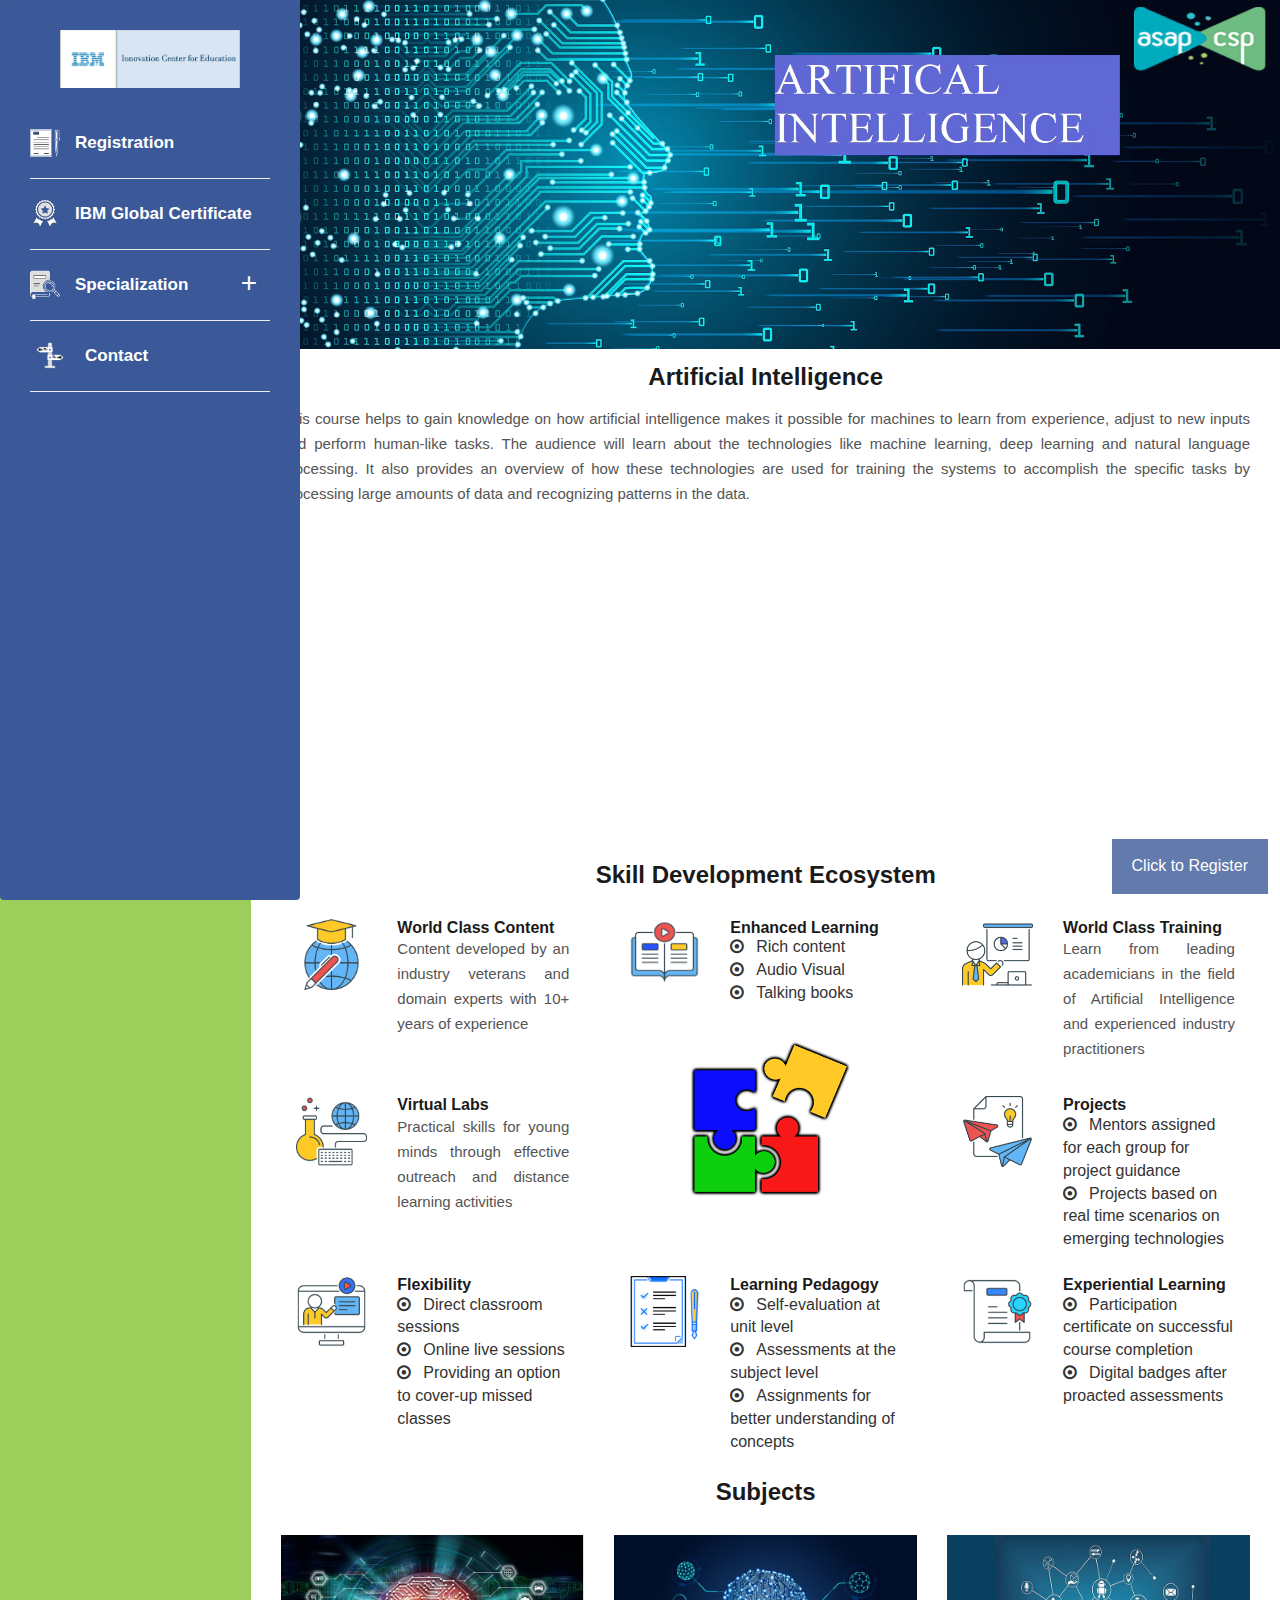
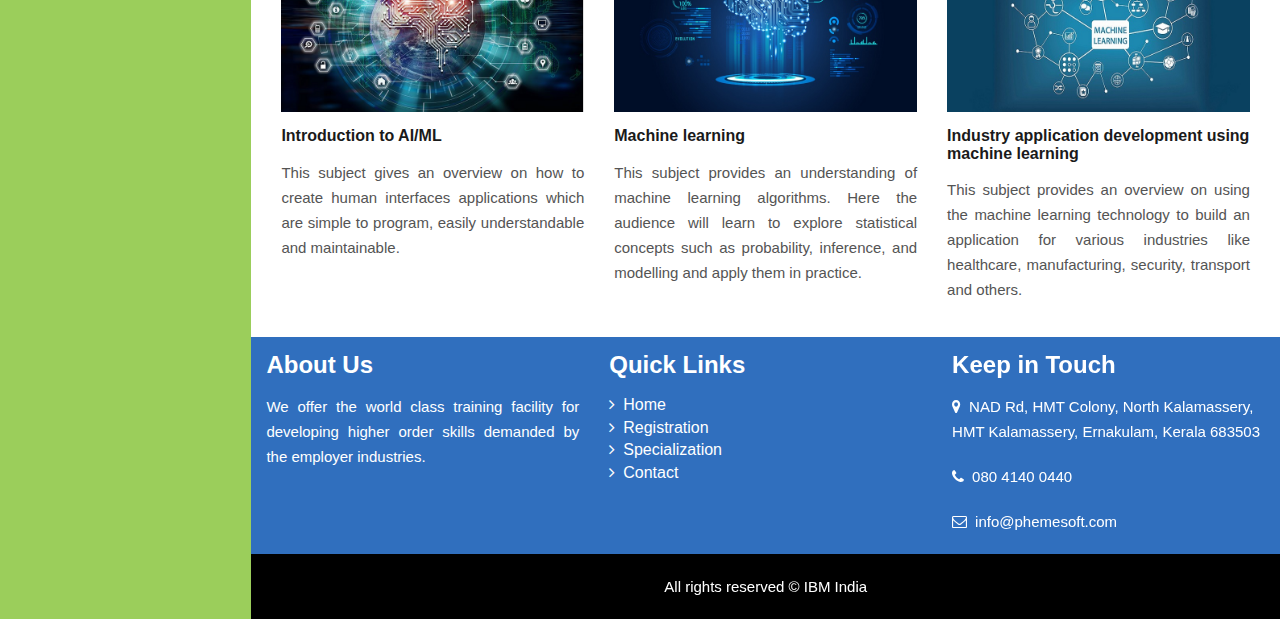
<file: ai.html>
<!doctype html>
<html lang="en">

<head>
    <meta charset="UTF-8">
    <title>CSP</title>

    <meta name="description" content="Foody HTML Template by Jewel Theme">

    <meta name="author" content="Jewel Theme">

    <!-- Mobile Specific Meta -->
    <meta name="viewport" content="width=device-width, initial-scale=1">
    <!--[if IE]><meta http-equiv='X-UA-Compatible' content='IE=edge,chrome=1'><![endif]-->

    <!-- Bootstrap  -->
    <link href="assets/css/bootstrap.min.css" rel="stylesheet">

    <!-- Icon Fonts  -->
    <link href="assets/css/font-awesome.min.css" rel="stylesheet">
    <link href="assets/css/linecons-font-style.css" rel="stylesheet">

    <!-- Plugins  -->
    <link href="assets/css/jquery.fs.boxer.css" rel="stylesheet" />
    <link rel="stylesheet" href="assets/css/owl.carousel.css">
    <link href="assets/css/animate.css" rel="stylesheet" />

    <!-- Custom Styles -->
    <link href="assets/css/main.css" rel="stylesheet">
    <link href="assets/css/style.css" rel="stylesheet">
    <link href="assets/css/responsive.css" rel="stylesheet">
    <link rel="icon" href="images/csp_logo_favicon.png">

    <!-- Include modernizr-2.8.0.min.js -->
    <script src="assets/js/modernizr-2.8.0.min.js"></script>



</head>

<body class="home">

    <!-- Menu -->
    <div class="newstyle navbar-fixed-top main-menu-continer">
        <!-- Responsive Navigation -->
        <button type="button" class="btn menubar-toggle">
            <i class="fa fa-bars"></i>
        </button>


        <div id="main-menu" class="navbar navbar-default">
            <div class="navbar-header">
                <!-- Logo -->
                <a class="navbar-brand" href="index.html">
                    <!-- <img src="images/csp_logo1.png" alt="Logo"> -->
                    <img src="images/IBM_ICE.jpg" alt="Logo">
                </a>
            </div>

            <nav class="navbar-collapse clearfix" role="navigation">
                <!-- Main navigation -->
                <ul id="headernavigation" class="nav navbar-nav">
                    <li class="active"><img src="assets/images/reg.ico" style="height:30px!important;" /><a
                            href="#top-section">Registration</a></li>
                    <hr>
                    <!-- <li><a href="#welcome">About</a></li> -->
                    <li><img src="assets/images/certificate.ico" style="height:30px!important;" /><a
                            href="certification.html">IBM Global Certificate</a></li>
                    <hr>
                    <li class="menu-item-has-children">
                        <img src="assets/images/courses.ico" style="height:30px!important;" /><a
                            href="">Specialization</a>
                        <ul class="sub-menu">
                            <li><a href="ai.html"><i class="fa fa-search" style="padding-right: 12px;"></i>Aartificial
                                    Intelligence</a></li>
                            <li><a href="blockchain.html"><i class="fa fa-search" style="padding-right: 12px;">
                                    </i>Blockchain</a></li>
                            <li><a href="ba.html"><i class="fa fa-search" style="padding-right: 12px;"> </i>Business
                                    Analytics</a></li>
                            <li><a href="cs.html"><i class="fa fa-search" style="padding-right: 12px;"> </i>Cyber
                                    Security</a></li>
                            <li><a href="ds.html"><i class="fa fa-search" style="padding-right: 12px;"> </i>Data
                                    Science</a></li>
                            <li><a href="iot.html"><i class="fa fa-search" style="padding-right: 12px;"> </i>Internet of
                                    Things</a></li>
                        </ul>
                    </li>
                    <hr>
                    <li><img src="assets/images/contact.ico" style="height:40px!important; padding-left: 0px;" /><a
                            href="contact.html">Contact</a></li>
                    <hr>
                </ul>
            </nav>
        </div>

    </div>
    <!-- Menu End -->


    <div class="container">
        <div class="row">

            <!-- Main Container -->
            <div id="main-container" class="main-container pull-right">

                <!-- Top Section -->
                <section id="top-section" class="parallax-style">
                    <center><img src="images/AIML/AI-Banner1.png"></center>
                </section>
                <!-- Top Section End -->

                <!--  Section -->
                <section id="">
                    <div class="welcome-section section-padding">
                        <div class="section-title-container">
                            <h2 class="section-title">Artificial Intelligence </h2>
                        </div>
                        <div class="row">
                            <div class="col-md-12">
                                <p class="text-justify">
                                    This course helps to gain knowledge on how artificial intelligence makes it possible
                                    for machines to learn from experience, adjust to new inputs and perform human-like
                                    tasks. The audience will learn about the technologies like machine learning, deep
                                    learning and natural language processing. It also provides an overview of how these
                                    technologies are used for training the systems to accomplish the specific tasks by
                                    processing large amounts of data and recognizing patterns in the data.
                                </p>
                            </div>
                        </div>

                    </div>
                </section>

                <section id="video">
                    <div class="section-padding">
                        <div class="row">
                            <div class="col-md-12">
                                <!-- <video class="adjustBlock" autoplay="autoplay" muted controls>
								<source src="video/Block_chain.mp4" type="video/mp4">
							</video> -->
                                <div class="col-md-3"></div>
                                <div class="col-md-6">
                                    <div class="wrap">
                                        <iframe width="50%" height="315"
                                            src="https://www.youtube.com/embed/tgbNymZ7vqY"></iframe>
                                        <!-- <iframe width="100%" height="315" src="video/Block_chain.mp4"></iframe> -->
                                        <!-- <h1>Blockchain</h1> -->
                                        <!-- <iframe src="https://player.vimeo.com/video/55806355" width="100%" height="360" frameborder="0"
								webkitallowfullscreen mozallowfullscreen allowfullscreen></iframe> -->
                                    </div>
                                </div>
                                <div class="col-md-3"></div>
                            </div>
                        </div>
                    </div>
                </section>

                <section id="forecast">
                    <div class="row"></div>
                </section>

                <section id="market">
                    <div class="section-padding" style="padding-top: inherit;">
                        <div class="section-title-container">
                            <h2 class="section-title">Skill Development Ecosystem</h2>
                        </div>

                        <div class="row">
                            <div class="col-md-4">
                                <article class="menus-container">
                                    <div class="col-sm-4">
                                        <img src="images/blockchain/worldclass.png" alt="Image">
                                    </div>
                                    <div class="col-sm-8">
                                        <h4 class="h4-margin item-title"> World Class Content</h4>
                                        <div class="item-entry">
                                            <p class="text-justify">Content developed by an industry veterans and domain
                                                experts with 10+ years of experience
                                            </p>
                                        </div>
                                    </div>
                                </article>
                            </div>

                            <div class="col-md-4">
                                <article class="menus-container">
                                    <div class="col-sm-4">
                                        <img src="images/blockchain/enhanced.png" alt="Image">
                                    </div>
                                    <div class="col-sm-8">
                                        <h4 class="h4-margin item-title"> Enhanced Learning</h4>
                                        <div class="item-entry">
                                            <ul style="padding: 0;">
                                                <li><i class="icon-right fa fa-dot-circle-o"></i>Rich content</li>
                                                <li><i class="icon-right fa fa-dot-circle-o"></i>Audio Visual </li>
                                                <li><i class="icon-right fa fa-dot-circle-o"></i>Talking books</li>
                                            </ul>
                                        </div>
                                    </div>
                                </article>
                            </div>

                            <div class="col-md-4">
                                <article class="menus-container">
                                    <div class="col-sm-4">
                                        <img src="images/blockchain/training.png" alt="Image">
                                    </div>
                                    <div class="col-sm-8">
                                        <h4 class="h4-margin item-title"> World Class Training</h4>
                                        <div class="item-entry">
                                            <p class="text-justify">Learn from leading academicians in the field of
                                                Artificial Intelligence and experienced industry practitioners
                                            </p>
                                        </div>
                                    </div>
                                </article>
                            </div>

                        </div>

                        <div class="row">
                            <div class="col-md-4">
                                <article class="menus-container">
                                    <div class="col-sm-4">
                                        <img src="images/blockchain/labs.png" alt="Image">
                                    </div>
                                    <div class="col-sm-8">
                                        <h4 class="h4-margin item-title">Virtual Labs</h4>
                                        <div class="item-entry">
                                            <p class="text-justify">Practical skills for young minds through effective
                                                outreach and distance learning activities
                                            </p>
                                        </div>
                                    </div>
                                </article>
                            </div>

                            <div class="col-md-4" style="margin-top: -40px;">
                                <article class="">
                                    <div class="col-sm-2"></div>
                                    <div class="col-sm-8">
                                        <img src="images/puzzel-svg.png" alt="Image">
                                    </div>
                                    <div class="col-md-2"></div>
                                </article>
                            </div>

                            <div class="col-md-4">
                                <article class="menus-container">
                                    <div class="col-sm-4">
                                        <img src="images/blockchain/projects.png" alt="Image">
                                    </div>
                                    <div class="col-sm-8">
                                        <h4 class="h4-margin item-title">Projects</h4>
                                        <div class="item-entry">
                                            <ul style="padding: 0;">
                                                <li><i class="icon-right fa fa-dot-circle-o"></i>Mentors assigned for
                                                    each group for project guidance</li>
                                                <li><i class="icon-right fa fa-dot-circle-o"></i>Projects based on real
                                                    time scenarios on emerging technologies</li>
                                            </ul>
                                        </div>
                                    </div>
                                </article>
                            </div>

                        </div>

                        <div class="row">
                            <div class="col-md-4">
                                <article class="menus-container">
                                    <div class="col-sm-4">
                                        <img src="images/blockchain/flexibility.png" alt="Image">
                                    </div>
                                    <div class="col-sm-8">
                                        <h4 class="h4-margin item-title">Flexibility </h4>
                                        <div class="item-entry">
                                            <ul style="padding: 0;">
                                                <li><i class="icon-right fa fa-dot-circle-o"></i>Direct classroom
                                                    sessions</li>
                                                <li><i class="icon-right fa fa-dot-circle-o"></i>Online live sessions
                                                </li>
                                                <li><i class="icon-right fa fa-dot-circle-o"></i>Providing an option to
                                                    cover-up missed classes </li>
                                            </ul>
                                        </div>
                                    </div>
                                </article>
                            </div>

                            <div class="col-md-4">
                                <article class="menus-container">
                                    <div class="col-sm-4">
                                        <img src="images/blockchain/pedagogy.png" alt="Image">
                                    </div>
                                    <div class="col-sm-8">
                                        <h4 class="h4-margin item-title">Learning Pedagogy </h4>
                                        <div class="item-entry">
                                            <ul style="padding: 0;">
                                                <li><i class="icon-right fa fa-dot-circle-o"></i>Self-evaluation at unit
                                                    level</li>
                                                <li><i class="icon-right fa fa-dot-circle-o"></i>Assessments at the
                                                    subject level</li>
                                                <li><i class="icon-right fa fa-dot-circle-o"></i>Assignments for better
                                                    understanding of concepts</li>
                                            </ul>
                                        </div>
                                    </div>
                                </article>
                            </div>

                            <div class="col-md-4">
                                <article class="menus-container">
                                    <div class="col-sm-4">
                                        <img src="images/blockchain/experience.png" alt="Image">
                                    </div>
                                    <div class="col-sm-8">
                                        <h4 class="h4-margin item-title">Experiential Learning </h4>
                                        <div class="item-entry">
                                            <ul style="padding: 0;">
                                                <li><i class="icon-right fa fa-dot-circle-o"></i>Participation
                                                    certificate on successful course completion</li>
                                                <li><i class="icon-right fa fa-dot-circle-o"></i>Digital badges after
                                                    proacted assessments </li>
                                            </ul>
                                        </div>
                                    </div>
                                </article>
                            </div>

                        </div>

                    </div>
                </section>

                <section id="subject">
                    <div class="section-padding" style="padding-top: inherit;">
                        <div class="section-title-container">
                            <h2 class="section-title">Subjects</h2>
                        </div>

                        <div class="row">
                            <div class="col-md-4">
                                <article class="menus-container">
                                    <div class="">
                                        <img src="images/AIML/AIS1.png" alt="Image">
                                    </div>
                                    <h4 class="item-title"> Introduction to AI/ML </h4>
                                    <div class="item-entry">
                                        <p class="text-justify">
                                            This subject gives an overview on how to create human interfaces
                                            applications which are simple to program, easily understandable and
                                            maintainable.
                                        </p>
                                    </div>
                                </article>
                            </div>

                            <div class="col-md-4">
                                <article class="menus-container">
                                    <div class="">
                                        <img src="images/AIML/AIS2.jpg" alt="Image">
                                    </div>
                                    <h4 class="item-title">Machine learning </h4>
                                    <div class="item-entry">
                                        <p class="text-justify">
                                            This subject provides an understanding of machine learning algorithms. Here
                                            the audience will learn to explore statistical concepts such as probability,
                                            inference, and modelling and apply them in practice.
                                        </p>
                                    </div>
                                </article>
                            </div>

                            <div class="col-md-4">
                                <article class="menus-container">
                                    <div class="">
                                        <img src="images/AIML/AIS3.jpeg" alt="Image">
                                        <!-- <a href="images/menus/desert-big.jpg" class="boxer img-link"></a> -->
                                    </div>
                                    <h4 class="item-title"> Industry application development using machine learning</h4>
                                    <div class="item-entry">
                                        <p class="text-justify">
                                            This subject provides an overview on using the machine learning technology
                                            to build an application for various industries like healthcare,
                                            manufacturing, security, transport and others.
                                        </p>
                                    </div>
                                </article>
                            </div>

                        </div>

                    </div>
                </section>

                <button class="open-button" href="">Click to Register</button>

                <div id="scroll-to-top" class="scrollnew right-fix-btn">
                    <div class="go-to-top">
                        <i class="fa fa-angle-double-up"></i>
                    </div><!-- /.go-to-top -->
                </div><!-- /#scroll-to-top -->


                <!--FOOTER-->
                <footer>
                    <div class="container" style="background: #306fbe;">
                        <div class="row">
                            <div class="col-md-4 col-sm-4 footer_panel ">
                                <h3 class="heading">About Us</h3>
                                <p class="address text-justify">We offer the world class training facility for
                                    developing higher
                                    order skills demanded by the
                                    employer industries.</p>
                            </div>

                            <div class="col-md-4 col-sm-4 footer_panel">
                                <h3 class="heading">Quick Links</h3>
                                <ul class="" style="padding-left: 0px;">
                                    <li><a href="index.html" class="address"><i class="fa fa-angle-right"
                                                style="padding-right: 8px;"></i>Home</a></li>
                                    <li><a href="index.html#about" class="address"><i class="fa fa-angle-right"
                                                style="padding-right: 8px;"></i>Registration</a></li>
                                    <li><a href="index.html#courses" class="address"><i class="fa fa-angle-right"
                                                style="padding-right: 8px;"></i>Specialization</a></li>
                                    <li><a href="index.html#contact" class="address"><i class="fa fa-angle-right"
                                                style="padding-right: 8px;"></i>Contact</a></li>
                                </ul>
                            </div>

                            <div class="col-md-4 col-sm-4 footer_panel">
                                <h3 class="heading">Keep in Touch <span class="divider-left"></span></h3>
                                <p class="address"><i class="fa fa-map-marker" style="padding-right: 8px;"></i>NAD Rd,
                                    HMT Colony, North Kalamassery, HMT Kalamassery,
                                    Ernakulam, Kerala 683503</p>
                                <p class=" address"><i class="fa fa-phone" style="padding-right: 8px;"></i>080 4140 0440
                                </p>
                                <p class="address"><i class="fa fa-envelope-o"
                                        style="padding-right: 8px;"></i>info@phemesoft.com</p>
                            </div>
                        </div>
                    </div>
                </footer>
                <div class="copyright">
                    <div class="container" style="background: #000000;">
                        <div class="row">
                            <div class="col-md-12 text-center">
                                <p class="address">All rights reserved &copy; IBM India</p>
                            </div>
                        </div>
                    </div>
                </div>
                <!-- Footer Section End -->


            </div>
        </div>
    </div>

    <!-- Include jquery.min.js plugin -->
    <script src="assets/js/jquery-2.1.0.min.js"></script>

    <!-- Include JavaScript Plugins -->
    <script src="assets/js/plugins.js"></script>

    <!-- Include jquery.parallax.js Plugins -->
    <script src="assets/js/jquery.parallax.js"></script>

    <!-- Include wow.js Plugins -->
    <script src="assets/js/wow.min.js"></script>

    <!-- Include JavaScript Functions -->
    <script src="assets/js/functions.js"></script>

    <!-- Google Maps Script  -->
    <script src="https://maps.google.com/maps/api/js?sensor=true"></script>

    <!-- Gmap3.js For Static Maps -->
    <script src="assets/js/gmap3.js"></script>

    <script type="text/javascript">


        jQuery(document).ready(function ($) {
            "use strict";

            /*---------------------- Current Menu Item -------------------------*/
            $('#main-menu #headernavigation').onePageNav({
                currentClass: 'active',
                changeHash: false,
                scrollSpeed: 750,
                scrollThreshold: 0.5,
                scrollOffset: 0,
                filter: ':not(.sub-menu a, .not-in-home)',
                easing: 'swing',
                begin: function () {
                    $('body').append('<div id="device-dummy" style="height: 1px;"></div>');
                },
                end: function () {
                    $('#device-dummy').remove();
                }
            });

        });
        // document ready function End

        // $("#contact-form").on("submit", function (e) {
        //     e.preventDefault();
        //     $this = $(this);
        //     $.ajax({
        //         type: "POST",
        //         url: $this.attr('action'),
        //         data: $this.serialize(),
        //         success: function () {
        //             alert('Message Sent Successfully');
        //         }
        //     });
        // });

        /*Floating Code for Iframe Start*/
        if (jQuery('iframe[src*="https://www.youtube.com/embed/"],iframe[src*="https://player.vimeo.com/"],iframe[src*="https://player.vimeo.com/"]').length > 0) {
            /*Wrap (all code inside div) all vedio code inside div*/
            jQuery('iframe[src*="https://www.youtube.com/embed/"],iframe[src*="https://player.vimeo.com/"]').wrap("<div class='iframe-parent-class'></div>");
            /*main code of each (particular) vedio*/
            jQuery('iframe[src*="https://www.youtube.com/embed/"],iframe[src*="https://player.vimeo.com/"]').each(function (index) {

                /*Floating js Start*/
                var windows = jQuery(window);
                var iframeWrap = jQuery(this).parent();
                var iframe = jQuery(this);
                var iframeHeight = iframe.outerHeight();
                var iframeElement = iframe.get(0);
                windows.on('scroll', function () {
                    var windowScrollTop = windows.scrollTop();
                    var iframeBottom = iframeHeight + iframeWrap.offset().top;
                    //alert(iframeBottom);

                    if ((windowScrollTop > iframeBottom)) {
                        iframeWrap.height(iframeHeight);
                        iframe.addClass('stuck');
                        jQuery(".scrolldown").css({ "display": "none" });
                    } else {
                        iframeWrap.height('auto');
                        iframe.removeClass('stuck');
                    }
                });
                /*Floating js End*/
            });
        }
    </script>
</body>

</html>
</file>
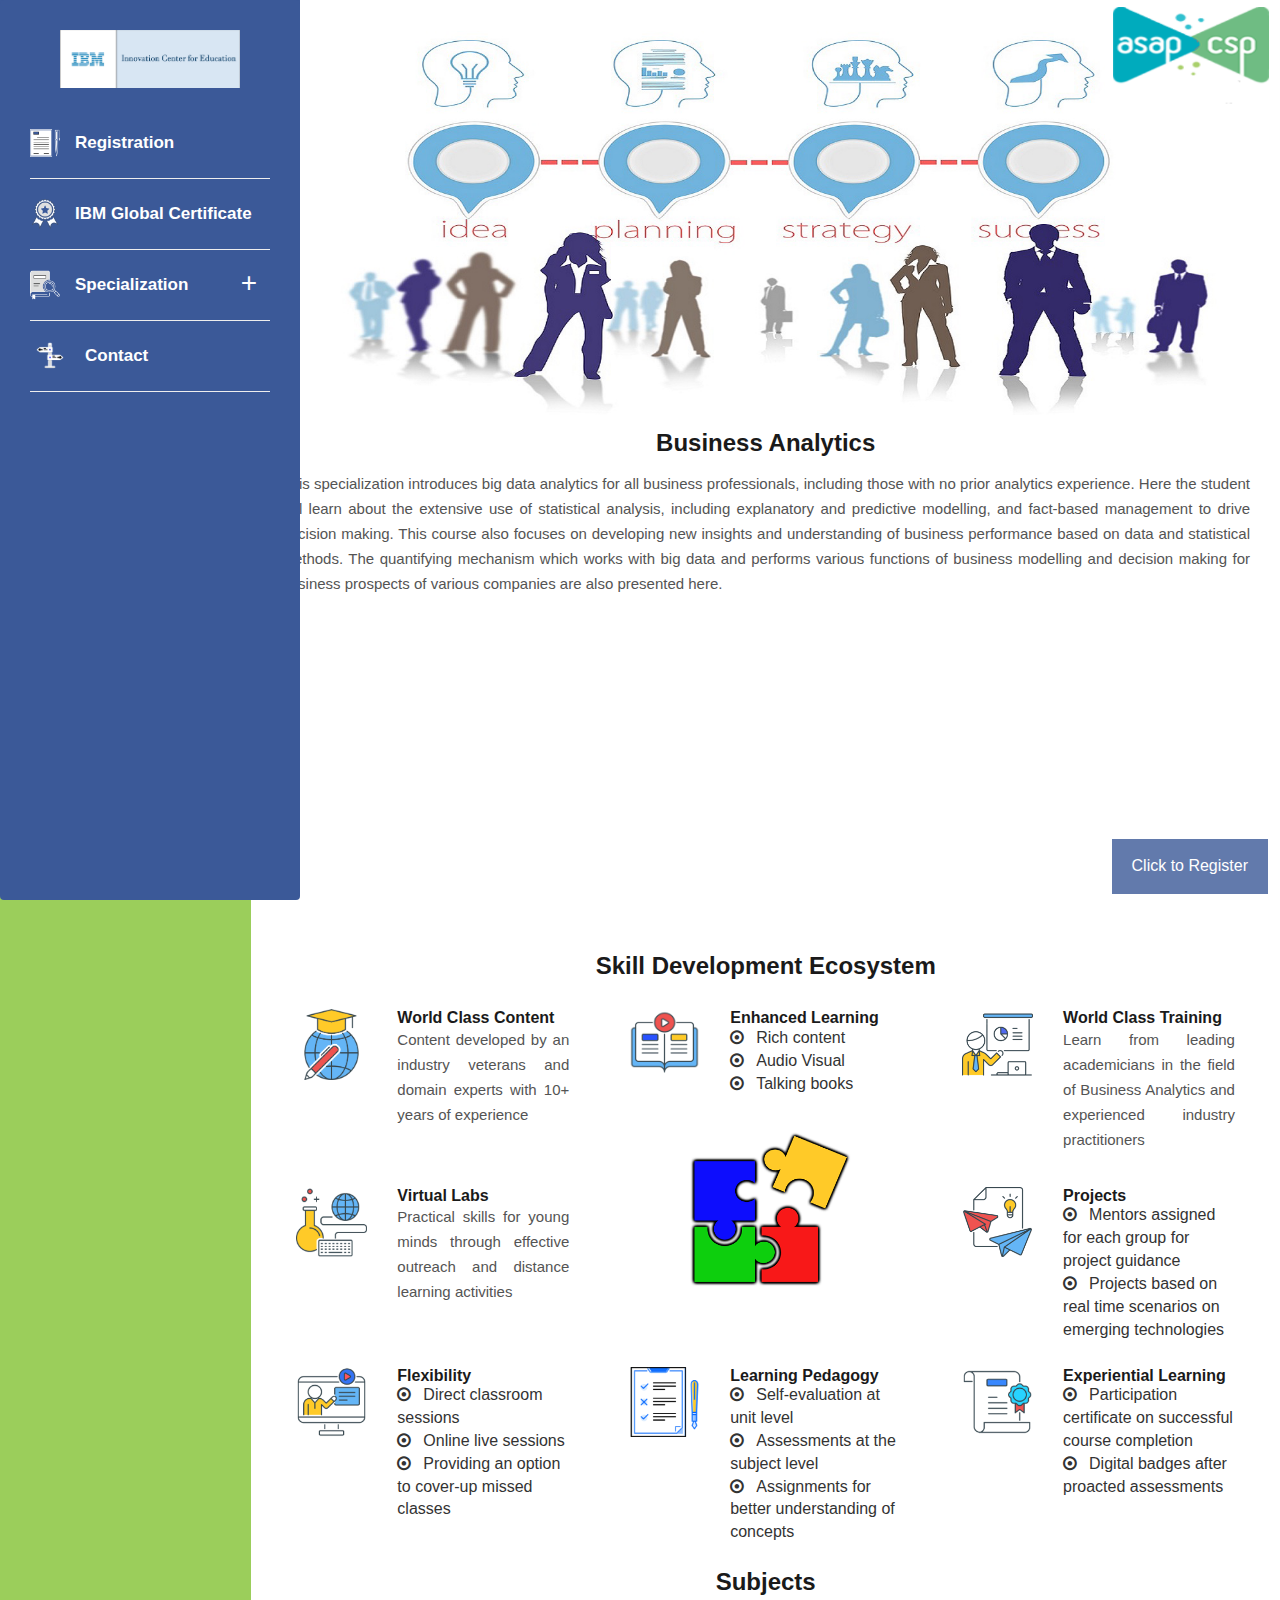
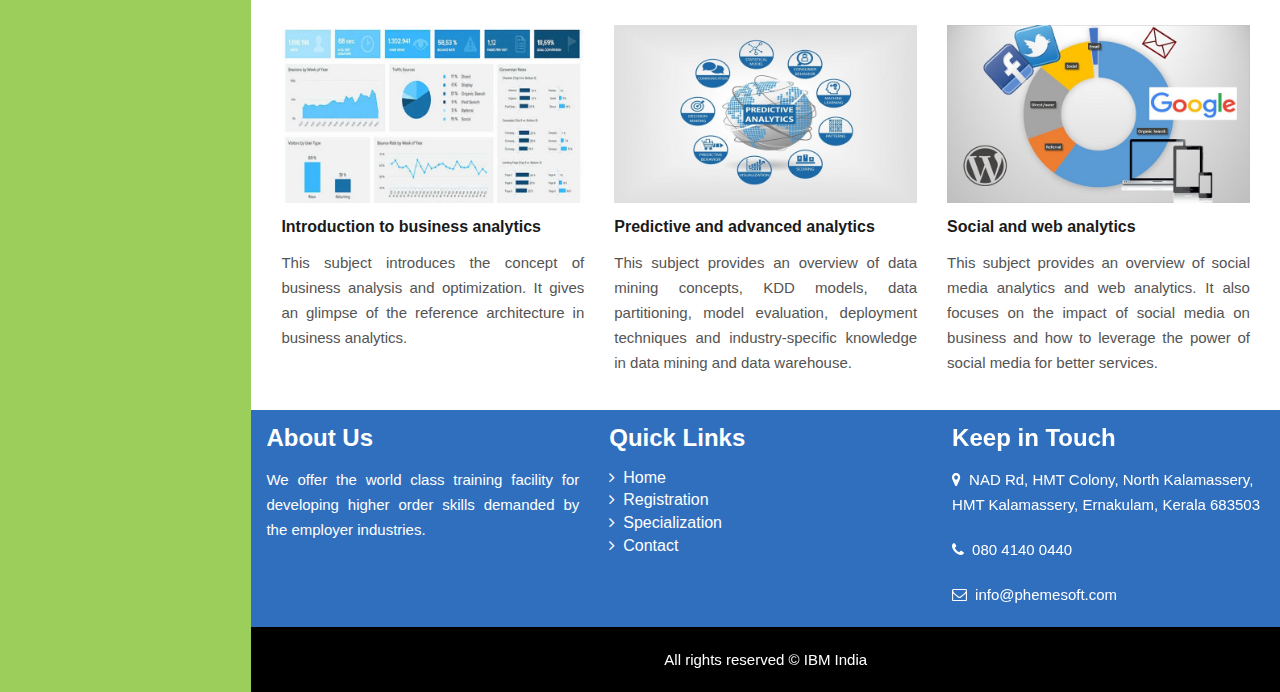
<file: ba.html>
<!doctype html>
<html lang="en">

<head>
    <meta charset="UTF-8">
    <title>CSP</title>

    <meta name="description" content="Foody HTML Template by Jewel Theme">

    <meta name="author" content="Jewel Theme">

    <!-- Mobile Specific Meta -->
    <meta name="viewport" content="width=device-width, initial-scale=1">
    <!--[if IE]><meta http-equiv='X-UA-Compatible' content='IE=edge,chrome=1'><![endif]-->

    <!-- Bootstrap  -->
    <link href="assets/css/bootstrap.min.css" rel="stylesheet">

    <!-- Icon Fonts  -->
    <link href="assets/css/font-awesome.min.css" rel="stylesheet">
    <link href="assets/css/linecons-font-style.css" rel="stylesheet">

    <!-- Plugins  -->
    <link href="assets/css/jquery.fs.boxer.css" rel="stylesheet" />
    <link rel="stylesheet" href="assets/css/owl.carousel.css">
    <link href="assets/css/animate.css" rel="stylesheet" />

    <!-- Custom Styles -->
    <link href="assets/css/main.css" rel="stylesheet">
    <link href="assets/css/style.css" rel="stylesheet">
    <link href="assets/css/responsive.css" rel="stylesheet">
    <link rel="icon" href="images/csp_logo_favicon.png">

    <!-- Include modernizr-2.8.0.min.js -->
    <script src="assets/js/modernizr-2.8.0.min.js"></script>



</head>

<body class="home">

    <!-- Menu -->
    <div class="newstyle navbar-fixed-top main-menu-continer">
        <!-- Responsive Navigation -->
        <button type="button" class="btn menubar-toggle">
            <i class="fa fa-bars"></i>
        </button>


        <div id="main-menu" class="navbar navbar-default">
            <div class="navbar-header">
                <!-- Logo -->
                <a class="navbar-brand" href="index.html">
                    <!-- <img src="images/csp_logo1.png" alt="Logo"> -->
                    <img src="images/IBM_ICE.jpg" alt="Logo">
                </a>
            </div>

            <nav class="navbar-collapse clearfix" role="navigation">
                <!-- Main navigation -->
                <ul id="headernavigation" class="nav navbar-nav">
                    <li class="active"><img src="assets/images/reg.ico" style="height:30px!important;" /><a
                            href="#top-section">Registration</a></li>
                    <hr>
                    <!-- <li><a href="#welcome">About</a></li> -->
                    <li><img src="assets/images/certificate.ico" style="height:30px!important;" /><a
                            href="certification.html">IBM Global Certificate</a></li>
                    <hr>
                    <li class="menu-item-has-children">
                        <img src="assets/images/courses.ico" style="height:30px!important;" /><a
                            href="">Specialization</a>
                        <ul class="sub-menu">
                            <li><a href="ai.html"><i class="fa fa-search" style="padding-right: 12px;"></i>Aartificial
                                    Intelligence</a></li>
                            <li><a href="blockchain.html"><i class="fa fa-search" style="padding-right: 12px;">
                                    </i>Blockchain</a></li>
                            <li><a href="ba.html"><i class="fa fa-search" style="padding-right: 12px;"> </i>Business
                                    Analytics</a></li>
                            <li><a href="cs.html"><i class="fa fa-search" style="padding-right: 12px;"> </i>Cyber
                                    Security</a></li>
                            <li><a href="ds.html"><i class="fa fa-search" style="padding-right: 12px;"> </i>Data
                                    Science</a></li>
                            <li><a href="iot.html"><i class="fa fa-search" style="padding-right: 12px;"> </i>Internet of
                                    Things</a></li>
                        </ul>
                    </li>
                    <hr>
                    <li><img src="assets/images/contact.ico" style="height:40px!important; padding-left: 0px;" /><a
                            href="contact.html">Contact</a></li>
                    <hr>
                </ul>
            </nav>
        </div>

    </div>
    <!-- Menu End -->


    <div class="container">
        <div class="row">

            <!-- Main Container -->
            <div id="main-container" class="main-container pull-right">

                <!-- Top Section -->
                <section id="top-section">
                    <img src="images/BA/banner1.png">
                </section>
                <!-- Top Section End -->

                <!--  Section -->
                <section id="">
                    <div class="welcome-section section-padding">
                        <div class="section-title-container">
                            <h2 class="section-title">Business Analytics </h2>
                        </div>
                        <div class="row">
                            <div class="col-md-12">
                                <p class="text-justify">
                                    This specialization introduces big data analytics for all business professionals,
                                    including those with no prior analytics experience. Here the student will learn
                                    about the extensive use of statistical analysis, including explanatory and
                                    predictive modelling, and fact-based management to drive decision making. This
                                    course also focuses on developing new insights and understanding of business
                                    performance based on data and statistical methods. The quantifying mechanism which
                                    works with big data and performs various functions of business modelling and
                                    decision making for business prospects of various companies are also presented here.
                                </p>
                            </div>
                        </div>

                    </div>
                </section>

                <section id="video">
                    <div class="section-padding">
                        <div class="row">
                            <div class="col-md-12">
                                <!-- <video class="adjustBlock" autoplay="autoplay" muted controls>
								<source src="video/Block_chain.mp4" type="video/mp4">
							</video> -->
                                <div class="col-md-3"></div>
                                <div class="col-md-6">
                                    <div class="wrap">
                                        <iframe width="50%" height="315"
                                            src="https://www.youtube.com/embed/tgbNymZ7vqY"></iframe>
                                        <!-- <iframe width="100%" height="315" src="video/Block_chain.mp4"></iframe> -->
                                        <!-- <h1>Blockchain</h1> -->
                                        <!-- <iframe src="https://player.vimeo.com/video/55806355" width="100%" height="360" frameborder="0"
								webkitallowfullscreen mozallowfullscreen allowfullscreen></iframe> -->
                                    </div>
                                </div>
                                <div class="col-md-3"></div>
                            </div>
                        </div>
                    </div>
                </section>

                <section id="market">
                    <div class="section-padding" style="padding-top: inherit;">
                        <div class="section-title-container">
                            <h2 class="section-title">Skill Development Ecosystem</h2>
                        </div>

                        <div class="row">
                            <div class="col-md-4">
                                <article class="menus-container">
                                    <div class="col-sm-4">
                                        <img src="images/blockchain/worldclass.png" alt="Image">
                                    </div>
                                    <div class="col-sm-8">
                                        <h4 class="h4-margin item-title"> World Class Content</h4>
                                        <div class="item-entry">
                                            <p class="text-justify">Content developed by an industry veterans and domain
                                                experts with 10+ years of experience
                                            </p>
                                        </div>
                                    </div>
                                </article>
                            </div>

                            <div class="col-md-4">
                                <article class="menus-container">
                                    <div class="col-sm-4">
                                        <img src="images/blockchain/enhanced.png" alt="Image">
                                    </div>
                                    <div class="col-sm-8">
                                        <h4 class="h4-margin item-title"> Enhanced Learning</h4>
                                        <div class="item-entry">
                                            <ul style="padding: 0;">
                                                <li><i class="icon-right fa fa-dot-circle-o"></i>Rich content</li>
                                                <li><i class="icon-right fa fa-dot-circle-o"></i>Audio Visual </li>
                                                <li><i class="icon-right fa fa-dot-circle-o"></i>Talking books</li>
                                            </ul>
                                        </div>
                                    </div>
                                </article>
                            </div>

                            <div class="col-md-4">
                                <article class="menus-container">
                                    <div class="col-sm-4">
                                        <img src="images/blockchain/training.png" alt="Image">
                                    </div>
                                    <div class="col-sm-8">
                                        <h4 class="h4-margin item-title"> World Class Training</h4>
                                        <div class="item-entry">
                                            <p class="text-justify">Learn from leading academicians in the field of
                                                Business Analytics and experienced industry practitioners
                                            </p>
                                        </div>
                                    </div>
                                </article>
                            </div>

                        </div>

                        <div class="row">
                            <div class="col-md-4">
                                <article class="menus-container">
                                    <div class="col-sm-4">
                                        <img src="images/blockchain/labs.png" alt="Image">
                                    </div>
                                    <div class="col-sm-8">
                                        <h4 class="h4-margin item-title">Virtual Labs</h4>
                                        <div class="item-entry">
                                            <p class="text-justify">Practical skills for young minds through effective
                                                outreach and distance learning activities
                                            </p>
                                        </div>
                                    </div>
                                </article>
                            </div>

                            <div class="col-md-4" style="margin-top: -40px;">
                                <article class="">
                                    <div class="col-sm-2"></div>
                                    <div class="col-sm-8">
                                        <img src="images/puzzel-svg.png" alt="Image">
                                    </div>
                                    <div class="col-md-2"></div>
                                </article>
                            </div>

                            <div class="col-md-4">
                                <article class="menus-container">
                                    <div class="col-sm-4">
                                        <img src="images/blockchain/projects.png" alt="Image">
                                    </div>
                                    <div class="col-sm-8">
                                        <h4 class="h4-margin item-title">Projects</h4>
                                        <div class="item-entry">
                                            <ul style="padding: 0;">
                                                <li><i class="icon-right fa fa-dot-circle-o"></i>Mentors assigned for
                                                    each group for project guidance</li>
                                                <li><i class="icon-right fa fa-dot-circle-o"></i>Projects based on real
                                                    time scenarios on emerging technologies</li>
                                            </ul>
                                        </div>
                                    </div>
                                </article>
                            </div>

                        </div>

                        <div class="row">
                            <div class="col-md-4">
                                <article class="menus-container">
                                    <div class="col-sm-4">
                                        <img src="images/blockchain/flexibility.png" alt="Image">
                                    </div>
                                    <div class="col-sm-8">
                                        <h4 class="h4-margin item-title">Flexibility </h4>
                                        <div class="item-entry">
                                            <ul style="padding: 0;">
                                                <li><i class="icon-right fa fa-dot-circle-o"></i>Direct classroom
                                                    sessions</li>
                                                <li><i class="icon-right fa fa-dot-circle-o"></i>Online live sessions
                                                </li>
                                                <li><i class="icon-right fa fa-dot-circle-o"></i>Providing an option to
                                                    cover-up missed classes </li>
                                            </ul>
                                        </div>
                                    </div>
                                </article>
                            </div>

                            <div class="col-md-4">
                                <article class="menus-container">
                                    <div class="col-sm-4">
                                        <img src="images/blockchain/pedagogy.png" alt="Image">
                                    </div>
                                    <div class="col-sm-8">
                                        <h4 class="h4-margin item-title">Learning Pedagogy </h4>
                                        <div class="item-entry">
                                            <ul style="padding: 0;">
                                                <li><i class="icon-right fa fa-dot-circle-o"></i>Self-evaluation at unit
                                                    level</li>
                                                <li><i class="icon-right fa fa-dot-circle-o"></i>Assessments at the
                                                    subject level</li>
                                                <li><i class="icon-right fa fa-dot-circle-o"></i>Assignments for better
                                                    understanding of concepts</li>
                                            </ul>
                                        </div>
                                    </div>
                                </article>
                            </div>

                            <div class="col-md-4">
                                <article class="menus-container">
                                    <div class="col-sm-4">
                                        <img src="images/blockchain/experience.png" alt="Image">
                                    </div>
                                    <div class="col-sm-8">
                                        <h4 class="h4-margin item-title">Experiential Learning </h4>
                                        <div class="item-entry">
                                            <ul style="padding: 0;">
                                                <li><i class="icon-right fa fa-dot-circle-o"></i>Participation
                                                    certificate on successful course completion</li>
                                                <li><i class="icon-right fa fa-dot-circle-o"></i>Digital badges after
                                                    proacted assessments </li>
                                            </ul>
                                        </div>
                                    </div>
                                </article>
                            </div>

                        </div>

                    </div>
                </section>

                <section id="subject">
                    <div class="section-padding" style="padding-top: inherit;">
                        <div class="section-title-container">
                            <h2 class="section-title">Subjects</h2>
                        </div>

                        <div class="row">
                            <div class="col-md-4">
                                <article class="menus-container">
                                    <div class="">
                                        <img src="images/BA/BAS1.jpg" alt="Image">
                                    </div>
                                    <h4 class="item-title"> Introduction to business analytics </h4>
                                    <div class="item-entry">
                                        <p class="text-justify">
                                            This subject introduces the concept of business analysis and optimization.
                                            It gives an glimpse of the reference architecture in business analytics.
                                        </p>
                                    </div>
                                </article>
                            </div>

                            <div class="col-md-4">
                                <article class="menus-container">
                                    <div class="">
                                        <img src="images/BA/BAS2.jpg" alt="Image">
                                    </div>
                                    <h4 class="item-title">Predictive and advanced analytics </h4>
                                    <div class="item-entry">
                                        <p class="text-justify">
                                            This subject provides an overview of data mining concepts, KDD models, data
                                            partitioning, model evaluation, deployment techniques and industry-specific
                                            knowledge in data mining and data warehouse.
                                        </p>
                                    </div>
                                </article>
                            </div>

                            <div class="col-md-4">
                                <article class="menus-container">
                                    <div class="">
                                        <img src="images/BA/BAS3.jpg" alt="Image">
                                        <!-- <a href="images/menus/desert-big.jpg" class="boxer img-link"></a> -->
                                    </div>
                                    <h4 class="item-title">Social and web analytics</h4>
                                    <div class="item-entry">
                                        <p class="text-justify">
                                            This subject provides an overview of social media analytics and web
                                            analytics. It also focuses on the impact of social media on business and how
                                            to leverage the power of social media for better services.
                                        </p>
                                    </div>
                                </article>
                            </div>

                        </div>

                    </div>
                </section>

                <button class="open-button" href="">Click to Register</button>

                <div id="scroll-to-top" class="scrollnew right-fix-btn">
                    <div class="go-to-top">
                        <i class="fa fa-angle-double-up"></i>
                    </div><!-- /.go-to-top -->
                </div><!-- /#scroll-to-top -->


                <!--FOOTER-->
                <footer>
                    <div class="container" style="background: #306fbe;">
                        <div class="row">
                            <div class="col-md-4 col-sm-4 footer_panel ">
                                <h3 class="heading">About Us</h3>
                                <p class="address text-justify">We offer the world class training facility for
                                    developing higher
                                    order skills demanded by the
                                    employer industries.</p>
                            </div>

                            <div class="col-md-4 col-sm-4 footer_panel">
                                <h3 class="heading">Quick Links</h3>
                                <ul class="" style="padding-left: 0px;">
                                    <li><a href="index.html" class="address"><i class="fa fa-angle-right"
                                                style="padding-right: 8px;"></i>Home</a></li>
                                    <li><a href="index.html#about" class="address"><i class="fa fa-angle-right"
                                                style="padding-right: 8px;"></i>Registration</a></li>
                                    <li><a href="index.html#courses" class="address"><i class="fa fa-angle-right"
                                                style="padding-right: 8px;"></i>Specialization</a></li>
                                    <li><a href="index.html#contact" class="address"><i class="fa fa-angle-right"
                                                style="padding-right: 8px;"></i>Contact</a></li>
                                </ul>
                            </div>

                            <div class="col-md-4 col-sm-4 footer_panel">
                                <h3 class="heading">Keep in Touch <span class="divider-left"></span></h3>
                                <p class="address"><i class="fa fa-map-marker" style="padding-right: 8px;"></i>NAD Rd,
                                    HMT Colony, North Kalamassery, HMT Kalamassery,
                                    Ernakulam, Kerala 683503</p>
                                <p class=" address"><i class="fa fa-phone" style="padding-right: 8px;"></i>080 4140 0440
                                </p>
                                <p class="address"><i class="fa fa-envelope-o"
                                        style="padding-right: 8px;"></i>info@phemesoft.com</p>
                            </div>
                        </div>
                    </div>
                </footer>
                <div class="copyright">
                    <div class="container" style="background: #000000;">
                        <div class="row">
                            <div class="col-md-12 text-center">
                                <p class="address">All rights reserved &copy; IBM India</p>
                            </div>
                        </div>
                    </div>
                </div>
                <!-- Footer Section End -->


            </div>
        </div>
    </div>

    <!-- Include jquery.min.js plugin -->
    <script src="assets/js/jquery-2.1.0.min.js"></script>

    <!-- Include JavaScript Plugins -->
    <script src="assets/js/plugins.js"></script>

    <!-- Include jquery.parallax.js Plugins -->
    <script src="assets/js/jquery.parallax.js"></script>

    <!-- Include wow.js Plugins -->
    <script src="assets/js/wow.min.js"></script>

    <!-- Include JavaScript Functions -->
    <script src="assets/js/functions.js"></script>

    <!-- Google Maps Script  -->
    <script src="https://maps.google.com/maps/api/js?sensor=true"></script>

    <!-- Gmap3.js For Static Maps -->
    <script src="assets/js/gmap3.js"></script>

    <script type="text/javascript">


        jQuery(document).ready(function ($) {
            "use strict";

            /*---------------------- Current Menu Item -------------------------*/
            $('#main-menu #headernavigation').onePageNav({
                currentClass: 'active',
                changeHash: false,
                scrollSpeed: 750,
                scrollThreshold: 0.5,
                scrollOffset: 0,
                filter: ':not(.sub-menu a, .not-in-home)',
                easing: 'swing',
                begin: function () {
                    $('body').append('<div id="device-dummy" style="height: 1px;"></div>');
                },
                end: function () {
                    $('#device-dummy').remove();
                }
            });

        });
        // document ready function End

        // $("#contact-form").on("submit", function (e) {
        //     e.preventDefault();
        //     $this = $(this);
        //     $.ajax({
        //         type: "POST",
        //         url: $this.attr('action'),
        //         data: $this.serialize(),
        //         success: function () {
        //             alert('Message Sent Successfully');
        //         }
        //     });
        // });

        /*Floating Code for Iframe Start*/
        if (jQuery('iframe[src*="https://www.youtube.com/embed/"],iframe[src*="https://player.vimeo.com/"],iframe[src*="https://player.vimeo.com/"]').length > 0) {
            /*Wrap (all code inside div) all vedio code inside div*/
            jQuery('iframe[src*="https://www.youtube.com/embed/"],iframe[src*="https://player.vimeo.com/"]').wrap("<div class='iframe-parent-class'></div>");
            /*main code of each (particular) vedio*/
            jQuery('iframe[src*="https://www.youtube.com/embed/"],iframe[src*="https://player.vimeo.com/"]').each(function (index) {

                /*Floating js Start*/
                var windows = jQuery(window);
                var iframeWrap = jQuery(this).parent();
                var iframe = jQuery(this);
                var iframeHeight = iframe.outerHeight();
                var iframeElement = iframe.get(0);
                windows.on('scroll', function () {
                    var windowScrollTop = windows.scrollTop();
                    var iframeBottom = iframeHeight + iframeWrap.offset().top;
                    //alert(iframeBottom);

                    if ((windowScrollTop > iframeBottom)) {
                        iframeWrap.height(iframeHeight);
                        iframe.addClass('stuck');
                        jQuery(".scrolldown").css({ "display": "none" });
                    } else {
                        iframeWrap.height('auto');
                        iframe.removeClass('stuck');
                    }
                });
                /*Floating js End*/
            });
        }
    </script>
</body>

</html>
</file>
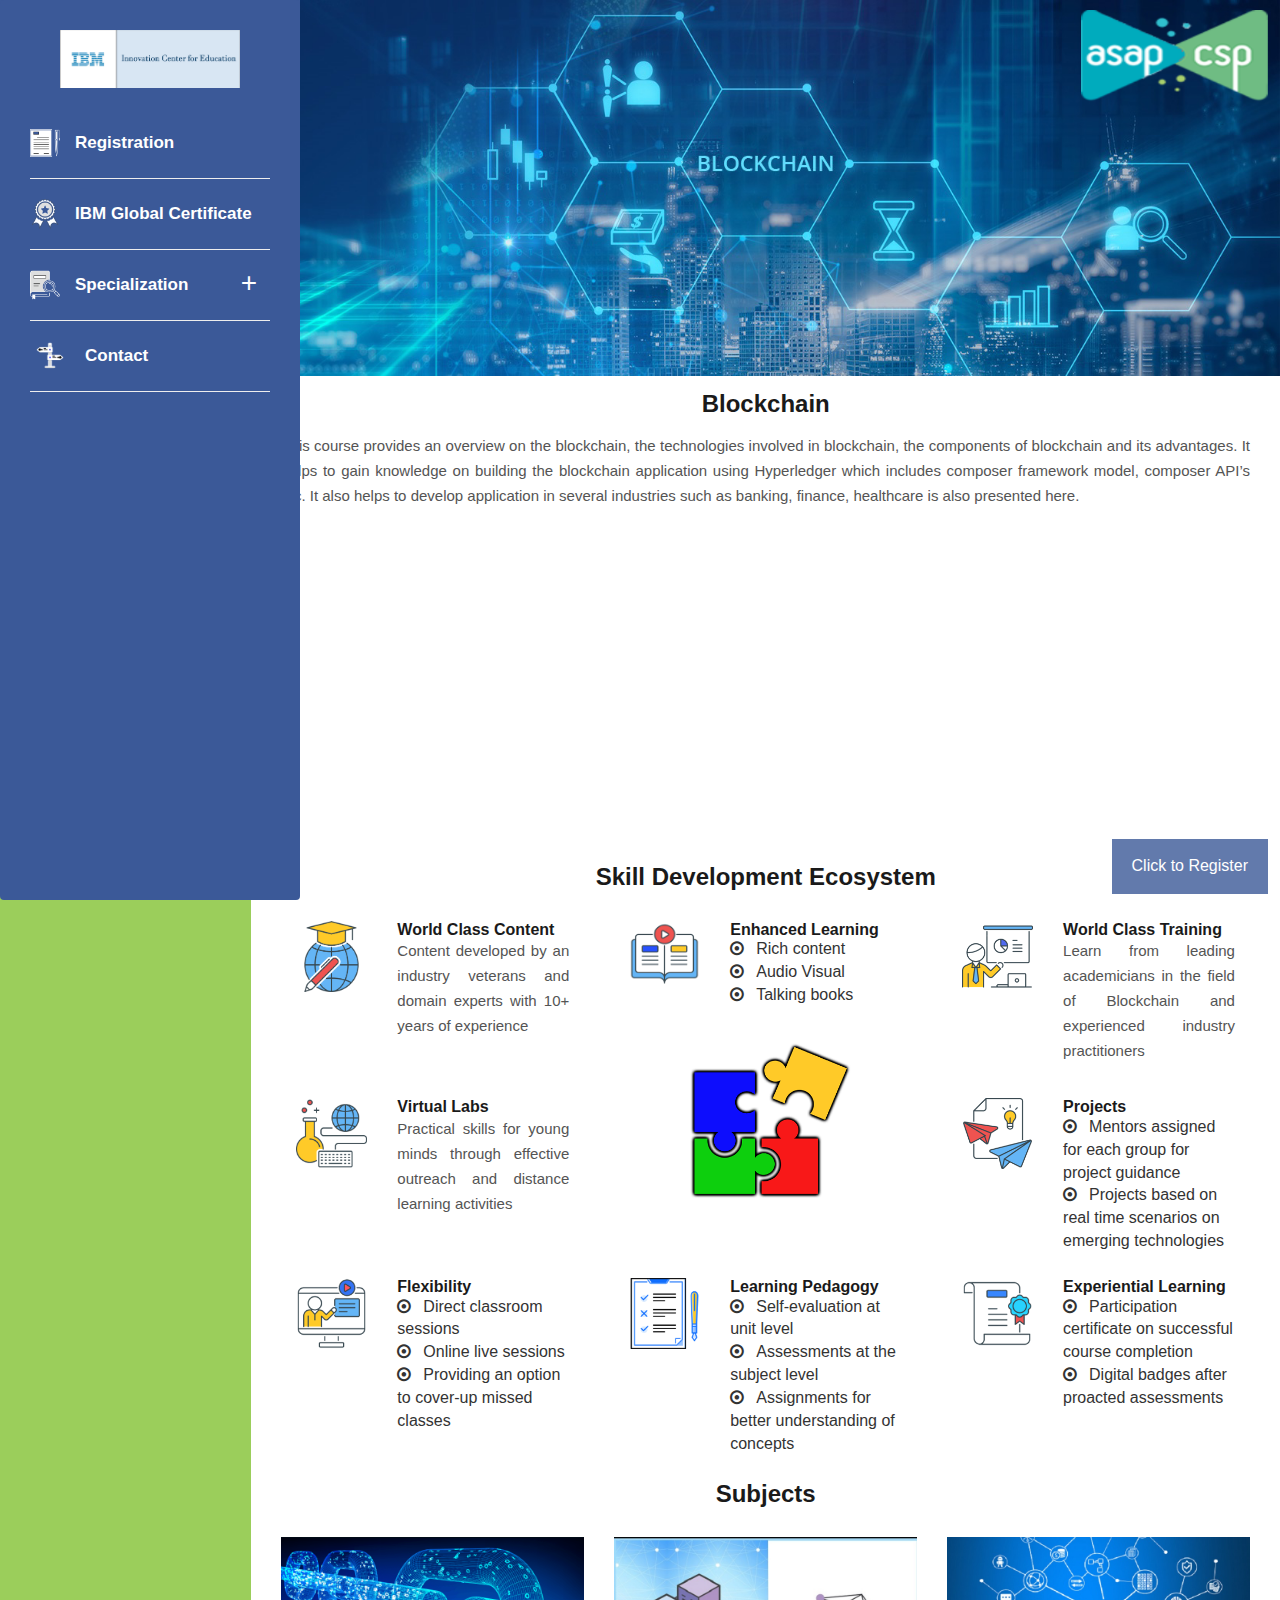
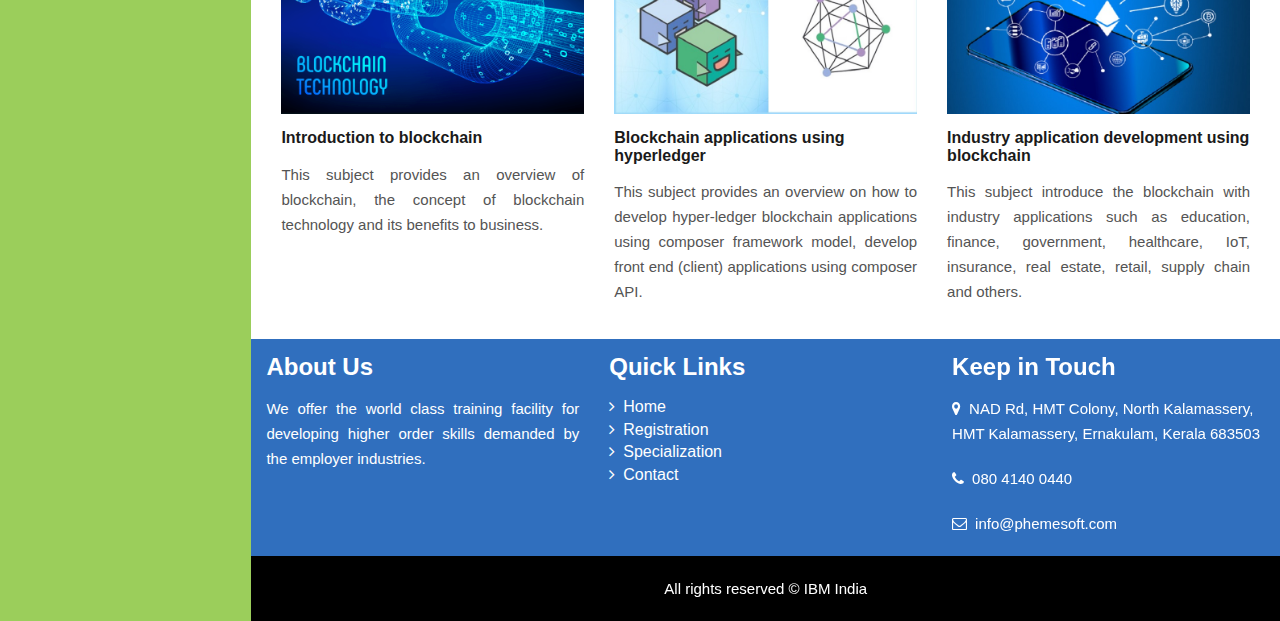
<file: blockchain.html>
<!doctype html>
<html lang="en">

<head>
	<meta charset="UTF-8">
	<title>CSP</title>

	<meta name="description" content="Foody HTML Template by Jewel Theme">

	<meta name="author" content="Jewel Theme">

	<!-- Mobile Specific Meta -->
	<meta name="viewport" content="width=device-width, initial-scale=1">
	<!--[if IE]><meta http-equiv='X-UA-Compatible' content='IE=edge,chrome=1'><![endif]-->

	<!-- Bootstrap  -->
	<link href="assets/css/bootstrap.min.css" rel="stylesheet">

	<!-- Icon Fonts  -->
	<link href="assets/css/font-awesome.min.css" rel="stylesheet">
	<link href="assets/css/linecons-font-style.css" rel="stylesheet">

	<!-- Plugins  -->
	<link href="assets/css/jquery.fs.boxer.css" rel="stylesheet" />
	<link rel="stylesheet" href="assets/css/owl.carousel.css">
	<link href="assets/css/animate.css" rel="stylesheet" />

	<!-- Custom Styles -->
	<link href="assets/css/main.css" rel="stylesheet">
	<link href="assets/css/style.css" rel="stylesheet">
	<link href="assets/css/responsive.css" rel="stylesheet">
	<link rel="icon" href="images/csp_logo_favicon.png">

	<!-- Include modernizr-2.8.0.min.js -->
	<script src="assets/js/modernizr-2.8.0.min.js"></script>



</head>

<body class="home">

	<!-- Menu -->
	<div class="newstyle navbar-fixed-top main-menu-continer">
		<!-- Responsive Navigation -->
		<button type="button" class="btn menubar-toggle">
			<i class="fa fa-bars"></i>
		</button>


		<div id="main-menu" class="navbar navbar-default">
			<div class="navbar-header">
				<!-- Logo -->
				<a class="navbar-brand" href="index.html">
					<!-- <img src="images/csp_logo1.png" alt="Logo"> -->
					<img src="images/IBM_ICE.jpg" alt="Logo">
				</a>
			</div>

			<nav class="navbar-collapse clearfix" role="navigation">
				<!-- Main navigation -->
				<ul id="headernavigation" class="nav navbar-nav">
					<li class="active"><img src="assets/images/reg.ico" style="height:30px!important;" /><a
							href="#top-section">Registration</a></li>
					<hr>
					<!-- <li><a href="#welcome">About</a></li> -->
					<li><img src="assets/images/certificate.ico" style="height:30px!important;" /><a
							href="certification.html">IBM Global Certificate</a></li>
					<hr>
					<li class="menu-item-has-children">
						<img src="assets/images/courses.ico" style="height:30px!important;" /><a
							href="">Specialization</a>
						<ul class="sub-menu">
							<li><a href="ai.html"><i class="fa fa-search" style="padding-right: 12px;"></i>Aartificial
									Intelligence</a></li>
							<li><a href="blockchain.html"><i class="fa fa-search" style="padding-right: 12px;">
									</i>Blockchain</a></li>
							<li><a href="ba.html"><i class="fa fa-search" style="padding-right: 12px;"> </i>Business
									Analytics</a></li>
							<li><a href="cs.html"><i class="fa fa-search" style="padding-right: 12px;"> </i>Cyber
									Security</a></li>
							<li><a href="ds.html"><i class="fa fa-search" style="padding-right: 12px;"> </i>Data
									Science</a></li>
							<li><a href="iot.html"><i class="fa fa-search" style="padding-right: 12px;"> </i>Internet of
									Things</a></li>
						</ul>
					</li>
					<hr>
					<li><img src="assets/images/contact.ico" style="height:40px!important; padding-left: 0px;" /><a
							href="contact.html">Contact</a></li>
					<hr>
				</ul>
			</nav>
		</div>

	</div>
	<!-- Menu End -->


	<div class="container">
		<div class="row">

			<!-- Main Container -->
			<div id="main-container" class="main-container pull-right">

				<!-- Top Section -->
				<section>
					<img src="images/blockchain/BC_banner1.png">
				</section>
				<!-- Top Section End -->

				<!--  Section -->
				<section id="">
					<div class="welcome-section section-padding">
						<div class="section-title-container">
							<h2 class="section-title">Blockchain</h2>
						</div>
						<div class="row">
							<div class="col-md-12">
								<p class="text-justify">
									This course provides an overview on the blockchain, the technologies involved in
									blockchain, the components of blockchain and its advantages. It helps to gain
									knowledge on building the blockchain application using Hyperledger which includes
									composer framework model, composer API’s etc. It also helps to develop application
									in several industries such as banking, finance, healthcare is also presented here.
								</p>
							</div>
						</div>

					</div>
				</section>

				<section id="video">
					<div class="section-padding">
						<div class="row">
							<div class="col-md-12">
								<!-- <video class="adjustBlock" autoplay="autoplay" muted controls>
								<source src="video/Block_chain.mp4" type="video/mp4">
							</video> -->
								<div class="col-md-3"></div>
								<div class="col-md-6">
									<div class="wrap">
										<iframe width="50%" height="315"
											src="https://www.youtube.com/embed/tgbNymZ7vqY"></iframe>
										<!-- <iframe width="100%" height="315" src="video/Block_chain.mp4"></iframe> -->
										<!-- <h1>Blockchain</h1> -->
										<!-- <iframe src="https://player.vimeo.com/video/55806355" width="100%" height="360" frameborder="0"
								webkitallowfullscreen mozallowfullscreen allowfullscreen></iframe> -->
									</div>
								</div>
								<div class="col-md-3"></div>
							</div>
						</div>
					</div>
				</section>

				<section id="market">
					<div class="section-padding" style="padding-top: inherit;">
						<div class="section-title-container">
							<h2 class="section-title">Skill Development Ecosystem</h2>
						</div>

						<div class="row">
							<div class="col-md-4">
								<article class="menus-container">
									<div class="col-sm-4">
										<img src="images/blockchain/worldclass.png" alt="Image">
									</div>
									<div class="col-sm-8">
										<h4 class="h4-margin item-title"> World Class Content</h4>
										<div class="item-entry">
											<p class="text-justify">Content developed by an industry veterans and domain
												experts with 10+ years of experience
											</p>
										</div>
									</div>
								</article>
							</div>

							<div class="col-md-4">
								<article class="menus-container">
									<div class="col-sm-4">
										<img src="images/blockchain/enhanced.png" alt="Image">
									</div>
									<div class="col-sm-8">
										<h4 class="h4-margin item-title"> Enhanced Learning</h4>
										<div class="item-entry">
											<ul style="padding: 0;">
												<li><i class="icon-right fa fa-dot-circle-o"></i>Rich content</li>
												<li><i class="icon-right fa fa-dot-circle-o"></i>Audio Visual </li>
												<li><i class="icon-right fa fa-dot-circle-o"></i>Talking books</li>
											</ul>
										</div>
									</div>
								</article>
							</div>

							<div class="col-md-4">
								<article class="menus-container">
									<div class="col-sm-4">
										<img src="images/blockchain/training.png" alt="Image">
									</div>
									<div class="col-sm-8">
										<h4 class="h4-margin item-title"> World Class Training</h4>
										<div class="item-entry">
											<p class="text-justify">Learn from leading academicians in the field of
												Blockchain and experienced industry practitioners
											</p>
										</div>
									</div>
								</article>
							</div>

						</div>

						<div class="row">
							<div class="col-md-4">
								<article class="menus-container">
									<div class="col-sm-4">
										<img src="images/blockchain/labs.png" alt="Image">
									</div>
									<div class="col-sm-8">
										<h4 class="h4-margin item-title">Virtual Labs</h4>
										<div class="item-entry">
											<p class="text-justify">Practical skills for young minds through effective
												outreach and distance learning activities
											</p>
										</div>
									</div>
								</article>
							</div>

							<div class="col-md-4" style="margin-top: -40px;">
								<article class="">
									<div class="col-sm-2"></div>
									<div class="col-sm-8">
										<img src="images/puzzel-svg.png" alt="Image">
									</div>
									<div class="col-md-2"></div>
								</article>
							</div>

							<div class="col-md-4">
								<article class="menus-container">
									<div class="col-sm-4">
										<img src="images/blockchain/projects.png" alt="Image">
									</div>
									<div class="col-sm-8">
										<h4 class="h4-margin item-title">Projects</h4>
										<div class="item-entry">
											<ul style="padding: 0;">
												<li><i class="icon-right fa fa-dot-circle-o"></i>Mentors assigned for
													each group for project guidance</li>
												<li><i class="icon-right fa fa-dot-circle-o"></i>Projects based on real
													time scenarios on emerging technologies</li>
											</ul>
										</div>
									</div>
								</article>
							</div>

						</div>

						<div class="row">
							<div class="col-md-4">
								<article class="menus-container">
									<div class="col-sm-4">
										<img src="images/blockchain/flexibility.png" alt="Image">
									</div>
									<div class="col-sm-8">
										<h4 class="h4-margin item-title">Flexibility </h4>
										<div class="item-entry">
											<ul style="padding: 0;">
												<li><i class="icon-right fa fa-dot-circle-o"></i>Direct classroom
													sessions</li>
												<li><i class="icon-right fa fa-dot-circle-o"></i>Online live sessions
												</li>
												<li><i class="icon-right fa fa-dot-circle-o"></i>Providing an option to
													cover-up missed classes </li>
											</ul>
										</div>
									</div>
								</article>
							</div>

							<div class="col-md-4">
								<article class="menus-container">
									<div class="col-sm-4">
										<img src="images/blockchain/pedagogy.png" alt="Image">
									</div>
									<div class="col-sm-8">
										<h4 class="h4-margin item-title">Learning Pedagogy </h4>
										<div class="item-entry">
											<ul style="padding: 0;">
												<li><i class="icon-right fa fa-dot-circle-o"></i>Self-evaluation at unit
													level</li>
												<li><i class="icon-right fa fa-dot-circle-o"></i>Assessments at the
													subject level</li>
												<li><i class="icon-right fa fa-dot-circle-o"></i>Assignments for better
													understanding of concepts</li>
											</ul>
										</div>
									</div>
								</article>
							</div>

							<div class="col-md-4">
								<article class="menus-container">
									<div class="col-sm-4">
										<img src="images/blockchain/experience.png" alt="Image">
									</div>
									<div class="col-sm-8">
										<h4 class="h4-margin item-title">Experiential Learning </h4>
										<div class="item-entry">
											<ul style="padding: 0;">
												<li><i class="icon-right fa fa-dot-circle-o"></i>Participation
													certificate on successful course completion</li>
												<li><i class="icon-right fa fa-dot-circle-o"></i>Digital badges after
													proacted assessments </li>
											</ul>
										</div>
									</div>
								</article>
							</div>

						</div>

					</div>
				</section>

				<section id="subject">
					<div class="section-padding" style="padding-top: inherit;">
						<div class="section-title-container">
							<h2 class="section-title">Subjects</h2>
						</div>

						<div class="row">
							<div class="col-md-4">
								<article class="menus-container">
									<div class="">
										<img src="images/blockchain/BCS1.png" alt="Image">
									</div>
									<h4 class="item-title"> Introduction to blockchain </h4>
									<div class="item-entry">
										<p class="text-justify">
											This subject provides an overview of
											blockchain, the concept of blockchain technology and its benefits to
											business.
										</p>
									</div>
								</article>
							</div>

							<div class="col-md-4">
								<article class="menus-container">
									<div class="">
										<img src="images/blockchain/BCS2.jpg" alt="Image">
									</div>
									<h4 class="item-title"> Blockchain applications using hyperledger </h4>
									<div class="item-entry">
										<p class="text-justify">
											This subject provides an overview on
											how to develop hyper-ledger blockchain applications using composer framework
											model,
											develop front end (client) applications using composer API.
										</p>
									</div>
								</article>
							</div>

							<div class="col-md-4">
								<article class="menus-container">
									<div class="">
										<img src="images/blockchain/BCS3.jpg" alt="Image">
										<!-- <a href="images/menus/desert-big.jpg" class="boxer img-link"></a> -->
									</div>
									<h4 class="item-title"> Industry application development using blockchain </h4>
									<div class="item-entry">
										<p class="text-justify">
											This subject introduce the
											blockchain with industry applications such as education, finance,
											government,
											healthcare, IoT, insurance, real estate, retail, supply chain and others.
										</p>
									</div>
								</article>
							</div>

						</div>

					</div>
				</section>

				<button class="open-button" href="">Click to Register</button>

				<div id="scroll-to-top" class="scrollnew right-fix-btn">
					<div class="go-to-top">
						<i class="fa fa-angle-double-up"></i>
					</div><!-- /.go-to-top -->
				</div><!-- /#scroll-to-top -->


				<!--FOOTER-->
				<footer>
					<div class="container" style="background: #306fbe;">
						<div class="row">
							<div class="col-md-4 col-sm-4 footer_panel ">
								<h3 class="heading">About Us</h3>
								<p class="address text-justify">We offer the world class training facility for
									developing higher
									order skills demanded by the
									employer industries.</p>
							</div>

							<div class="col-md-4 col-sm-4 footer_panel">
								<h3 class="heading">Quick Links</h3>
								<ul class="" style="padding-left: 0px;">
									<li><a href="index.html" class="address"><i class="fa fa-angle-right"
												style="padding-right: 8px;"></i>Home</a></li>
									<li><a href="index.html#about" class="address"><i class="fa fa-angle-right"
												style="padding-right: 8px;"></i>Registration</a></li>
									<li><a href="index.html#courses" class="address"><i class="fa fa-angle-right"
												style="padding-right: 8px;"></i>Specialization</a></li>
									<li><a href="index.html#contact" class="address"><i class="fa fa-angle-right"
												style="padding-right: 8px;"></i>Contact</a></li>
								</ul>
							</div>

							<div class="col-md-4 col-sm-4 footer_panel">
								<h3 class="heading">Keep in Touch <span class="divider-left"></span></h3>
								<p class="address"><i class="fa fa-map-marker" style="padding-right: 8px;"></i>NAD Rd,
									HMT Colony, North Kalamassery, HMT Kalamassery,
									Ernakulam, Kerala 683503</p>
								<p class=" address"><i class="fa fa-phone" style="padding-right: 8px;"></i>080 4140 0440
								</p>
								<p class="address"><i class="fa fa-envelope-o"
										style="padding-right: 8px;"></i>info@phemesoft.com</p>
							</div>
						</div>
					</div>
				</footer>
				<div class="copyright">
					<div class="container" style="background: #000000;">
						<div class="row">
							<div class="col-md-12 text-center">
								<p class="address">All rights reserved &copy; IBM India</p>
							</div>
						</div>
					</div>
				</div>
				<!-- Footer Section End -->


			</div>
		</div>
	</div>

	<!-- Include jquery.min.js plugin -->
	<script src="assets/js/jquery-2.1.0.min.js"></script>

	<!-- Include JavaScript Plugins -->
	<script src="assets/js/plugins.js"></script>

	<!-- Include jquery.parallax.js Plugins -->
	<script src="assets/js/jquery.parallax.js"></script>

	<!-- Include wow.js Plugins -->
	<script src="assets/js/wow.min.js"></script>

	<!-- Include JavaScript Functions -->
	<script src="assets/js/functions.js"></script>

	<!-- Google Maps Script  -->
	<script src="https://maps.google.com/maps/api/js?sensor=true"></script>

	<!-- Gmap3.js For Static Maps -->
	<script src="assets/js/gmap3.js"></script>

	<script type="text/javascript">


		jQuery(document).ready(function ($) {
			"use strict";

			/*---------------------- Current Menu Item -------------------------*/
			$('#main-menu #headernavigation').onePageNav({
				currentClass: 'active',
				changeHash: false,
				scrollSpeed: 750,
				scrollThreshold: 0.5,
				scrollOffset: 0,
				filter: ':not(.sub-menu a, .not-in-home)',
				easing: 'swing',
				begin: function () {
					$('body').append('<div id="device-dummy" style="height: 1px;"></div>');
				},
				end: function () {
					$('#device-dummy').remove();
				}
			});

		});
		// document ready function End

		// $("#contact-form").on("submit", function (e) {
		// 	e.preventDefault();
		// 	$this = $(this);
		// 	$.ajax({
		// 		type: "POST",
		// 		url: $this.attr('action'),
		// 		data: $this.serialize(),
		// 		success: function () {
		// 			alert('Message Sent Successfully');
		// 		}
		// 	});
		// });

		/*Floating Code for Iframe Start*/
		if (jQuery('iframe[src*="https://www.youtube.com/embed/"],iframe[src*="https://player.vimeo.com/"],iframe[src*="https://player.vimeo.com/"]').length > 0) {
			/*Wrap (all code inside div) all vedio code inside div*/
			jQuery('iframe[src*="https://www.youtube.com/embed/"],iframe[src*="https://player.vimeo.com/"]').wrap("<div class='iframe-parent-class'></div>");
			/*main code of each (particular) vedio*/
			jQuery('iframe[src*="https://www.youtube.com/embed/"],iframe[src*="https://player.vimeo.com/"]').each(function (index) {

				/*Floating js Start*/
				var windows = jQuery(window);
				var iframeWrap = jQuery(this).parent();
				var iframe = jQuery(this);
				var iframeHeight = iframe.outerHeight();
				var iframeElement = iframe.get(0);
				windows.on('scroll', function () {
					var windowScrollTop = windows.scrollTop();
					var iframeBottom = iframeHeight + iframeWrap.offset().top;
					//alert(iframeBottom);

					if ((windowScrollTop > iframeBottom)) {
						iframeWrap.height(iframeHeight);
						iframe.addClass('stuck');
						jQuery(".scrolldown").css({ "display": "none" });
					} else {
						iframeWrap.height('auto');
						iframe.removeClass('stuck');
					}
				});
				/*Floating js End*/
			});
		}
	</script>
</body>

</html>
</file>
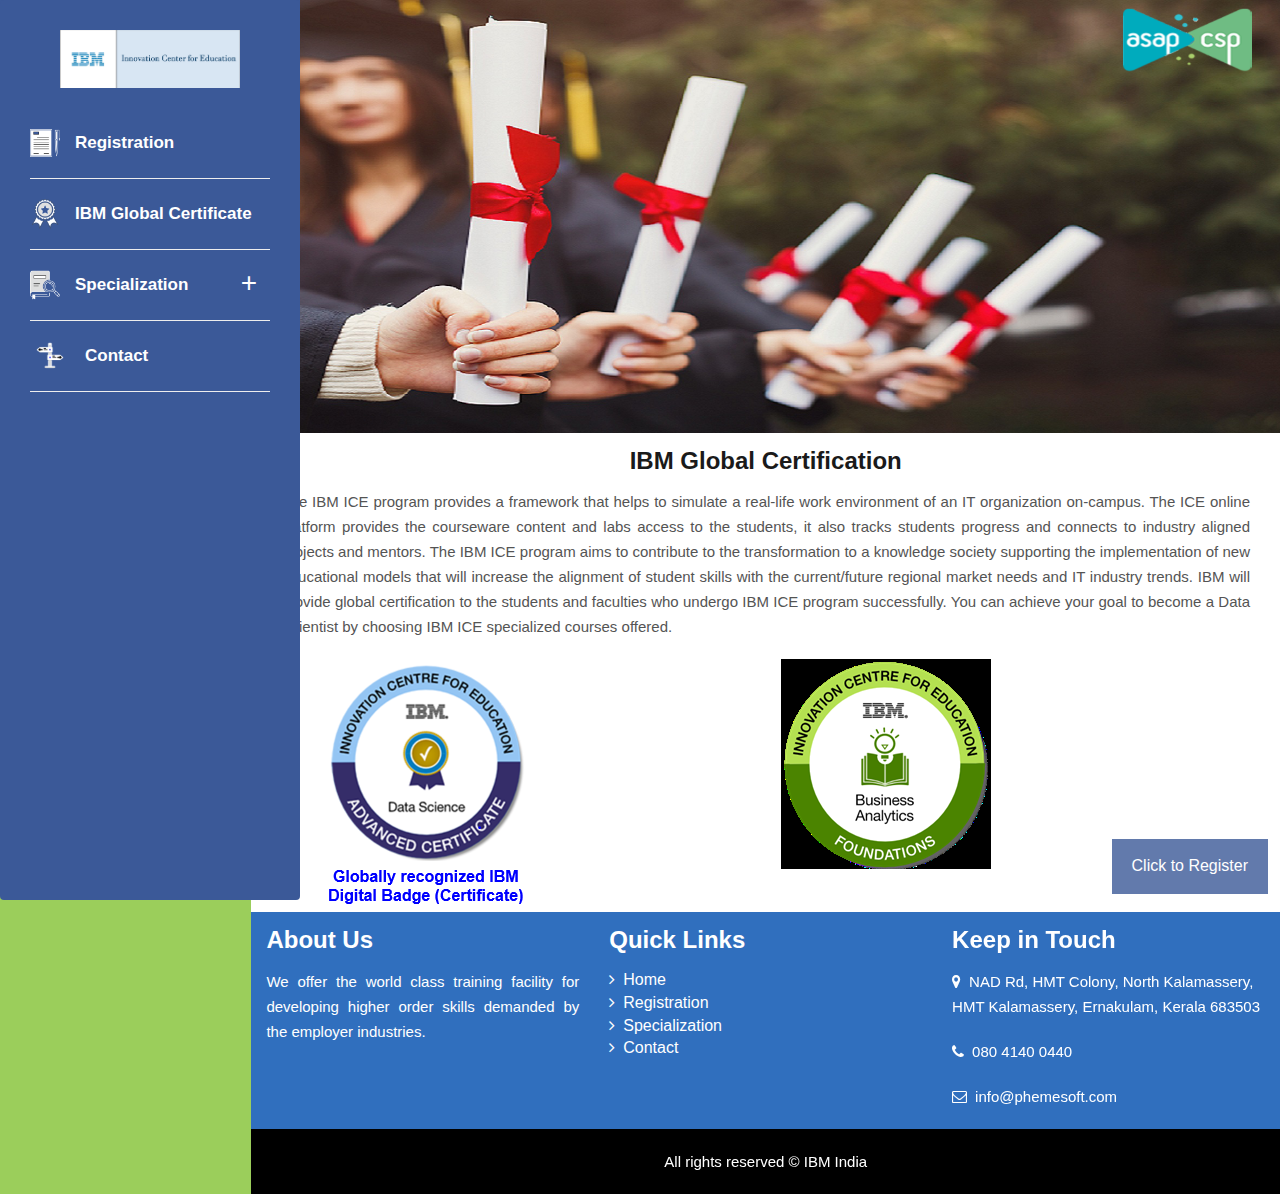
<file: certification.html>
<!doctype html>
<html lang="en">

<head>
    <meta charset="UTF-8">
    <title>CSP</title>

    <meta name="description" content="Foody HTML Template by Jewel Theme">

    <meta name="author" content="Jewel Theme">

    <!-- Mobile Specific Meta -->
    <meta name="viewport" content="width=device-width, initial-scale=1">
    <!--[if IE]><meta http-equiv='X-UA-Compatible' content='IE=edge,chrome=1'><![endif]-->

    <!-- Bootstrap  -->
    <link href="assets/css/bootstrap.min.css" rel="stylesheet">

    <!-- Icon Fonts  -->
    <link href="assets/css/font-awesome.min.css" rel="stylesheet">
    <link href="assets/css/linecons-font-style.css" rel="stylesheet">

    <!-- Plugins  -->
    <link href="assets/css/jquery.fs.boxer.css" rel="stylesheet" />
    <link rel="stylesheet" href="assets/css/owl.carousel.css">
    <link href="assets/css/animate.css" rel="stylesheet" />

    <!-- Custom Styles -->
    <link href="assets/css/main.css" rel="stylesheet">
    <link href="assets/css/style.css" rel="stylesheet">
    <link href="assets/css/responsive.css" rel="stylesheet">
    <link rel="icon" href="images/csp_logo_favicon.png">

    <!-- Include modernizr-2.8.0.min.js -->
    <script src="assets/js/modernizr-2.8.0.min.js"></script>



</head>

<body class="home">

  <!-- Menu -->
	<div class="newstyle navbar-fixed-top main-menu-continer" style="width: 241px !important;">
		<!-- Responsive Navigation -->
		<button type="button" class="btn menubar-toggle">
			<i class="fa fa-bars"></i>
		</button>


		<div id="main-menu" class="navbar navbar-default">
			<div class="navbar-header">
				<!-- Logo -->
				<a class="navbar-brand" href="index.html">
					<!-- <img src="images/csp_logo1.png" alt="Logo"> -->
					<img src="images/IBM_ICE.jpg" alt="Logo">
				</a>
			</div>

			<nav class="navbar-collapse clearfix" role="navigation">
				<!-- Main navigation -->
				<ul id="headernavigation" class="nav navbar-nav">
					<li class="active"><img src="assets/images/reg.ico" style="height:30px!important;" /><a
							href="#top-section">Registration</a></li>
					<hr>
					<!-- <li><a href="#welcome">About</a></li> -->
					<li><img src="assets/images/certificate.ico" style="height:30px!important;" /><a
							href="certification.html">IBM Global Certificate</a></li>
					<hr>
					<li class="menu-item-has-children">
						<img src="assets/images/courses.ico" style="height:30px!important;" /><a
							href="">Specialization</a>
						<ul class="sub-menu">
							<li><a href="ai.html"><i class="fa fa-search" style="padding-right: 12px;"></i>Aartificial
									Intelligence</a></li>
							<li><a href="blockchain.html"><i class="fa fa-search" style="padding-right: 12px;">
									</i>Blockchain</a></li>
							<li><a href="ba.html"><i class="fa fa-search" style="padding-right: 12px;"> </i>Business
									Analytics</a></li>
							<li><a href="cs.html"><i class="fa fa-search" style="padding-right: 12px;"> </i>Cyber
									Security</a></li>
							<li><a href="ds.html"><i class="fa fa-search" style="padding-right: 12px;"> </i>Data
									Science</a></li>
							<li><a href="iot.html"><i class="fa fa-search" style="padding-right: 12px;"> </i>Internet of
									Things</a></li>
						</ul>
					</li>
					<hr>
					<li><img src="assets/images/contact.ico" style="height:40px!important; padding-left: 0px;" /><a
							href="contact.html">Contact</a></li>
					<hr>
				</ul>
			</nav>
		</div>

	</div>
	<!-- Menu End -->


    <div class="container ">
        <div class="row">

            <!-- Main Container -->
            <div id="main-container" class="setup main-container pull-right">

                <!-- Top Section -->
                <section id="top-section" class="parallax-style">
         <center><img src="images/certificate1.png"></center>
 <!-- <div class="top-section overlay-normal">
                        <div id="top-carousel" class="carousel slide top-carousel-container" data-ride="carousel">
                     -->        <!-- <ol class="carousel-indicators">
								<li data-target="#top-carousel" data-slide-to="0" class="active"></li>
								<li data-target="#top-carousel" data-slide-to="1"></li>
								<li data-target="#top-carousel" data-slide-to="2"></li>
							</ol>
							<div class="carousel-inner">
								<div class="item active">
									<h3 class="top-heading-1"> Embrace With </h3>
									<h3 class="top-heading-2"> Foody Love </h3>
									<h3 class="top-heading-3"> The perfect place for food lover. </h3>
									<div class="btn-container">
										<a href="#" class="btn btn-sm btn-light-green">Learn More</a>
									</div>
								</div>

								<div class="item">
									<h3 class="top-heading-1"> Cheer up With</h3>
									<h3 class="top-heading-2"> Real Time Test </h3>
									<h3 class="top-heading-3"> The perfect Test for food lover. </h3>
									<div class="btn-container">
										<a href="#" class="btn btn-sm btn-light-green">Learn More</a>
									</div>
								</div>

								<div class="item">
									<h3 class="top-heading-1">Enjoy With </h3>
									<h3 class="top-heading-2"> Friend &amp; Family </h3>
									<h3 class="top-heading-3"> The perfect place for Enjoyment.</h3>
									<div class="btn-container">
										<a href="#" class="btn btn-sm btn-light-green">Learn More</a>
									</div>
								</div>

							</div>

							<a class="slide-nav left" href="#top-carousel" data-slide="prev">
								<span class="nav-icon"><i class="fa fa-chevron-left"></i></span>
							</a>
							<a class="slide-nav right" href="#top-carousel" data-slide="next">
								<span class="nav-icon"><i class="fa fa-chevron-right"></i></span>
							</a> -->
                       <!--  </div> -->
                        <!-- <div id="next-section" class="next-section">
							<span class="go-to-next">
								<i class="fa fa-angle-double-down"></i>
							</span>
						</div> -->
                    <!-- </div> -->
                </section>
                <!-- Top Section End -->

                <!--  Section -->
                <section id="">
                    <div class="welcome-section section-padding">
                        <div class="section-title-container">
                            <h2 class="section-title">IBM Global Certification</h2>
                        </div>
                        <div class="row">
                            <div class="col-md-12">
                                <p class="text-justify">
                                    The IBM ICE program provides a framework that helps to simulate a real-life work
                                    environment of an IT organization on-campus. The ICE online platform provides the
                                    courseware content and labs access to the students, it also tracks students progress
                                    and connects to industry aligned projects and mentors. The IBM ICE program aims to
                                    contribute to the transformation to a knowledge society supporting the
                                    implementation of new educational models that will increase the alignment of student
                                    skills with the current/future regional market needs and IT industry trends. IBM
                                    will provide global certification to the students and faculties who undergo IBM ICE
                                    program successfully. You can achieve your goal to become a Data Scientist by
                                    choosing IBM ICE specialized courses offered.
                                </p>
                            </div>
                        </div>
                        <div class="row">
                            <div class="col-md-12">
                                <div class="col-md-6">
                                    <img class="img-responsive" src="images/certificates/certificate1.png">
                                </div>
                                <div class="col-md-6">
                                    <img class="img-responsive" src="images/certificates/certificate2.png">
                                </div>
                            </div>
                        </div>
                    </div>
                </section>

                <button class="open-button" href="">Click to Register</button>

                <div id="scroll-to-top" class="scrollnew right-fix-btn">
                    <div class="go-to-top">
                        <i class="fa fa-angle-double-up"></i>
                    </div>
                </div>


                <!--FOOTER-->
                <footer>
                    <div class="container" style="background: #306fbe;">
                        <div class="row">
                            <div class="col-md-4 col-sm-4 footer_panel ">
                                <h3 class="heading">About Us</h3>
                                <p class="address text-justify">We offer the world class training facility for
                                    developing higher
                                    order skills demanded by the
                                    employer industries.</p>
                            </div>

                            <div class="col-md-4 col-sm-4 footer_panel">
                                <h3 class="heading">Quick Links</h3>
                                <ul class="" style="padding-left: 0px;">
                                    <li><a href="index.html" class="address"><i class="fa fa-angle-right"
                                                style="padding-right: 8px;"></i>Home</a></li>
                                    <li><a href="index.html#about" class="address"><i class="fa fa-angle-right"
                                                style="padding-right: 8px;"></i>Registration</a></li>
                                    <li><a href="index.html#courses" class="address"><i class="fa fa-angle-right"
                                                style="padding-right: 8px;"></i>Specialization</a></li>
                                    <li><a href="index.html#contact" class="address"><i class="fa fa-angle-right"
                                                style="padding-right: 8px;"></i>Contact</a></li>
                                </ul>
                            </div>

                            <div class="col-md-4 col-sm-4 footer_panel">
                                <h3 class="heading">Keep in Touch <span class="divider-left"></span></h3>
                                <p class="address"><i class="fa fa-map-marker" style="padding-right: 8px;"></i>NAD Rd,
                                    HMT Colony, North Kalamassery, HMT Kalamassery,
                                    Ernakulam, Kerala 683503</p>
                                <p class=" address"><i class="fa fa-phone" style="padding-right: 8px;"></i>080 4140 0440
                                </p>
                                <p class="address"><i class="fa fa-envelope-o"
                                        style="padding-right: 8px;"></i>info@phemesoft.com</p>
                            </div>
                        </div>
                    </div>
                </footer>
                <div class="copyright">
                    <div class="container" style="background: #000000;">
                        <div class="row">
                            <div class="col-md-12 text-center">
                                <p class="address">All rights reserved &copy; IBM India</p>
                            </div>
                        </div>
                    </div>
                </div>
                <!-- Footer Section End -->


            </div>
        </div>
    </div>

    <!-- Include jquery.min.js plugin -->
    <script src="assets/js/jquery-2.1.0.min.js"></script>

    <!-- Include JavaScript Plugins -->
    <script src="assets/js/plugins.js"></script>

    <!-- Include jquery.parallax.js Plugins -->
    <script src="assets/js/jquery.parallax.js"></script>

    <!-- Include wow.js Plugins -->
    <script src="assets/js/wow.min.js"></script>

    <!-- Include JavaScript Functions -->
    <script src="assets/js/functions.js"></script>

    <!-- Google Maps Script  -->
    <script src="https://maps.google.com/maps/api/js?sensor=true"></script>

    <!-- Gmap3.js For Static Maps -->
    <script src="assets/js/gmap3.js"></script>

    <script type="text/javascript">


        jQuery(document).ready(function ($) {
            "use strict";

            /*---------------------- Current Menu Item -------------------------*/
            $('#main-menu #headernavigation').onePageNav({
                currentClass: 'active',
                changeHash: false,
                scrollSpeed: 750,
                scrollThreshold: 0.5,
                scrollOffset: 0,
                filter: ':not(.sub-menu a, .not-in-home)',
                easing: 'swing',
                begin: function () {
                    $('body').append('<div id="device-dummy" style="height: 1px;"></div>');
                },
                end: function () {
                    $('#device-dummy').remove();
                }
            });

        });
        // document ready function End

        // $("#contact-form").on("submit", function (e) {
        //     e.preventDefault();
        //     $this = $(this);
        //     $.ajax({
        //         type: "POST",
        //         url: $this.attr('action'),
        //         data: $this.serialize(),
        //         success: function () {
        //             alert('Message Sent Successfully');
        //         }
        //     });
        // });

        /*Floating Code for Iframe Start*/
        if (jQuery('iframe[src*="https://www.youtube.com/embed/"],iframe[src*="https://player.vimeo.com/"],iframe[src*="https://player.vimeo.com/"]').length > 0) {
            /*Wrap (all code inside div) all vedio code inside div*/
            jQuery('iframe[src*="https://www.youtube.com/embed/"],iframe[src*="https://player.vimeo.com/"]').wrap("<div class='iframe-parent-class'></div>");
            /*main code of each (particular) vedio*/
            jQuery('iframe[src*="https://www.youtube.com/embed/"],iframe[src*="https://player.vimeo.com/"]').each(function (index) {

                /*Floating js Start*/
                var windows = jQuery(window);
                var iframeWrap = jQuery(this).parent();
                var iframe = jQuery(this);
                var iframeHeight = iframe.outerHeight();
                var iframeElement = iframe.get(0);
                windows.on('scroll', function () {
                    var windowScrollTop = windows.scrollTop();
                    var iframeBottom = iframeHeight + iframeWrap.offset().top;
                    //alert(iframeBottom);

                    if ((windowScrollTop > iframeBottom)) {
                        iframeWrap.height(iframeHeight);
                        iframe.addClass('stuck');
                        jQuery(".scrolldown").css({ "display": "none" });
                    } else {
                        iframeWrap.height('auto');
                        iframe.removeClass('stuck');
                    }
                });
                /*Floating js End*/
            });
        }
    </script>
</body>

</html>
</file>
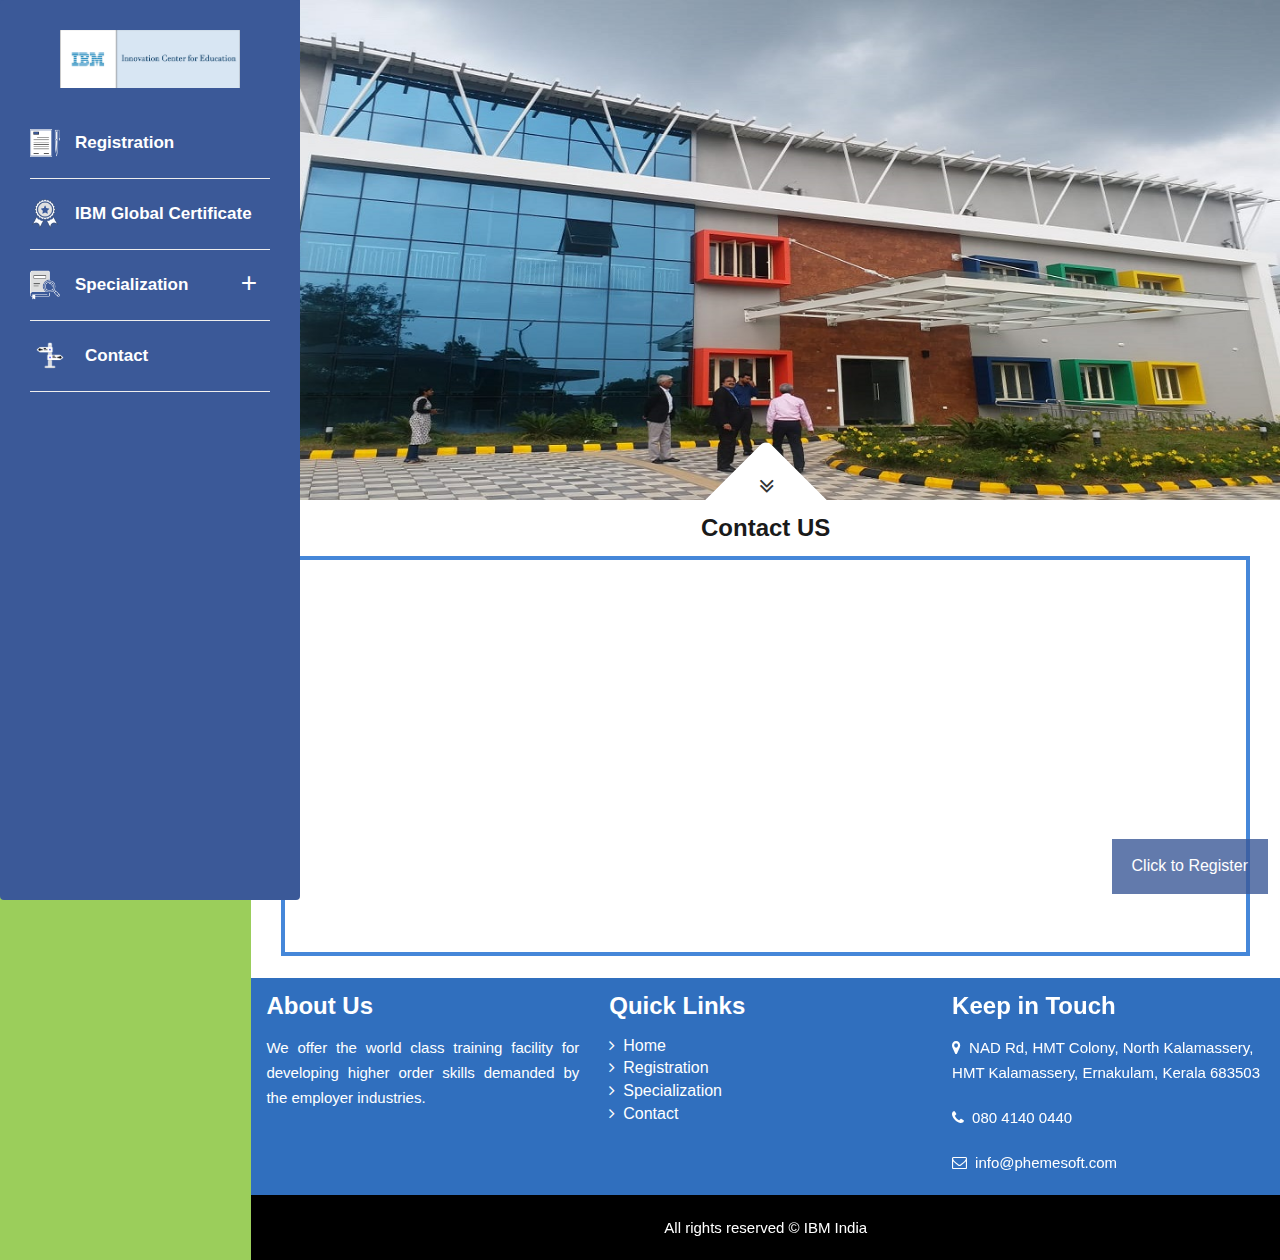
<file: contact.html>
<!doctype html>
<html lang="en">

<head>
    <meta charset="UTF-8">
    <title>CSP</title>

    <meta name="description" content="Foody HTML Template by Jewel Theme">

    <meta name="author" content="Jewel Theme">

    <!-- Mobile Specific Meta -->
    <meta name="viewport" content="width=device-width, initial-scale=1">
    <!--[if IE]><meta http-equiv='X-UA-Compatible' content='IE=edge,chrome=1'><![endif]-->

    <!-- Bootstrap  -->
    <link href="assets/css/bootstrap.min.css" rel="stylesheet">

    <!-- Icon Fonts  -->
    <link href="assets/css/font-awesome.min.css" rel="stylesheet">
    <link href="assets/css/linecons-font-style.css" rel="stylesheet">

    <!-- Plugins  -->
    <link href="assets/css/jquery.fs.boxer.css" rel="stylesheet" />
    <link rel="stylesheet" href="assets/css/owl.carousel.css">
    <link href="assets/css/animate.css" rel="stylesheet" />

    <!-- Custom Styles -->
    <link href="assets/css/main.css" rel="stylesheet">
    <link href="assets/css/style.css" rel="stylesheet">
    <link href="assets/css/responsive.css" rel="stylesheet">
    <link rel="icon" href="images/csp_logo_favicon.png">

    <!-- Include modernizr-2.8.0.min.js -->
    <script src="assets/js/modernizr-2.8.0.min.js"></script>



</head>

<body class="home">

 <!-- Menu -->
 <div class="newstyle navbar-fixed-top main-menu-continer">
    <!-- Responsive Navigation -->
    <button type="button" class="btn menubar-toggle">
        <i class="fa fa-bars"></i>
    </button>


    <div id="main-menu" class="navbar navbar-default">
        <div class="navbar-header">
            <!-- Logo -->
            <a class="navbar-brand" href="index.html">
                <!-- <img src="images/csp_logo1.png" alt="Logo"> -->
                <img src="images/IBM_ICE.jpg" alt="Logo">
            </a>
        </div>

        <nav class="navbar-collapse clearfix" role="navigation">
            <!-- Main navigation -->
            <ul id="headernavigation" class="nav navbar-nav">
                <li class="active"><img src="assets/images/reg.ico" style="height:30px!important;" /><a
                        href="#top-section">Registration</a></li>
                <hr>
                <!-- <li><a href="#welcome">About</a></li> -->
                <li><img src="assets/images/certificate.ico" style="height:30px!important;" /><a
                        href="certification.html">IBM Global Certificate</a></li>
                <hr>
                <li class="menu-item-has-children">
                    <img src="assets/images/courses.ico" style="height:30px!important;" /><a
                        href="">Specialization</a>
                    <ul class="sub-menu">
                        <li><a href="ai.html"><i class="fa fa-search" style="padding-right: 12px;"></i>Aartificial
                                Intelligence</a></li>
                        <li><a href="blockchain.html"><i class="fa fa-search" style="padding-right: 12px;">
                                </i>Blockchain</a></li>
                        <li><a href="ba.html"><i class="fa fa-search" style="padding-right: 12px;"> </i>Business
                                Analytics</a></li>
                        <li><a href="cs.html"><i class="fa fa-search" style="padding-right: 12px;"> </i>Cyber
                                Security</a></li>
                        <li><a href="ds.html"><i class="fa fa-search" style="padding-right: 12px;"> </i>Data
                                Science</a></li>
                        <li><a href="iot.html"><i class="fa fa-search" style="padding-right: 12px;"> </i>Internet of
                                Things</a></li>
                    </ul>
                </li>
                <hr>
                <li><img src="assets/images/contact.ico" style="height:40px!important; padding-left: 0px;" /><a
                        href="contact.html">Contact</a></li>
                <hr>
            </ul>
        </nav>
    </div>

</div>
<!-- Menu End -->


    <div class="container setup" style="width: 100%;">
        <div class="row">

            <!-- Main Container -->
            <div id="main-container" class="main-container pull-right">

                <!-- Top Section -->
                <section id="top-section" class="parallax-style">
                    <div class="top-section overlay-normal">
                        <div id="top-carousel" class="carousel slide top-carousel-container" data-ride="carousel">
                            <img src="images/contact.jpg">
                            <!-- <ol class="carousel-indicators">
                                <li data-target="#top-carousel" data-slide-to="0" class="active"></li>
                                <li data-target="#top-carousel" data-slide-to="1"></li>
                                <li data-target="#top-carousel" data-slide-to="2"></li>
                            </ol> -->
                            <!-- <div class="carousel-inner">
                                <div class="item active">
                                    <h3 class="top-heading-1"> Embrace With </h3>
                                    <h3 class="top-heading-2"> Foody Love </h3>
                                    <h3 class="top-heading-3"> The perfect place for food lover. </h3>
                                    <div class="btn-container">
                                        <a href="#" class="btn btn-sm btn-light-green">Learn More</a>
                                    </div>
                                </div> 

                                <div class="item">
                                    <h3 class="top-heading-1"> Cheer up With</h3>
                                    <h3 class="top-heading-2"> Real Time Test </h3>
                                    <h3 class="top-heading-3"> The perfect Test for food lover. </h3>
                                    <div class="btn-container">
                                        <a href="#" class="btn btn-sm btn-light-green">Learn More</a>
                                    </div>
                                </div> 

                                <div class="item">
                                    <h3 class="top-heading-1">Enjoy With </h3>
                                    <h3 class="top-heading-2"> Friend &amp; Family </h3>
                                    <h3 class="top-heading-3"> The perfect place for Enjoyment.</h3>
                                    <div class="btn-container">
                                        <a href="#" class="btn btn-sm btn-light-green">Learn More</a>
                                    </div>
                                </div> 

                            </div> -->

                            <a class="slide-nav left" href="#top-carousel" data-slide="prev">
                                <span class="nav-icon"><i class="fa fa-chevron-left"></i></span>
                            </a>
                            <a class="slide-nav right" href="#top-carousel" data-slide="next">
                                <span class="nav-icon"><i class="fa fa-chevron-right"></i></span>
                            </a>
                        </div>
                        <div id="next-section" class="next-section">
                            <span class="go-to-next">
                                <i class="fa fa-angle-double-down"></i>
                            </span>
                        </div>
                    </div>
                </section>
                <!-- Top Section End -->

                <section id="location">
                    <div class="welcome-section section-padding">
                        <div class="section-title-container">
                            <h2 class="section-title">Contact US</h2>
                        </div>
                        <div class="row">
                            <div class="col-md-12">
                                <div class="gmap_canvas" style="padding-bottom: 15px;">
                                    <iframe id="map"
                                        src="https://www.google.com/maps/embed?pb=!1m18!1m12!1m3!1d3928.5447065335647!2d76.35112541461594!3d10.054377692813896!2m3!1f0!2f0!3f0!3m2!1i1024!2i768!4f13.1!3m3!1m2!1s0x3b080db6e93260dd%3A0xb466d71e3db015b3!2sASAP+Community+Skill+Park%2C+Kalamassery!5e0!3m2!1sen!2sin!4v1560509158391!5m2!1sen!2sin"
                                        frameborder="0" allowfullscreen>
                                    </iframe>
                                </div>
                            </div>
                        </div>
                    </div>
                </section>

                <button class="open-button" href="">Click to Register</button>

                <div id="scroll-to-top" class="scrollnew right-fix-btn">
                    <div class="go-to-top">
                        <i class="fa fa-angle-double-up"></i>
                    </div><!-- /.go-to-top -->
                </div><!-- /#scroll-to-top -->


                <!--FOOTER-->
                <footer>
                    <div class="container" style="background: #306fbe;">
                        <div class="row">
                            <div class="col-md-4 col-sm-4 footer_panel ">
                                <h3 class="heading">About Us</h3>
                                <p class="address text-justify">We offer the world class training facility for
                                    developing higher
                                    order skills demanded by the
                                    employer industries.</p>
                            </div>

                            <div class="col-md-4 col-sm-4 footer_panel">
                                <h3 class="heading">Quick Links</h3>
                                <ul class="" style="padding-left: 0px;">
                                    <li><a href="index.html" class="address"><i class="fa fa-angle-right"
                                                style="padding-right: 8px;"></i>Home</a></li>
                                    <li><a href="index.html#about" class="address"><i class="fa fa-angle-right"
                                                style="padding-right: 8px;"></i>Registration</a></li>
                                    <li><a href="ai.html" class="address"><i class="fa fa-angle-right"
                                                style="padding-right: 8px;"></i>Specialization</a></li>
                                    <li><a href="contact.html" class="address"><i class="fa fa-angle-right"
                                                style="padding-right: 8px;"></i>Contact</a></li>
                                </ul>
                            </div>

                            <div class="col-md-4 col-sm-4 footer_panel">
                                <h3 class="heading">Keep in Touch <span class="divider-left"></span></h3>
                                <p class="address"><i class="fa fa-map-marker" style="padding-right: 8px;"></i>NAD Rd,
                                    HMT Colony, North Kalamassery, HMT Kalamassery,
                                    Ernakulam, Kerala 683503</p>
                                <p class=" address"><i class="fa fa-phone" style="padding-right: 8px;"></i>080 4140 0440
                                </p>
                                <p class="address"><i class="fa fa-envelope-o"
                                        style="padding-right: 8px;"></i>info@phemesoft.com</p>
                            </div>
                        </div>
                    </div>
                </footer>
                <div class="copyright">
                    <div class="container" style="background: #000000;">
                        <div class="row">
                            <div class="col-md-12 text-center">
                                <p class="address">All rights reserved &copy; IBM India</p>
                            </div>
                        </div>
                    </div>
                </div>
                <!-- Footer Section End -->


            </div>
        </div>
    </div>

    <!-- Include jquery.min.js plugin -->
    <script src="assets/js/jquery-2.1.0.min.js"></script>

    <!-- Include JavaScript Plugins -->
    <script src="assets/js/plugins.js"></script>

    <!-- Include jquery.parallax.js Plugins -->
    <script src="assets/js/jquery.parallax.js"></script>

    <!-- Include wow.js Plugins -->
    <script src="assets/js/wow.min.js"></script>

    <!-- Include JavaScript Functions -->
    <script src="assets/js/functions.js"></script>

    <!-- Google Maps Script  -->
    <script src="https://maps.google.com/maps/api/js?sensor=true"></script>

    <!-- Gmap3.js For Static Maps -->
    <script src="assets/js/gmap3.js"></script>

    <script type="text/javascript">


        jQuery(document).ready(function ($) {
            "use strict";

            /*---------------------- Current Menu Item -------------------------*/
            $('#main-menu #headernavigation').onePageNav({
                currentClass: 'active',
                changeHash: false,
                scrollSpeed: 750,
                scrollThreshold: 0.5,
                scrollOffset: 0,
                filter: ':not(.sub-menu a, .not-in-home)',
                easing: 'swing',
                begin: function () {
                    $('body').append('<div id="device-dummy" style="height: 1px;"></div>');
                },
                end: function () {
                    $('#device-dummy').remove();
                }
            });

        });
        // document ready function End

        // $("#contact-form").on("submit", function (e) {
        //     e.preventDefault();
        //     $this = $(this);
        //     $.ajax({
        //         type: "POST",
        //         url: $this.attr('action'),
        //         data: $this.serialize(),
        //         success: function () {
        //             alert('Message Sent Successfully');
        //         }
        //     });
        // });
    </script>
</body>

</html>
</file>
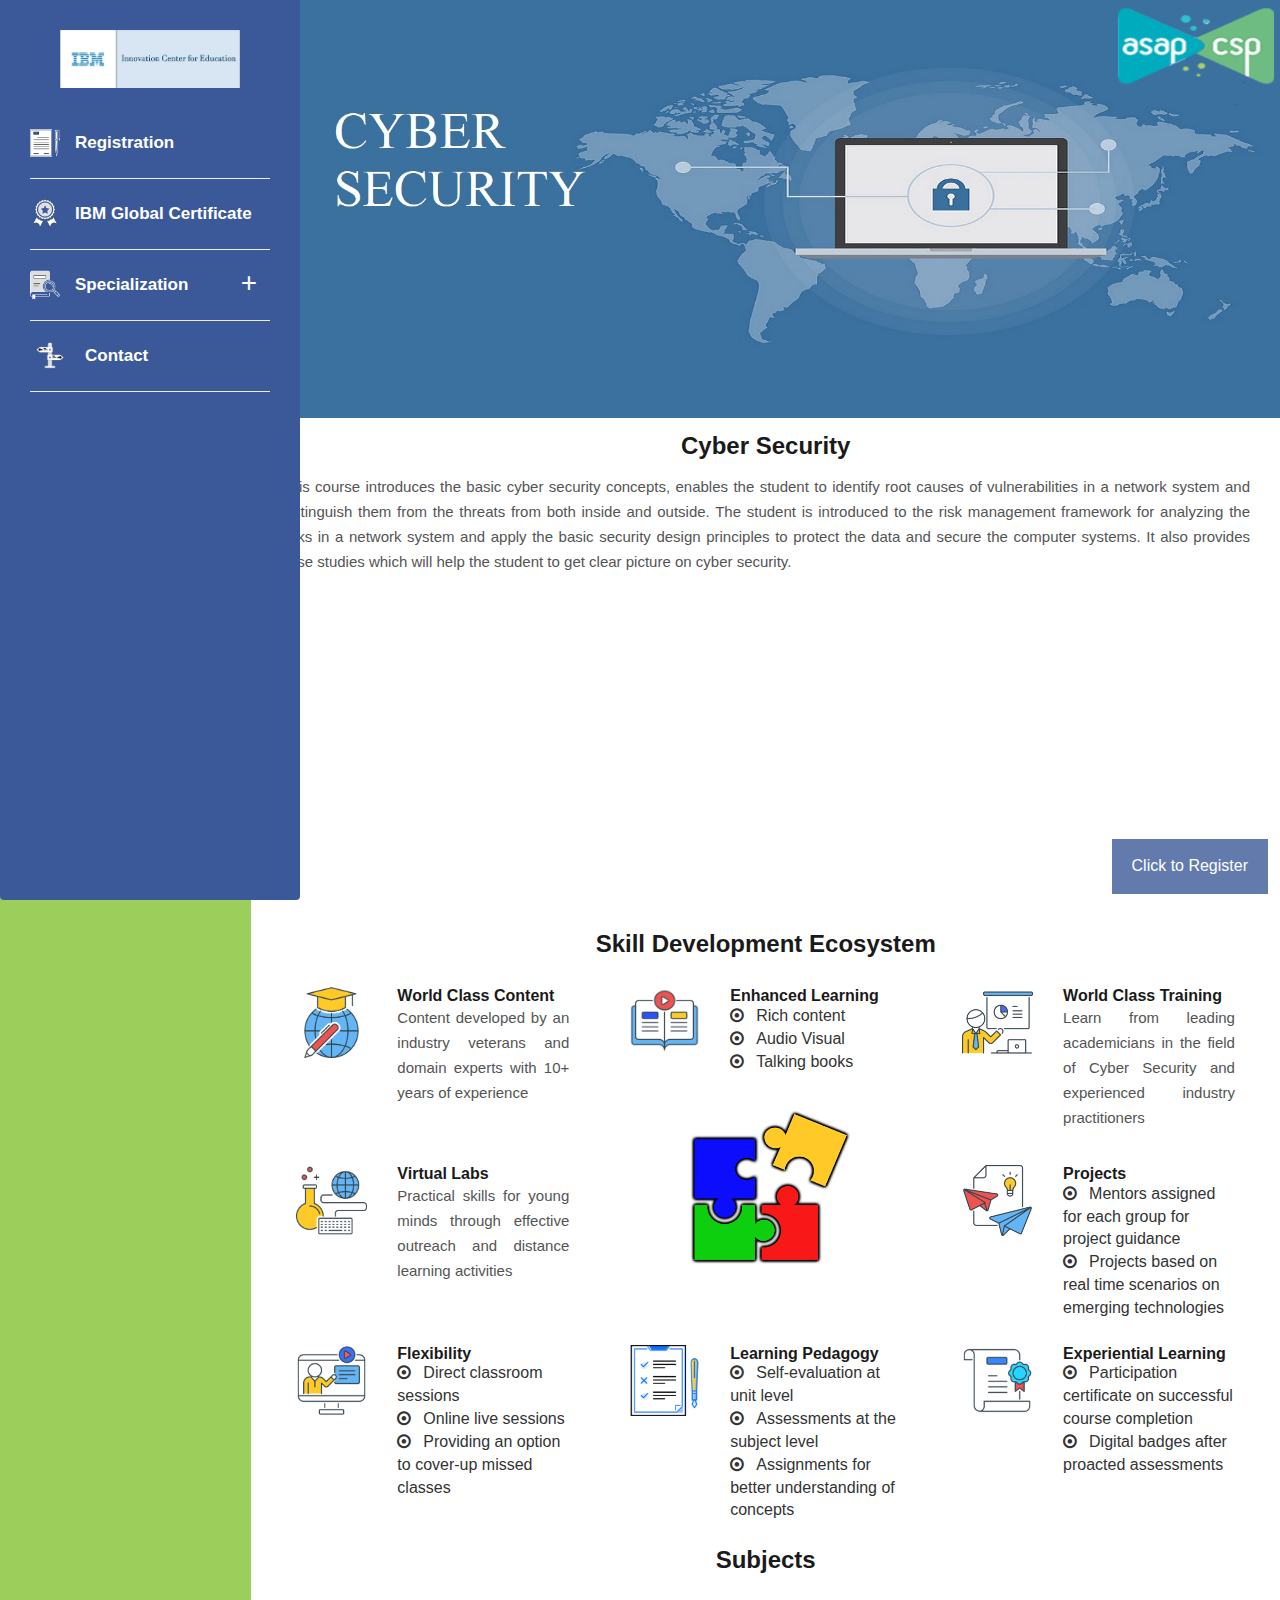
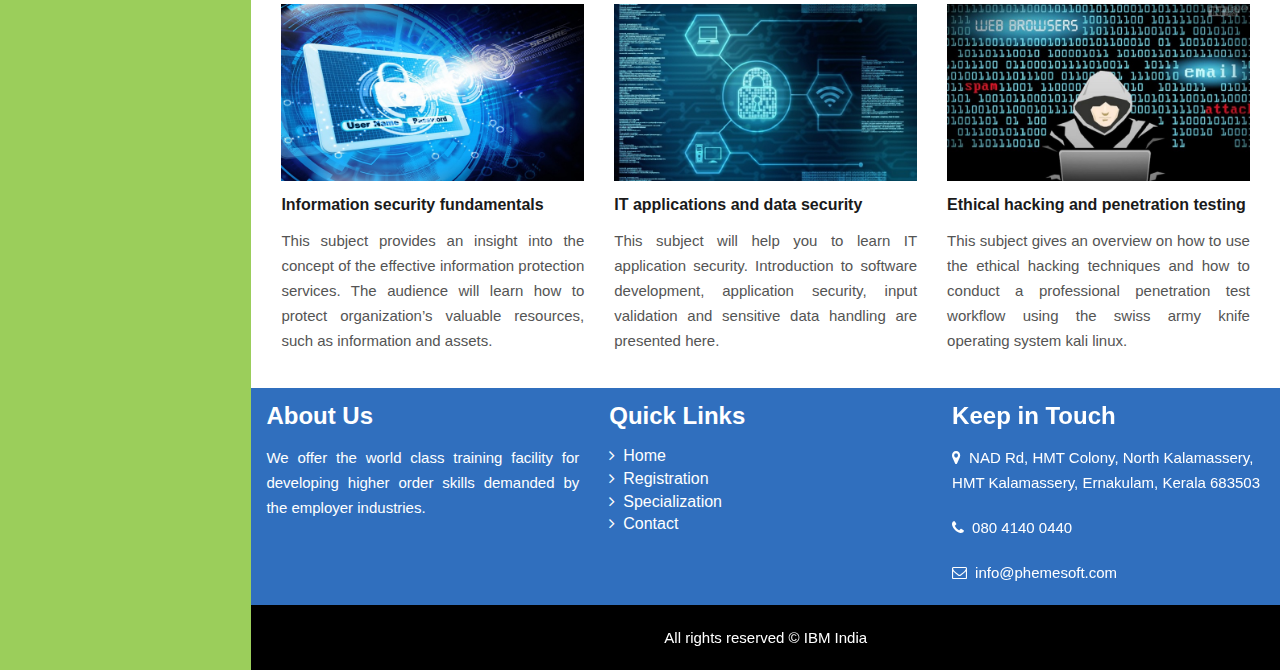
<file: cs.html>
<!doctype html>
<html lang="en">

<head>
    <meta charset="UTF-8">
    <title>CSP</title>

    <meta name="description" content="Foody HTML Template by Jewel Theme">

    <meta name="author" content="Jewel Theme">

    <!-- Mobile Specific Meta -->
    <meta name="viewport" content="width=device-width, initial-scale=1">
    <!--[if IE]><meta http-equiv='X-UA-Compatible' content='IE=edge,chrome=1'><![endif]-->

    <!-- Bootstrap  -->
    <link href="assets/css/bootstrap.min.css" rel="stylesheet">

    <!-- Icon Fonts  -->
    <link href="assets/css/font-awesome.min.css" rel="stylesheet">
    <link href="assets/css/linecons-font-style.css" rel="stylesheet">

    <!-- Plugins  -->
    <link href="assets/css/jquery.fs.boxer.css" rel="stylesheet" />
    <link rel="stylesheet" href="assets/css/owl.carousel.css">
    <link href="assets/css/animate.css" rel="stylesheet" />

    <!-- Custom Styles -->
    <link href="assets/css/main.css" rel="stylesheet">
    <link href="assets/css/style.css" rel="stylesheet">
    <link href="assets/css/responsive.css" rel="stylesheet">
    <link rel="icon" href="images/csp_logo_favicon.png">

    <!-- Include modernizr-2.8.0.min.js -->
    <script src="assets/js/modernizr-2.8.0.min.js"></script>



</head>

<body class="home">

    <!-- Menu -->
    <div class="newstyle navbar-fixed-top main-menu-continer">
        <!-- Responsive Navigation -->
        <button type="button" class="btn menubar-toggle">
            <i class="fa fa-bars"></i>
        </button>


        <div id="main-menu" class="navbar navbar-default">
            <div class="navbar-header">
                <!-- Logo -->
                <a class="navbar-brand" href="index.html">
                    <!-- <img src="images/csp_logo1.png" alt="Logo"> -->
                    <img src="images/IBM_ICE.jpg" alt="Logo">
                </a>
            </div>

            <nav class="navbar-collapse clearfix" role="navigation">
                <!-- Main navigation -->
                <ul id="headernavigation" class="nav navbar-nav">
                    <li class="active"><img src="assets/images/reg.ico" style="height:30px!important;" /><a
                            href="#top-section">Registration</a></li>
                    <hr>
                    <!-- <li><a href="#welcome">About</a></li> -->
                    <li><img src="assets/images/certificate.ico" style="height:30px!important;" /><a
                            href="certification.html">IBM Global Certificate</a></li>
                    <hr>
                    <li class="menu-item-has-children">
                        <img src="assets/images/courses.ico" style="height:30px!important;" /><a
                            href="">Specialization</a>
                        <ul class="sub-menu">
                            <li><a href="ai.html"><i class="fa fa-search" style="padding-right: 12px;"></i>Aartificial
                                    Intelligence</a></li>
                            <li><a href="blockchain.html"><i class="fa fa-search" style="padding-right: 12px;">
                                    </i>Blockchain</a></li>
                            <li><a href="ba.html"><i class="fa fa-search" style="padding-right: 12px;"> </i>Business
                                    Analytics</a></li>
                            <li><a href="cs.html"><i class="fa fa-search" style="padding-right: 12px;"> </i>Cyber
                                    Security</a></li>
                            <li><a href="ds.html"><i class="fa fa-search" style="padding-right: 12px;"> </i>Data
                                    Science</a></li>
                            <li><a href="iot.html"><i class="fa fa-search" style="padding-right: 12px;"> </i>Internet of
                                    Things</a></li>
                        </ul>
                    </li>
                    <hr>
                    <li><img src="assets/images/contact.ico" style="height:40px!important; padding-left: 0px;" /><a
                            href="contact.html">Contact</a></li>
                    <hr>
                </ul>
            </nav>
        </div>

    </div>
    <!-- Menu End -->


    <div class="container">
        <div class="row">

            <!-- Main Container -->
            <div id="main-container" class="main-container pull-right">

                <!-- Top Section -->
                <section id="top-section" class="parallax-style">
                    <img src="images/CS/banner1.png">
                </section>
                <!-- Top Section End -->

                <!--  Section -->
                <section id="">
                    <div class="welcome-section section-padding">
                        <div class="section-title-container">
                            <h2 class="section-title">Cyber Security</h2>
                        </div>
                        <div class="row">
                            <div class="col-md-12">
                                <p class="text-justify">
                                    This course introduces the basic cyber security concepts, enables the student to
                                    identify root causes of vulnerabilities in a network system and distinguish them
                                    from the threats from both inside and outside. The student is introduced to the risk
                                    management framework for analyzing the risks in a network system and apply the basic
                                    security design principles to protect the data and secure the computer systems. It
                                    also provides case studies which will help the student to get clear picture on cyber
                                    security.
                                </p>
                            </div>
                        </div>

                    </div>
                </section>

                <section id="video">
                    <div class="section-padding">
                        <div class="row">
                            <div class="col-md-12">
                                <!-- <video class="adjustBlock" autoplay="autoplay" muted controls>
								<source src="video/Block_chain.mp4" type="video/mp4">
							</video> -->
                                <div class="col-md-3"></div>
                                <div class="col-md-6">
                                    <div class="wrap">
                                        <iframe width="50%" height="315"
                                            src="https://www.youtube.com/embed/tgbNymZ7vqY"></iframe>
                                        <!-- <iframe width="100%" height="315" src="video/Block_chain.mp4"></iframe> -->
                                        <!-- <h1>Blockchain</h1> -->
                                        <!-- <iframe src="https://player.vimeo.com/video/55806355" width="100%" height="360" frameborder="0"
								webkitallowfullscreen mozallowfullscreen allowfullscreen></iframe> -->
                                    </div>
                                </div>
                                <div class="col-md-3"></div>
                            </div>
                        </div>
                    </div>
                </section>

                <section id="market">
                    <div class="section-padding" style="padding-top: inherit;">
                        <div class="section-title-container">
                            <h2 class="section-title">Skill Development Ecosystem</h2>
                        </div>

                        <div class="row">
                            <div class="col-md-4">
                                <article class="menus-container">
                                    <div class="col-sm-4">
                                        <img src="images/blockchain/worldclass.png" alt="Image">
                                    </div>
                                    <div class="col-sm-8">
                                        <h4 class="h4-margin item-title"> World Class Content</h4>
                                        <div class="item-entry">
                                            <p class="text-justify">Content developed by an industry veterans and domain
                                                experts with 10+ years of experience
                                            </p>
                                        </div>
                                    </div>
                                </article>
                            </div>

                            <div class="col-md-4">
                                <article class="menus-container">
                                    <div class="col-sm-4">
                                        <img src="images/blockchain/enhanced.png" alt="Image">
                                    </div>
                                    <div class="col-sm-8">
                                        <h4 class="h4-margin item-title"> Enhanced Learning</h4>
                                        <div class="item-entry">
                                            <ul style="padding: 0;">
                                                <li><i class="icon-right fa fa-dot-circle-o"></i>Rich content</li>
                                                <li><i class="icon-right fa fa-dot-circle-o"></i>Audio Visual </li>
                                                <li><i class="icon-right fa fa-dot-circle-o"></i>Talking books</li>
                                            </ul>
                                        </div>
                                    </div>
                                </article>
                            </div>

                            <div class="col-md-4">
                                <article class="menus-container">
                                    <div class="col-sm-4">
                                        <img src="images/blockchain/training.png" alt="Image">
                                    </div>
                                    <div class="col-sm-8">
                                        <h4 class="h4-margin item-title"> World Class Training</h4>
                                        <div class="item-entry">
                                            <p class="text-justify">Learn from leading academicians in the field of
                                                Cyber Security and experienced industry practitioners
                                            </p>
                                        </div>
                                    </div>
                                </article>
                            </div>

                        </div>

                        <div class="row">
                            <div class="col-md-4">
                                <article class="menus-container">
                                    <div class="col-sm-4">
                                        <img src="images/blockchain/labs.png" alt="Image">
                                    </div>
                                    <div class="col-sm-8">
                                        <h4 class="h4-margin item-title">Virtual Labs</h4>
                                        <div class="item-entry">
                                            <p class="text-justify">Practical skills for young minds through effective
                                                outreach and distance learning activities
                                            </p>
                                        </div>
                                    </div>
                                </article>
                            </div>

                            <div class="col-md-4" style="margin-top: -40px;">
                                <article class="">
                                    <div class="col-sm-2"></div>
                                    <div class="col-sm-8">
                                        <img src="images/puzzel-svg.png" alt="Image">
                                    </div>
                                    <div class="col-md-2"></div>
                                </article>
                            </div>

                            <div class="col-md-4">
                                <article class="menus-container">
                                    <div class="col-sm-4">
                                        <img src="images/blockchain/projects.png" alt="Image">
                                    </div>
                                    <div class="col-sm-8">
                                        <h4 class="h4-margin item-title">Projects</h4>
                                        <div class="item-entry">
                                            <ul style="padding: 0;">
                                                <li><i class="icon-right fa fa-dot-circle-o"></i>Mentors assigned for
                                                    each group for project guidance</li>
                                                <li><i class="icon-right fa fa-dot-circle-o"></i>Projects based on real
                                                    time scenarios on emerging technologies</li>
                                            </ul>
                                        </div>
                                    </div>
                                </article>
                            </div>

                        </div>

                        <div class="row">
                            <div class="col-md-4">
                                <article class="menus-container">
                                    <div class="col-sm-4">
                                        <img src="images/blockchain/flexibility.png" alt="Image">
                                    </div>
                                    <div class="col-sm-8">
                                        <h4 class="h4-margin item-title">Flexibility </h4>
                                        <div class="item-entry">
                                            <ul style="padding: 0;">
                                                <li><i class="icon-right fa fa-dot-circle-o"></i>Direct classroom
                                                    sessions</li>
                                                <li><i class="icon-right fa fa-dot-circle-o"></i>Online live sessions
                                                </li>
                                                <li><i class="icon-right fa fa-dot-circle-o"></i>Providing an option to
                                                    cover-up missed classes </li>
                                            </ul>
                                        </div>
                                    </div>
                                </article>
                            </div>

                            <div class="col-md-4">
                                <article class="menus-container">
                                    <div class="col-sm-4">
                                        <img src="images/blockchain/pedagogy.png" alt="Image">
                                    </div>
                                    <div class="col-sm-8">
                                        <h4 class="h4-margin item-title">Learning Pedagogy </h4>
                                        <div class="item-entry">
                                            <ul style="padding: 0;">
                                                <li><i class="icon-right fa fa-dot-circle-o"></i>Self-evaluation at unit
                                                    level</li>
                                                <li><i class="icon-right fa fa-dot-circle-o"></i>Assessments at the
                                                    subject level</li>
                                                <li><i class="icon-right fa fa-dot-circle-o"></i>Assignments for better
                                                    understanding of concepts</li>
                                            </ul>
                                        </div>
                                    </div>
                                </article>
                            </div>

                            <div class="col-md-4">
                                <article class="menus-container">
                                    <div class="col-sm-4">
                                        <img src="images/blockchain/experience.png" alt="Image">
                                    </div>
                                    <div class="col-sm-8">
                                        <h4 class="h4-margin item-title">Experiential Learning </h4>
                                        <div class="item-entry">
                                            <ul style="padding: 0;">
                                                <li><i class="icon-right fa fa-dot-circle-o"></i>Participation
                                                    certificate on successful course completion</li>
                                                <li><i class="icon-right fa fa-dot-circle-o"></i>Digital badges after
                                                    proacted assessments </li>
                                            </ul>
                                        </div>
                                    </div>
                                </article>
                            </div>

                        </div>

                    </div>
                </section>

                <section id="subject">
                    <div class="section-padding" style="padding-top: inherit;">
                        <div class="section-title-container">
                            <h2 class="section-title">Subjects</h2>
                        </div>

                        <div class="row">
                            <div class="col-md-4">
                                <article class="menus-container">
                                    <div class="">
                                        <img src="images/CS/cyber_security1.jpg" alt="Image">
                                    </div>
                                    <h4 class="item-title"> Information security fundamentals </h4>
                                    <div class="item-entry">
                                        <p class="text-justify">
                                            This subject provides an insight into the concept of the effective
                                            information protection services. The audience will learn how to protect
                                            organization’s valuable resources, such as information and assets.
                                        </p>
                                    </div>
                                </article>
                            </div>

                            <div class="col-md-4">
                                <article class="menus-container">
                                    <div class="">
                                        <img src="images/CS/cyber_security2.jpg" alt="Image">
                                    </div>
                                    <h4 class="item-title">IT applications and data security </h4>
                                    <div class="item-entry">
                                        <p class="text-justify">
                                            This subject will help you to learn IT application security. Introduction to
                                            software development, application security, input validation and sensitive
                                            data handling are presented here.
                                        </p>
                                    </div>
                                </article>
                            </div>

                            <div class="col-md-4">
                                <article class="menus-container">
                                    <div class="">
                                        <img src="images/CS/cyber_security3.jpg" alt="Image">
                                        <!-- <a href="images/menus/desert-big.jpg" class="boxer img-link"></a> -->
                                    </div>
                                    <h4 class="item-title">Ethical hacking and penetration testing</h4>
                                    <div class="item-entry">
                                        <p class="text-justify">
                                            This subject gives an overview on how to use the ethical hacking techniques
                                            and how to conduct a professional penetration test workflow using the swiss
                                            army knife operating system kali linux.
                                        </p>
                                    </div>
                                </article>
                            </div>

                        </div>

                    </div>
                </section>

                <button class="open-button" href="">Click to Register</button>

                <div id="scroll-to-top" class="scrollnew right-fix-btn">
                    <div class="go-to-top">
                        <i class="fa fa-angle-double-up"></i>
                    </div><!-- /.go-to-top -->
                </div><!-- /#scroll-to-top -->


                <!--FOOTER-->
                <footer>
                    <div class="container" style="background: #306fbe;">
                        <div class="row">
                            <div class="col-md-4 col-sm-4 footer_panel ">
                                <h3 class="heading">About Us</h3>
                                <p class="address text-justify">We offer the world class training facility for
                                    developing higher
                                    order skills demanded by the
                                    employer industries.</p>
                            </div>

                            <div class="col-md-4 col-sm-4 footer_panel">
                                <h3 class="heading">Quick Links</h3>
                                <ul class="" style="padding-left: 0px;">
                                    <li><a href="index.html" class="address"><i class="fa fa-angle-right"
                                                style="padding-right: 8px;"></i>Home</a></li>
                                    <li><a href="index.html#about" class="address"><i class="fa fa-angle-right"
                                                style="padding-right: 8px;"></i>Registration</a></li>
                                    <li><a href="index.html#courses" class="address"><i class="fa fa-angle-right"
                                                style="padding-right: 8px;"></i>Specialization</a></li>
                                    <li><a href="index.html#contact" class="address"><i class="fa fa-angle-right"
                                                style="padding-right: 8px;"></i>Contact</a></li>
                                </ul>
                            </div>

                            <div class="col-md-4 col-sm-4 footer_panel">
                                <h3 class="heading">Keep in Touch <span class="divider-left"></span></h3>
                                <p class="address"><i class="fa fa-map-marker" style="padding-right: 8px;"></i>NAD Rd,
                                    HMT Colony, North Kalamassery, HMT Kalamassery,
                                    Ernakulam, Kerala 683503</p>
                                <p class=" address"><i class="fa fa-phone" style="padding-right: 8px;"></i>080 4140 0440
                                </p>
                                <p class="address"><i class="fa fa-envelope-o"
                                        style="padding-right: 8px;"></i>info@phemesoft.com</p>
                            </div>
                        </div>
                    </div>
                </footer>
                <div class="copyright">
                    <div class="container" style="background: #000000;">
                        <div class="row">
                            <div class="col-md-12 text-center">
                                <p class="address">All rights reserved &copy; IBM India</p>
                            </div>
                        </div>
                    </div>
                </div>
                <!-- Footer Section End -->


            </div>
        </div>
    </div>

    <!-- Include jquery.min.js plugin -->
    <script src="assets/js/jquery-2.1.0.min.js"></script>

    <!-- Include JavaScript Plugins -->
    <script src="assets/js/plugins.js"></script>

    <!-- Include jquery.parallax.js Plugins -->
    <script src="assets/js/jquery.parallax.js"></script>

    <!-- Include wow.js Plugins -->
    <script src="assets/js/wow.min.js"></script>

    <!-- Include JavaScript Functions -->
    <script src="assets/js/functions.js"></script>

    <!-- Google Maps Script  -->
    <script src="https://maps.google.com/maps/api/js?sensor=true"></script>

    <!-- Gmap3.js For Static Maps -->
    <script src="assets/js/gmap3.js"></script>

    <script type="text/javascript">


        jQuery(document).ready(function ($) {
            "use strict";

            /*---------------------- Current Menu Item -------------------------*/
            $('#main-menu #headernavigation').onePageNav({
                currentClass: 'active',
                changeHash: false,
                scrollSpeed: 750,
                scrollThreshold: 0.5,
                scrollOffset: 0,
                filter: ':not(.sub-menu a, .not-in-home)',
                easing: 'swing',
                begin: function () {
                    $('body').append('<div id="device-dummy" style="height: 1px;"></div>');
                },
                end: function () {
                    $('#device-dummy').remove();
                }
            });

        });
        // document ready function End

        // $("#contact-form").on("submit", function (e) {
        //     e.preventDefault();
        //     $this = $(this);
        //     $.ajax({
        //         type: "POST",
        //         url: $this.attr('action'),
        //         data: $this.serialize(),
        //         success: function () {
        //             alert('Message Sent Successfully');
        //         }
        //     });
        // });

        /*Floating Code for Iframe Start*/
        if (jQuery('iframe[src*="https://www.youtube.com/embed/"],iframe[src*="https://player.vimeo.com/"],iframe[src*="https://player.vimeo.com/"]').length > 0) {
            /*Wrap (all code inside div) all vedio code inside div*/
            jQuery('iframe[src*="https://www.youtube.com/embed/"],iframe[src*="https://player.vimeo.com/"]').wrap("<div class='iframe-parent-class'></div>");
            /*main code of each (particular) vedio*/
            jQuery('iframe[src*="https://www.youtube.com/embed/"],iframe[src*="https://player.vimeo.com/"]').each(function (index) {

                /*Floating js Start*/
                var windows = jQuery(window);
                var iframeWrap = jQuery(this).parent();
                var iframe = jQuery(this);
                var iframeHeight = iframe.outerHeight();
                var iframeElement = iframe.get(0);
                windows.on('scroll', function () {
                    var windowScrollTop = windows.scrollTop();
                    var iframeBottom = iframeHeight + iframeWrap.offset().top;
                    //alert(iframeBottom);

                    if ((windowScrollTop > iframeBottom)) {
                        iframeWrap.height(iframeHeight);
                        iframe.addClass('stuck');
                        jQuery(".scrolldown").css({ "display": "none" });
                    } else {
                        iframeWrap.height('auto');
                        iframe.removeClass('stuck');
                    }
                });
                /*Floating js End*/
            });
        }
    </script>
</body>

</html>
</file>
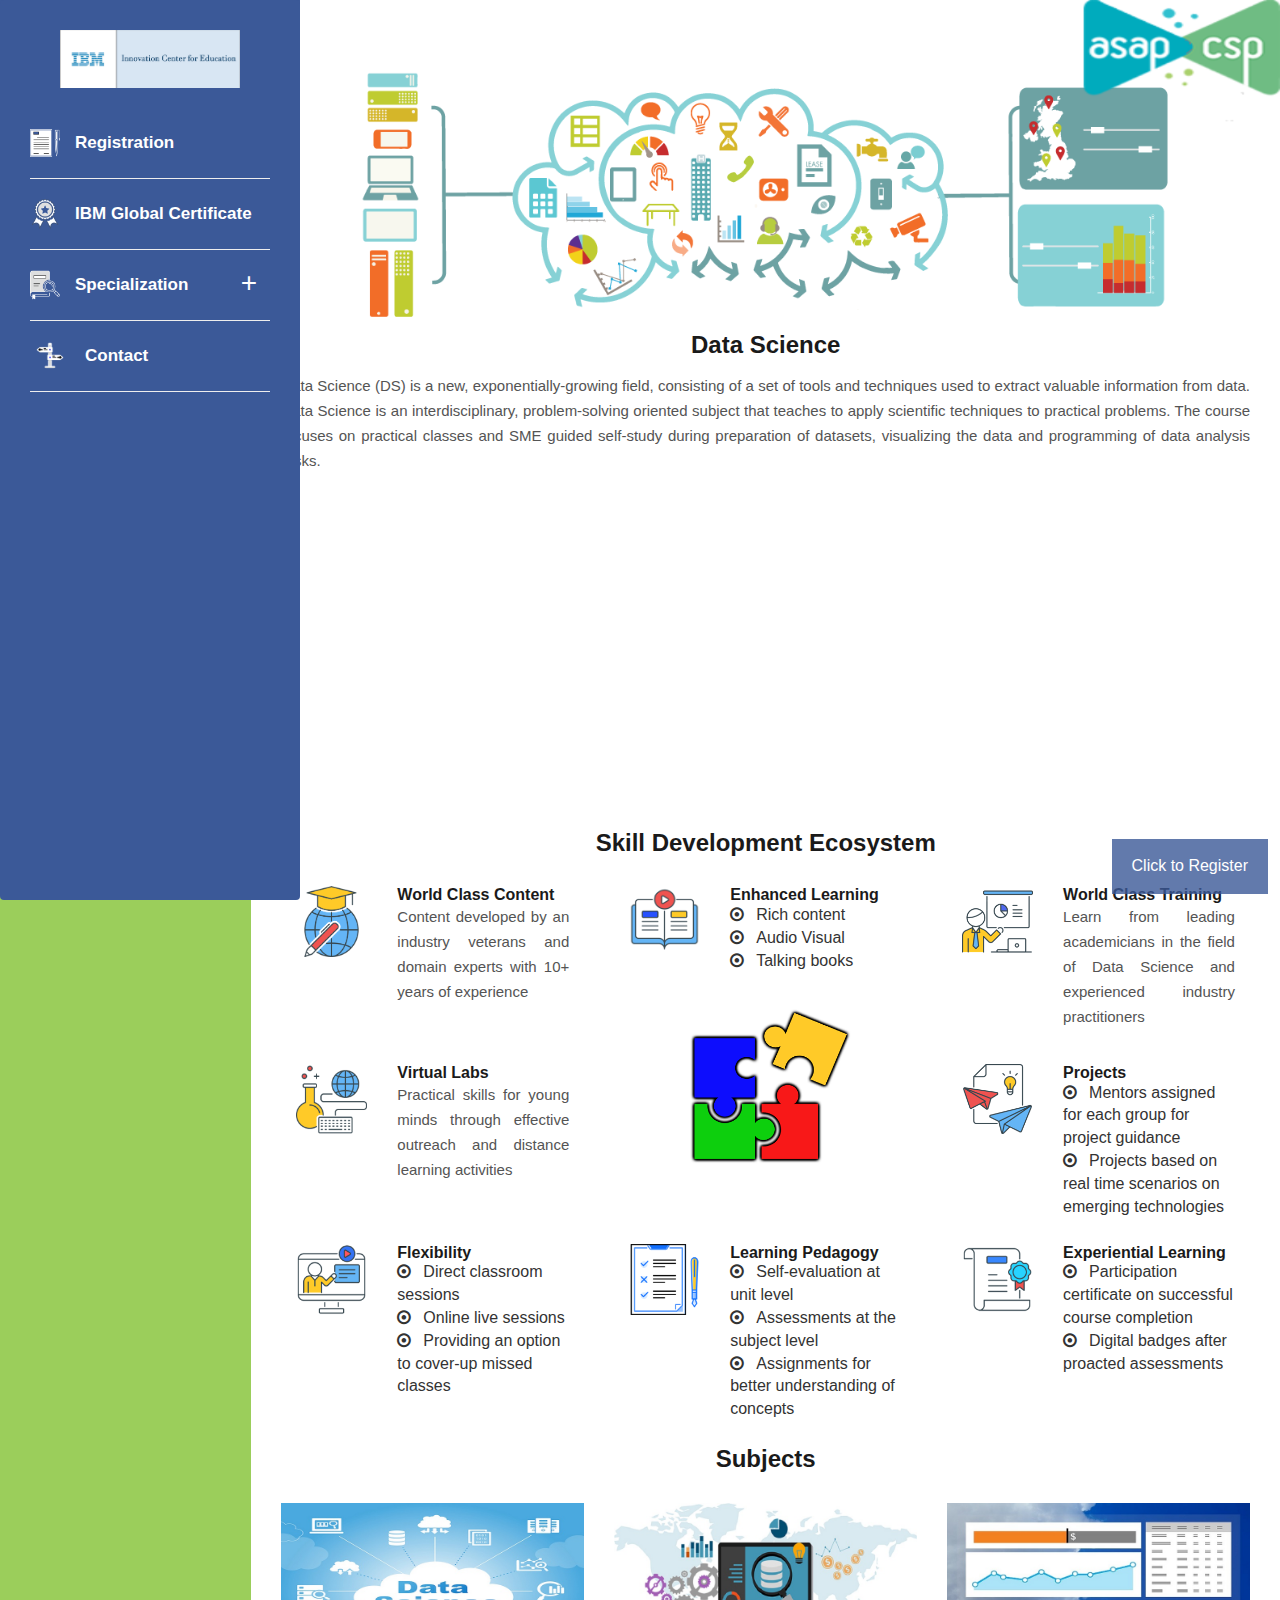
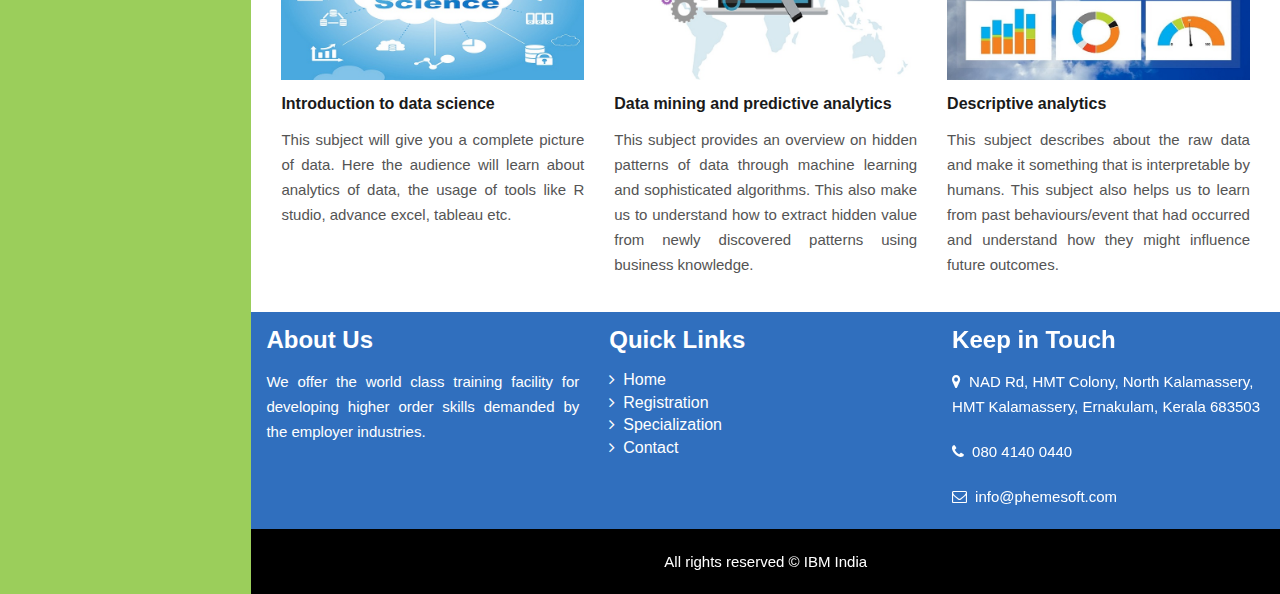
<file: ds.html>
<!doctype html>
<html lang="en">

<head>
    <meta charset="UTF-8">
    <title>CSP</title>

    <meta name="description" content="Foody HTML Template by Jewel Theme">

    <meta name="author" content="Jewel Theme">

    <!-- Mobile Specific Meta -->
    <meta name="viewport" content="width=device-width, initial-scale=1">
    <!--[if IE]><meta http-equiv='X-UA-Compatible' content='IE=edge,chrome=1'><![endif]-->

    <!-- Bootstrap  -->
    <link href="assets/css/bootstrap.min.css" rel="stylesheet">

    <!-- Icon Fonts  -->
    <link href="assets/css/font-awesome.min.css" rel="stylesheet">
    <link href="assets/css/linecons-font-style.css" rel="stylesheet">

    <!-- Plugins  -->
    <link href="assets/css/jquery.fs.boxer.css" rel="stylesheet" />
    <link rel="stylesheet" href="assets/css/owl.carousel.css">
    <link href="assets/css/animate.css" rel="stylesheet" />

    <!-- Custom Styles -->
    <link href="assets/css/main.css" rel="stylesheet">
    <link href="assets/css/style.css" rel="stylesheet">
    <link href="assets/css/responsive.css" rel="stylesheet">
    <link rel="icon" href="images/csp_logo_favicon.png">

    <!-- Include modernizr-2.8.0.min.js -->
    <script src="assets/js/modernizr-2.8.0.min.js"></script>



</head>

<body class="home">

    <!-- Menu -->
    <div class="newstyle navbar-fixed-top main-menu-continer">
        <!-- Responsive Navigation -->
        <button type="button" class="btn menubar-toggle">
            <i class="fa fa-bars"></i>
        </button>


        <div id="main-menu" class="navbar navbar-default">
            <div class="navbar-header">
                <!-- Logo -->
                <a class="navbar-brand" href="index.html">
                    <!-- <img src="images/csp_logo1.png" alt="Logo"> -->
                    <img src="images/IBM_ICE.jpg" alt="Logo">
                </a>
            </div>

            <nav class="navbar-collapse clearfix" role="navigation">
                <!-- Main navigation -->
                <ul id="headernavigation" class="nav navbar-nav">
                    <li class="active"><img src="assets/images/reg.ico" style="height:30px!important;" /><a
                            href="#top-section">Registration</a></li>
                    <hr>
                    <!-- <li><a href="#welcome">About</a></li> -->
                    <li><img src="assets/images/certificate.ico" style="height:30px!important;" /><a
                            href="certification.html">IBM Global Certificate</a></li>
                    <hr>
                    <li class="menu-item-has-children">
                        <img src="assets/images/courses.ico" style="height:30px!important;" /><a
                            href="">Specialization</a>
                        <ul class="sub-menu">
                            <li><a href="ai.html"><i class="fa fa-search" style="padding-right: 12px;"></i>Aartificial
                                    Intelligence</a></li>
                            <li><a href="blockchain.html"><i class="fa fa-search" style="padding-right: 12px;">
                                    </i>Blockchain</a></li>
                            <li><a href="ba.html"><i class="fa fa-search" style="padding-right: 12px;"> </i>Business
                                    Analytics</a></li>
                            <li><a href="cs.html"><i class="fa fa-search" style="padding-right: 12px;"> </i>Cyber
                                    Security</a></li>
                            <li><a href="ds.html"><i class="fa fa-search" style="padding-right: 12px;"> </i>Data
                                    Science</a></li>
                            <li><a href="iot.html"><i class="fa fa-search" style="padding-right: 12px;"> </i>Internet of
                                    Things</a></li>
                        </ul>
                    </li>
                    <hr>
                    <li><img src="assets/images/contact.ico" style="height:40px!important; padding-left: 0px;" /><a
                            href="contact.html">Contact</a></li>
                    <hr>
                </ul>
            </nav>
        </div>

    </div>
    <!-- Menu End -->


    <div class="container">
        <div class="row">

            <!-- Main Container -->
            <div id="main-container" class="main-container pull-right">

                <!-- Top Section -->
                <section id="top-section" class="parallax-style">
                    <img src="images/datascience/banner1.png">

                </section>
                <!-- Top Section End -->

                <!--  Section -->
                <section id="">
                    <div class="welcome-section section-padding">
                        <div class="section-title-container">
                            <h2 class="section-title">Data Science</h2>
                        </div>
                        <div class="row">
                            <div class="col-md-12">
                                <p class="text-justify">
                                    Data Science (DS) is a new, exponentially-growing field, consisting of a set of
                                    tools and techniques used to extract valuable information from data. Data Science is
                                    an interdisciplinary, problem-solving oriented subject that teaches to apply
                                    scientific techniques to practical problems. The course focuses on practical classes
                                    and SME guided self-study during preparation of datasets, visualizing the data and
                                    programming of data analysis tasks.
                                </p>
                            </div>
                        </div>

                    </div>
                </section>

                <section id="video">
                    <div class="section-padding">
                        <div class="row">
                            <div class="col-md-12">
                                <!-- <video class="adjustBlock" autoplay="autoplay" muted controls>
								<source src="video/Block_chain.mp4" type="video/mp4">
							</video> -->
                                <div class="col-md-3"></div>
                                <div class="col-md-6">
                                    <div class="wrap">
                                        <iframe width="50%" height="315"
                                            src="https://www.youtube.com/embed/tgbNymZ7vqY"></iframe>
                                        <!-- <iframe width="100%" height="315" src="video/Block_chain.mp4"></iframe> -->
                                        <!-- <h1>Blockchain</h1> -->
                                        <!-- <iframe src="https://player.vimeo.com/video/55806355" width="100%" height="360" frameborder="0"
								webkitallowfullscreen mozallowfullscreen allowfullscreen></iframe> -->
                                    </div>
                                </div>
                                <div class="col-md-3"></div>
                            </div>
                        </div>
                    </div>
                </section>

                <section id="market">
                    <div class="section-padding" style="padding-top: inherit;">
                        <div class="section-title-container">
                            <h2 class="section-title">Skill Development Ecosystem</h2>
                        </div>

                        <div class="row">
                            <div class="col-md-4">
                                <article class="menus-container">
                                    <div class="col-sm-4">
                                        <img src="images/blockchain/worldclass.png" alt="Image">
                                    </div>
                                    <div class="col-sm-8">
                                        <h4 class="h4-margin item-title"> World Class Content</h4>
                                        <div class="item-entry">
                                            <p class="text-justify">Content developed by an industry veterans and domain
                                                experts with 10+ years of experience
                                            </p>
                                        </div>
                                    </div>
                                </article>
                            </div>

                            <div class="col-md-4">
                                <article class="menus-container">
                                    <div class="col-sm-4">
                                        <img src="images/blockchain/enhanced.png" alt="Image">
                                    </div>
                                    <div class="col-sm-8">
                                        <h4 class="h4-margin item-title"> Enhanced Learning</h4>
                                        <div class="item-entry">
                                            <ul style="padding: 0;">
                                                <li><i class="icon-right fa fa-dot-circle-o"></i>Rich content</li>
                                                <li><i class="icon-right fa fa-dot-circle-o"></i>Audio Visual </li>
                                                <li><i class="icon-right fa fa-dot-circle-o"></i>Talking books</li>
                                            </ul>
                                        </div>
                                    </div>
                                </article>
                            </div>

                            <div class="col-md-4">
                                <article class="menus-container">
                                    <div class="col-sm-4">
                                        <img src="images/blockchain/training.png" alt="Image">
                                    </div>
                                    <div class="col-sm-8">
                                        <h4 class="h4-margin item-title"> World Class Training</h4>
                                        <div class="item-entry">
                                            <p class="text-justify">Learn from leading academicians in the field of
                                                Data Science and experienced industry practitioners
                                            </p>
                                        </div>
                                    </div>
                                </article>
                            </div>

                        </div>

                        <div class="row">
                            <div class="col-md-4">
                                <article class="menus-container">
                                    <div class="col-sm-4">
                                        <img src="images/blockchain/labs.png" alt="Image">
                                    </div>
                                    <div class="col-sm-8">
                                        <h4 class="h4-margin item-title">Virtual Labs</h4>
                                        <div class="item-entry">
                                            <p class="text-justify">Practical skills for young minds through effective
                                                outreach and distance learning activities
                                            </p>
                                        </div>
                                    </div>
                                </article>
                            </div>

                            <div class="col-md-4" style="margin-top: -40px;">
                                <article class="">
                                    <div class="col-sm-2"></div>
                                    <div class="col-sm-8">
                                        <img src="images/puzzel-svg.png" alt="Image">
                                    </div>
                                    <div class="col-md-2"></div>
                                </article>
                            </div>

                            <div class="col-md-4">
                                <article class="menus-container">
                                    <div class="col-sm-4">
                                        <img src="images/blockchain/projects.png" alt="Image">
                                    </div>
                                    <div class="col-sm-8">
                                        <h4 class="h4-margin item-title">Projects</h4>
                                        <div class="item-entry">
                                            <ul style="padding: 0;">
                                                <li><i class="icon-right fa fa-dot-circle-o"></i>Mentors assigned for
                                                    each group for project guidance</li>
                                                <li><i class="icon-right fa fa-dot-circle-o"></i>Projects based on real
                                                    time scenarios on emerging technologies</li>
                                            </ul>
                                        </div>
                                    </div>
                                </article>
                            </div>

                        </div>

                        <div class="row">
                            <div class="col-md-4">
                                <article class="menus-container">
                                    <div class="col-sm-4">
                                        <img src="images/blockchain/flexibility.png" alt="Image">
                                    </div>
                                    <div class="col-sm-8">
                                        <h4 class="h4-margin item-title">Flexibility </h4>
                                        <div class="item-entry">
                                            <ul style="padding: 0;">
                                                <li><i class="icon-right fa fa-dot-circle-o"></i>Direct classroom
                                                    sessions</li>
                                                <li><i class="icon-right fa fa-dot-circle-o"></i>Online live sessions
                                                </li>
                                                <li><i class="icon-right fa fa-dot-circle-o"></i>Providing an option to
                                                    cover-up missed classes </li>
                                            </ul>
                                        </div>
                                    </div>
                                </article>
                            </div>

                            <div class="col-md-4">
                                <article class="menus-container">
                                    <div class="col-sm-4">
                                        <img src="images/blockchain/pedagogy.png" alt="Image">
                                    </div>
                                    <div class="col-sm-8">
                                        <h4 class="h4-margin item-title">Learning Pedagogy </h4>
                                        <div class="item-entry">
                                            <ul style="padding: 0;">
                                                <li><i class="icon-right fa fa-dot-circle-o"></i>Self-evaluation at unit
                                                    level</li>
                                                <li><i class="icon-right fa fa-dot-circle-o"></i>Assessments at the
                                                    subject level</li>
                                                <li><i class="icon-right fa fa-dot-circle-o"></i>Assignments for better
                                                    understanding of concepts</li>
                                            </ul>
                                        </div>
                                    </div>
                                </article>
                            </div>

                            <div class="col-md-4">
                                <article class="menus-container">
                                    <div class="col-sm-4">
                                        <img src="images/blockchain/experience.png" alt="Image">
                                    </div>
                                    <div class="col-sm-8">
                                        <h4 class="h4-margin item-title">Experiential Learning </h4>
                                        <div class="item-entry">
                                            <ul style="padding: 0;">
                                                <li><i class="icon-right fa fa-dot-circle-o"></i>Participation
                                                    certificate on successful course completion</li>
                                                <li><i class="icon-right fa fa-dot-circle-o"></i>Digital badges after
                                                    proacted assessments </li>
                                            </ul>
                                        </div>
                                    </div>
                                </article>
                            </div>

                        </div>

                    </div>
                </section>

                <section id="subject">
                    <div class="section-padding" style="padding-top: inherit;">
                        <div class="section-title-container">
                            <h2 class="section-title">Subjects</h2>
                        </div>

                        <div class="row">
                            <div class="col-md-4">
                                <article class="menus-container">
                                    <div class="">
                                        <img src="images/datascience/DSS1.jpg" alt="Image">
                                    </div>
                                    <h4 class="item-title"> Introduction to data science </h4>
                                    <div class="item-entry">
                                        <p class="text-justify">
                                            This subject will give you a complete picture of data. Here the audience
                                            will learn about analytics of data, the usage of tools like R studio,
                                            advance excel, tableau etc.
                                        </p>
                                    </div>
                                </article>
                            </div>

                            <div class="col-md-4">
                                <article class="menus-container">
                                    <div class="">
                                        <img src="images/datascience/DSS2.jpg" alt="Image">
                                    </div>
                                    <h4 class="item-title">Data mining and predictive analytics </h4>
                                    <div class="item-entry">
                                        <p class="text-justify">
                                            This subject provides an overview on hidden patterns of data through machine
                                            learning and sophisticated algorithms. This also make us to understand how
                                            to extract hidden value from newly discovered patterns using business
                                            knowledge.
                                        </p>
                                    </div>
                                </article>
                            </div>

                            <div class="col-md-4">
                                <article class="menus-container">
                                    <div class="">
                                        <img src="images/datascience/DSS3.jpg" alt="Image">
                                        <!-- <a href="images/menus/desert-big.jpg" class="boxer img-link"></a> -->
                                    </div>
                                    <h4 class="item-title">Descriptive analytics</h4>
                                    <div class="item-entry">
                                        <p class="text-justify">
                                            This subject describes about the raw data and make it something that is
                                            interpretable by humans. This subject also helps us to learn from past
                                            behaviours/event that had occurred and understand how they might influence
                                            future outcomes.
                                        </p>
                                    </div>
                                </article>
                            </div>

                        </div>

                    </div>
                </section>

                <button class="open-button" href="">Click to Register</button>

                <div id="scroll-to-top" class="scrollnew right-fix-btn">
                    <div class="go-to-top">
                        <i class="fa fa-angle-double-up"></i>
                    </div><!-- /.go-to-top -->
                </div><!-- /#scroll-to-top -->


                <!--FOOTER-->
                <footer>
                    <div class="container" style="background: #306fbe;">
                        <div class="row">
                            <div class="col-md-4 col-sm-4 footer_panel ">
                                <h3 class="heading">About Us</h3>
                                <p class="address text-justify">We offer the world class training facility for
                                    developing higher
                                    order skills demanded by the
                                    employer industries.</p>
                            </div>

                            <div class="col-md-4 col-sm-4 footer_panel">
                                <h3 class="heading">Quick Links</h3>
                                <ul class="" style="padding-left: 0px;">
                                    <li><a href="index.html" class="address"><i class="fa fa-angle-right"
                                                style="padding-right: 8px;"></i>Home</a></li>
                                    <li><a href="index.html#about" class="address"><i class="fa fa-angle-right"
                                                style="padding-right: 8px;"></i>Registration</a></li>
                                    <li><a href="index.html#courses" class="address"><i class="fa fa-angle-right"
                                                style="padding-right: 8px;"></i>Specialization</a></li>
                                    <li><a href="index.html#contact" class="address"><i class="fa fa-angle-right"
                                                style="padding-right: 8px;"></i>Contact</a></li>
                                </ul>
                            </div>

                            <div class="col-md-4 col-sm-4 footer_panel">
                                <h3 class="heading">Keep in Touch <span class="divider-left"></span></h3>
                                <p class="address"><i class="fa fa-map-marker" style="padding-right: 8px;"></i>NAD Rd,
                                    HMT Colony, North Kalamassery, HMT Kalamassery,
                                    Ernakulam, Kerala 683503</p>
                                <p class=" address"><i class="fa fa-phone" style="padding-right: 8px;"></i>080 4140 0440
                                </p>
                                <p class="address"><i class="fa fa-envelope-o"
                                        style="padding-right: 8px;"></i>info@phemesoft.com</p>
                            </div>
                        </div>
                    </div>
                </footer>
                <div class="copyright">
                    <div class="container" style="background: #000000;">
                        <div class="row">
                            <div class="col-md-12 text-center">
                                <p class="address">All rights reserved &copy; IBM India</p>
                            </div>
                        </div>
                    </div>
                </div>
                <!-- Footer Section End -->


            </div>
        </div>
    </div>

    <!-- Include jquery.min.js plugin -->
    <script src="assets/js/jquery-2.1.0.min.js"></script>

    <!-- Include JavaScript Plugins -->
    <script src="assets/js/plugins.js"></script>

    <!-- Include jquery.parallax.js Plugins -->
    <script src="assets/js/jquery.parallax.js"></script>

    <!-- Include wow.js Plugins -->
    <script src="assets/js/wow.min.js"></script>

    <!-- Include JavaScript Functions -->
    <script src="assets/js/functions.js"></script>

    <!-- Google Maps Script  -->
    <script src="https://maps.google.com/maps/api/js?sensor=true"></script>

    <!-- Gmap3.js For Static Maps -->
    <script src="assets/js/gmap3.js"></script>

    <script type="text/javascript">


        jQuery(document).ready(function ($) {
            "use strict";

            /*---------------------- Current Menu Item -------------------------*/
            $('#main-menu #headernavigation').onePageNav({
                currentClass: 'active',
                changeHash: false,
                scrollSpeed: 750,
                scrollThreshold: 0.5,
                scrollOffset: 0,
                filter: ':not(.sub-menu a, .not-in-home)',
                easing: 'swing',
                begin: function () {
                    $('body').append('<div id="device-dummy" style="height: 1px;"></div>');
                },
                end: function () {
                    $('#device-dummy').remove();
                }
            });

        });
        // document ready function End

        // $("#contact-form").on("submit", function (e) {
        //     e.preventDefault();
        //     $this = $(this);
        //     $.ajax({
        //         type: "POST",
        //         url: $this.attr('action'),
        //         data: $this.serialize(),
        //         success: function () {
        //             alert('Message Sent Successfully');
        //         }
        //     });
        // });

        /*Floating Code for Iframe Start*/
        if (jQuery('iframe[src*="https://www.youtube.com/embed/"],iframe[src*="https://player.vimeo.com/"],iframe[src*="https://player.vimeo.com/"]').length > 0) {
            /*Wrap (all code inside div) all vedio code inside div*/
            jQuery('iframe[src*="https://www.youtube.com/embed/"],iframe[src*="https://player.vimeo.com/"]').wrap("<div class='iframe-parent-class'></div>");
            /*main code of each (particular) vedio*/
            jQuery('iframe[src*="https://www.youtube.com/embed/"],iframe[src*="https://player.vimeo.com/"]').each(function (index) {

                /*Floating js Start*/
                var windows = jQuery(window);
                var iframeWrap = jQuery(this).parent();
                var iframe = jQuery(this);
                var iframeHeight = iframe.outerHeight();
                var iframeElement = iframe.get(0);
                windows.on('scroll', function () {
                    var windowScrollTop = windows.scrollTop();
                    var iframeBottom = iframeHeight + iframeWrap.offset().top;
                    //alert(iframeBottom);

                    if ((windowScrollTop > iframeBottom)) {
                        iframeWrap.height(iframeHeight);
                        iframe.addClass('stuck');
                        jQuery(".scrolldown").css({ "display": "none" });
                    } else {
                        iframeWrap.height('auto');
                        iframe.removeClass('stuck');
                    }
                });
                /*Floating js End*/
            });
        }
    </script>
</body>

</html>
</file>
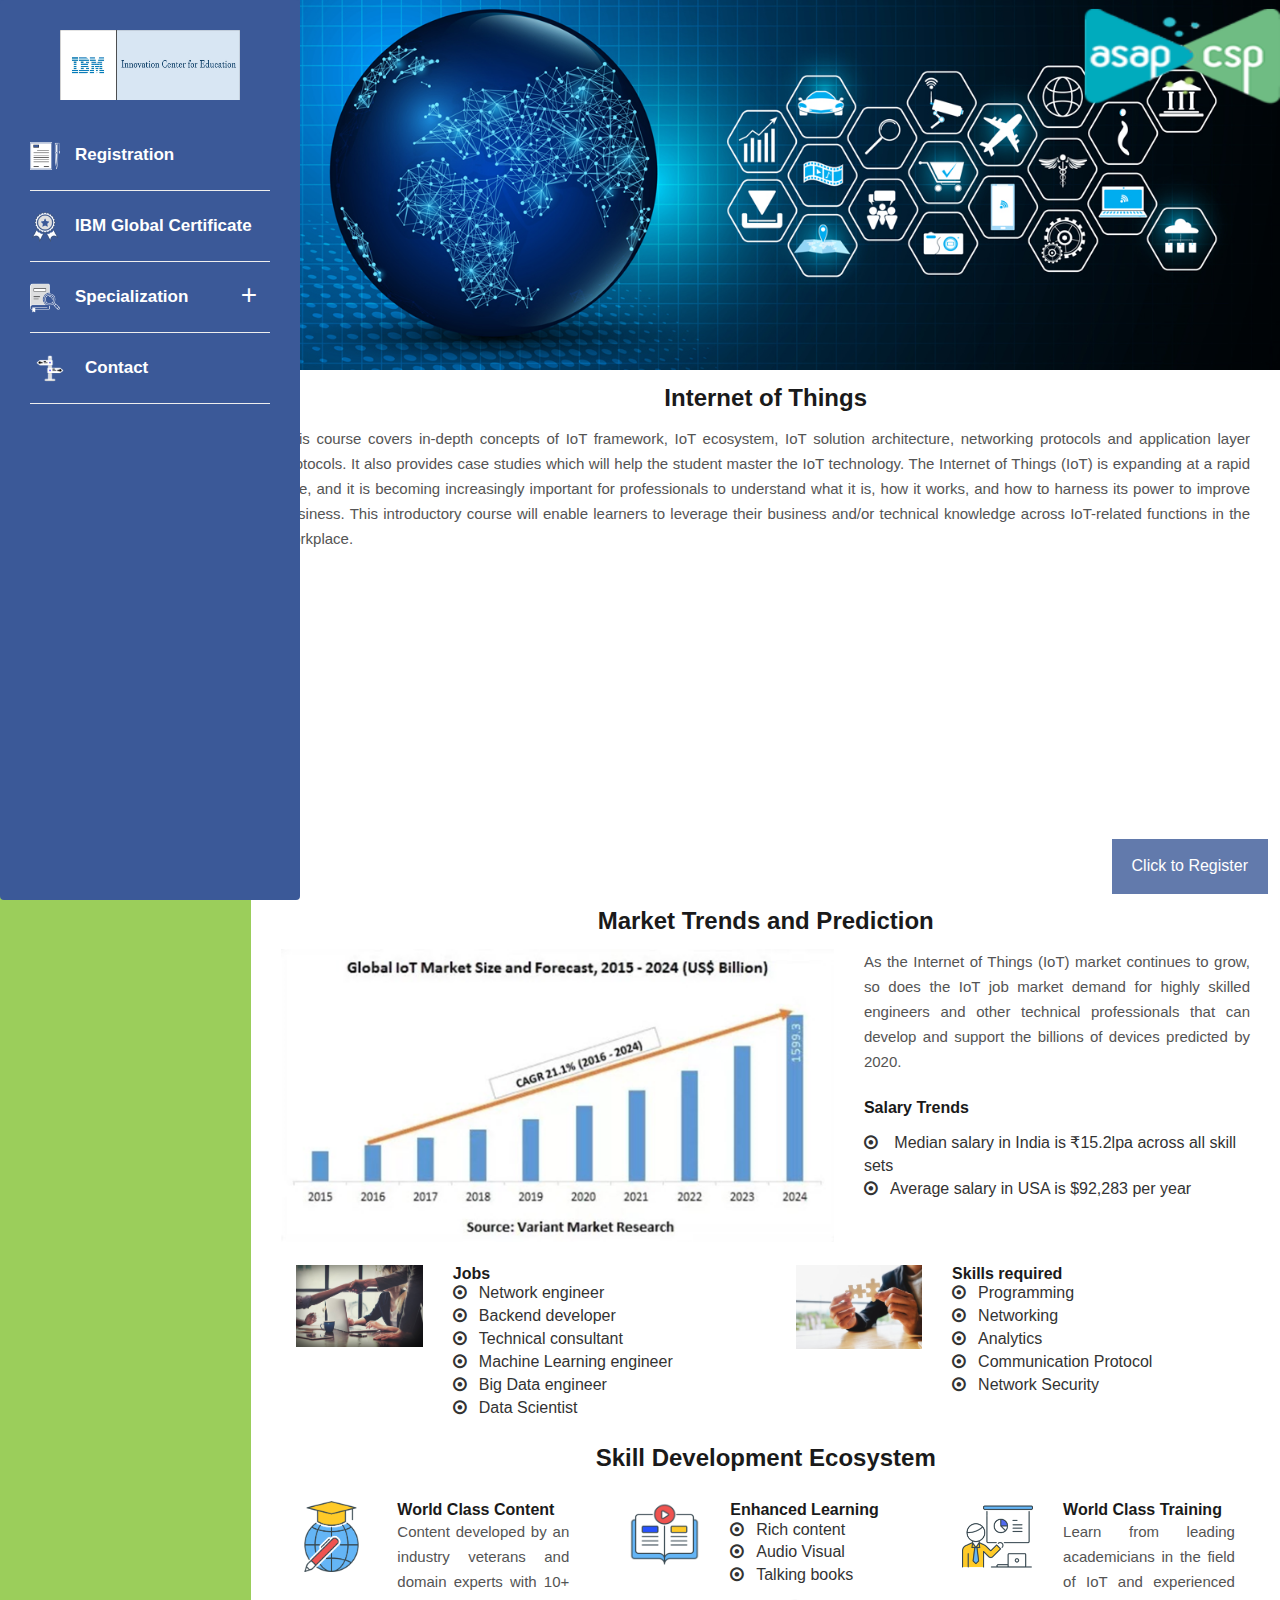
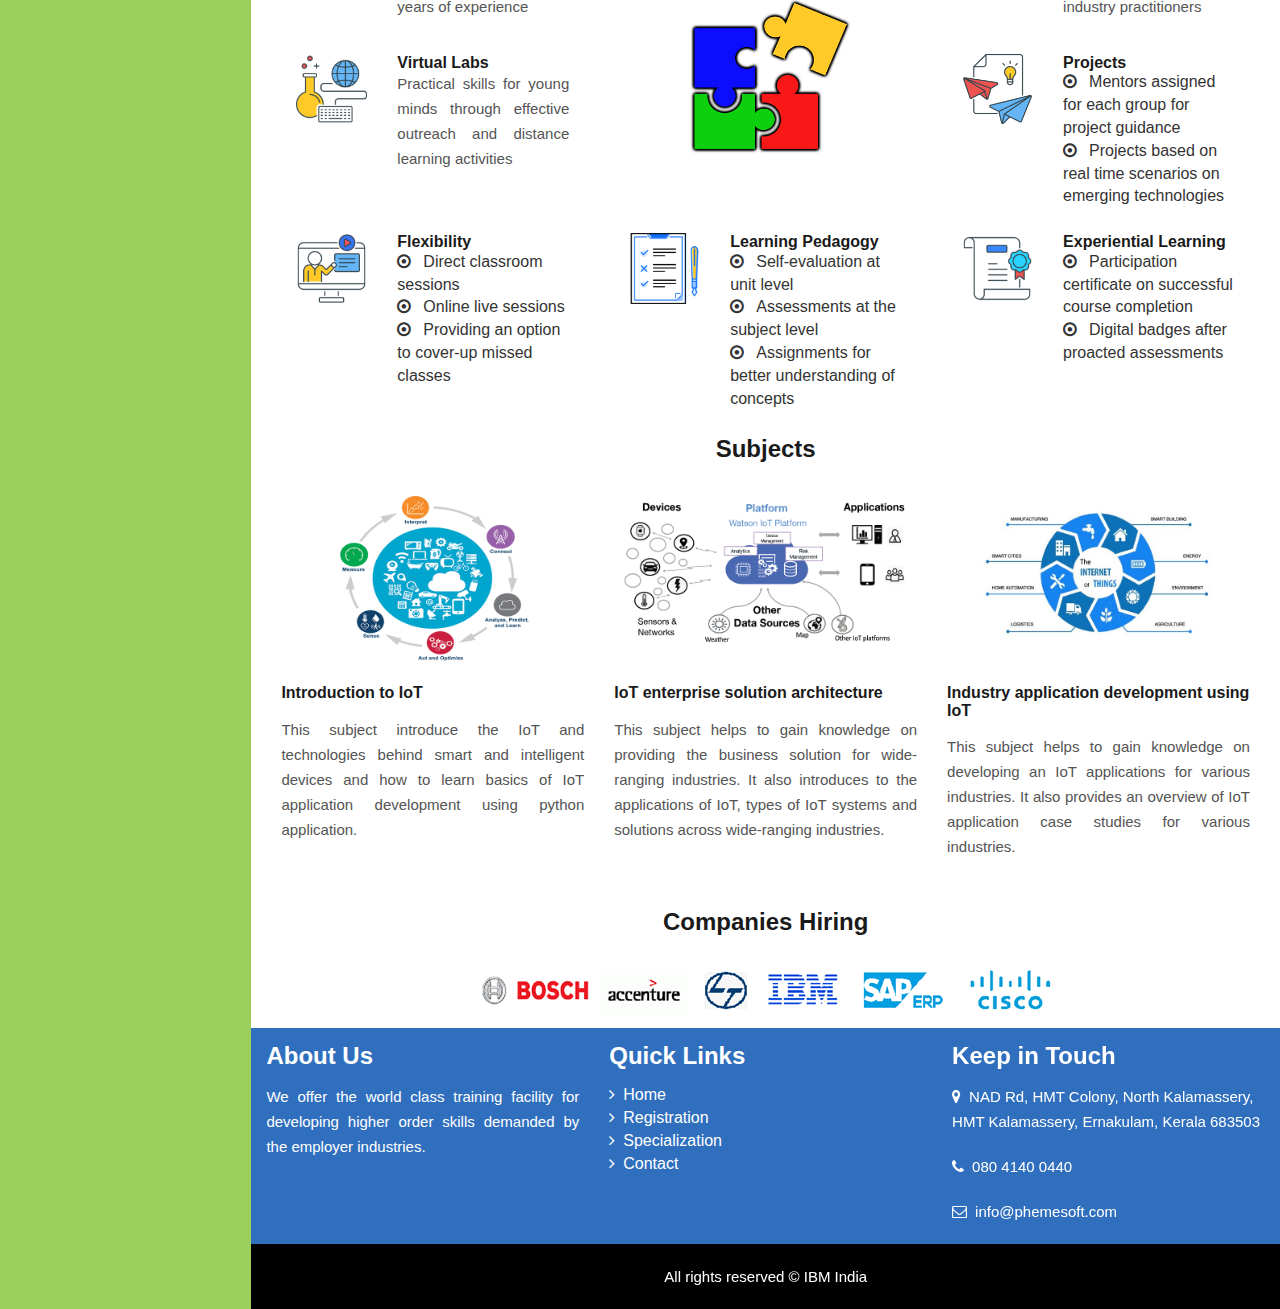
<file: iot.html>
<!doctype html>
<html lang="en">

<head>
    <meta charset="UTF-8">
    <title>CSP</title>

    <meta name="description" content="Foody HTML Template by Jewel Theme">

    <meta name="author" content="Jewel Theme">

    <!-- Mobile Specific Meta -->
    <meta name="viewport" content="width=device-width, initial-scale=1">
    <!--[if IE]><meta http-equiv='X-UA-Compatible' content='IE=edge,chrome=1'><![endif]-->

    <!-- Bootstrap  -->
    <link href="assets/css/bootstrap.min.css" rel="stylesheet">

    <!-- Icon Fonts  -->
    <link href="assets/css/font-awesome.min.css" rel="stylesheet">
    <link href="assets/css/linecons-font-style.css" rel="stylesheet">

    <!-- Plugins  -->
    <link href="assets/css/jquery.fs.boxer.css" rel="stylesheet" />
    <link rel="stylesheet" href="assets/css/owl.carousel.css">
    <link href="assets/css/animate.css" rel="stylesheet" />

    <!-- Custom Styles -->
    <link href="assets/css/main.css" rel="stylesheet">
    <link href="assets/css/style.css" rel="stylesheet">
    <link href="assets/css/responsive.css" rel="stylesheet">
    <link rel="icon" href="images/csp_logo_favicon.png">

    <!-- Include modernizr-2.8.0.min.js -->
    <script src="assets/js/modernizr-2.8.0.min.js"></script>



</head>

<body class="home">

    <!-- Menu -->
    <div class="newstyle navbar-fixed-top main-menu-continer">
        <!-- Responsive Navigation -->
        <button type="button" class="btn menubar-toggle">
            <i class="fa fa-bars"></i>
        </button>


        <div id="main-menu" class="navbar navbar-default">
            <div class="navbar-header">
                <!-- Logo -->
                <a class="navbar-brand" href="index.html">
                    <!-- <img src="images/csp_logo1.png" alt="Logo"> -->
                    <img style="height: 70px;" src="images/IBM_ICE.jpg" alt="Logo">
                </a>
            </div>

            <nav class="navbar-collapse clearfix" role="navigation">
                <!-- Main navigation -->
                <ul id="headernavigation" class="nav navbar-nav">
                    <li class="active"><img src="assets/images/reg.ico" style="height:30px!important;" /><a
                            href="#top-section">Registration</a></li>
                    <hr>
                    <!-- <li><a href="#welcome">About</a></li> -->
                    <li><img src="assets/images/certificate.ico" style="height:30px!important;" /><a
                            href="certification.html">IBM Global Certificate</a></li>
                    <hr>
                    <li class="menu-item-has-children">
                        <img src="assets/images/courses.ico" style="height:30px!important;" /><a
                            href="">Specialization</a>
                        <ul class="sub-menu">
                            <li><a href="ai.html"><i class="fa fa-search" style="padding-right: 12px;"></i>Aartificial
                                    Intelligence</a></li>
                            <li><a href="blockchain.html"><i class="fa fa-search" style="padding-right: 12px;">
                                    </i>Blockchain</a></li>
                            <li><a href="ba.html"><i class="fa fa-search" style="padding-right: 12px;"> </i>Business
                                    Analytics</a></li>
                            <li><a href="cs.html"><i class="fa fa-search" style="padding-right: 12px;"> </i>Cyber
                                    Security</a></li>
                            <li><a href="ds.html"><i class="fa fa-search" style="padding-right: 12px;"> </i>Data
                                    Science</a></li>
                            <li><a href="iot.html"><i class="fa fa-search" style="padding-right: 12px;"> </i>Internet of
                                    Things</a></li>
                        </ul>
                    </li>
                    <hr>
                    <li><img src="assets/images/contact.ico" style="height:40px!important; padding-left: 0px;" /><a
                            href="contact.html">Contact</a></li>
                    <hr>
                </ul>
            </nav>
        </div>

    </div>
    <!-- Menu End -->


    <div class="container">
        <div class="row">

            <!-- Main Container -->
            <div id="main-container" class="main-container pull-right">

                <!-- Top Section -->
                <section id="top-section" class="parallax-style">
                    <img src="images/IOT/banner_1.png">
                </section>
                <!-- Top Section End -->

                <!--  Section -->
                <section id="">
                    <div class="welcome-section section-padding">
                        <div class="section-title-container">
                            <h2 class="section-title">Internet of Things </h2>
                        </div>
                        <div class="row">
                            <div class="col-md-12">
                                <p class="text-justify">
                                    This course covers in-depth concepts of IoT framework, IoT ecosystem, IoT solution
                                    architecture, networking protocols and application layer protocols. It also provides
                                    case studies which will help the student master the IoT technology. The Internet of
                                    Things (IoT) is expanding at a rapid rate, and it is becoming increasingly important
                                    for professionals to understand what it is, how it works, and how to harness its
                                    power to improve business. This introductory course will enable learners to leverage
                                    their business and/or technical knowledge across IoT-related functions in the
                                    workplace.
                                </p>
                            </div>
                        </div>

                    </div>
                </section>

                <section id="video">
                    <div class="section-padding">
                        <div class="row">
                            <div class="col-md-12">
                                <!-- <video class="adjustBlock" autoplay="autoplay" muted controls>
								<source src="video/Block_chain.mp4" type="video/mp4">
							</video> -->
                                <div class="col-md-3"></div>
                                <div class="col-md-6">
                                    <div class="wrap">
                                        <iframe width="50%" height="315"
                                            src="https://www.youtube.com/embed/tgbNymZ7vqY"></iframe>
                                        <!-- <iframe width="100%" height="315" src="video/Block_chain.mp4"></iframe> -->
                                        <!-- <h1>Blockchain</h1> -->
                                        <!-- <iframe src="https://player.vimeo.com/video/55806355" width="100%" height="360" frameborder="0"
								webkitallowfullscreen mozallowfullscreen allowfullscreen></iframe> -->
                                    </div>
                                </div>
                                <div class="col-md-3"></div>
                            </div>
                        </div>
                    </div>
                </section>

                <section id="forecast">
                    <div class="section-padding" style="padding-top: inherit;">
                        <div class="section-title-container">
                            <h2 class="section-title">Market Trends and Prediction</h2>
                        </div>
                        <div class="row">
                            <div class="col-md-7">
                                <img src="images/IOT/market.png" alt="Image">
                            </div>
                            <div class="col-md-5">
                                <div class="item-entry">
                                    <p class="text-justify">As the Internet of Things (IoT) market continues to
                                        grow, so does the IoT job market demand for highly skilled engineers and
                                        other technical professionals that can develop and support the billions of
                                        devices predicted by 2020.
                                    </p>
                                </div>
                                <div class="item-entry">
                                    <h4>Salary Trends</h4>
                                    <ul style="padding: 0px;">
                                        <li><i class="icon-right fa fa-dot-circle-o"></i> Median salary in India is
                                            ₹15.2lpa across all skill sets</li>
                                        <li><i class="icon-right fa fa-dot-circle-o"></i>Average salary in USA is
                                            $92,283 per year</li>
                                    </ul>
                                </div>
                            </div>
                        </div>

                    </div>
                </section><br>

                <section id="market">
                    <div class="section-padding" style="padding-top: inherit;">
                        <div class="row">
                            <div class="col-md-6">
                                    <article class="">
                                            <div class="col-sm-4">
                                                <img src="images/IOT/jobs.jpg" alt="Image">
                                            </div>
                                            <div class="col-sm-8">
                                                <h4 class="h4-margin item-title">Jobs</h4>
                                                <div class="item-entry">
                                                    <ul style="padding: 0px;">
                                                            <li><i class="icon-right fa fa-dot-circle-o"></i>Network engineer</li>
                                                            <li><i class="icon-right fa fa-dot-circle-o"></i>Backend developer</li>
                                                            <li><i class="icon-right fa fa-dot-circle-o"></i>Technical consultant</li>
                                                            <li><i class="icon-right fa fa-dot-circle-o"></i>Machine Learning engineer</li>
                                                            <li><i class="icon-right fa fa-dot-circle-o"></i>Big Data engineer</li>
                                                            <li><i class="icon-right fa fa-dot-circle-o"></i>Data Scientist</li>
                                                        </ul>
                                                </div>
                                            </div>
                                        </article>
                            </div>
                            <div class="col-md-6">
                                <article class="">                                    
                                <div class="col-sm-4">
                                        <img src="images/IOT/skills.jpg">
                                    </div>
                                    <div class="col-sm-8">
                                    <h4 class="h4-margin item-title">Skills required</h4>
                                    <div class="item-entry">
                                        <ul style="padding: 0px;">
                                            <li><i class="icon-right fa fa-dot-circle-o"></i>Programming</li>
                                            <li><i class="icon-right fa fa-dot-circle-o"></i>Networking</li>
                                            <li><i class="icon-right fa fa-dot-circle-o"></i>Analytics</li>
                                            <li><i class="icon-right fa fa-dot-circle-o"></i>Communication Protocol</li>
                                            <li><i class="icon-right fa fa-dot-circle-o"></i>Network Security</li>
                                        </ul>
                                    </div>
                                </div>
                                </article>
                            </div>
                        </div>
                    </div>
                </section>

                <section id="market">
                    <div class="section-padding" style="padding-top: inherit;">
                        <div class="section-title-container">
                            <h2 class="section-title">Skill Development Ecosystem</h2>
                        </div>

                        <div class="row">
                            <div class="col-md-4">
                                <article class="menus-container">
                                    <div class="col-sm-4">
                                        <img src="images/blockchain/worldclass.png" alt="Image">
                                    </div>
                                    <div class="col-sm-8">
                                        <h4 class="h4-margin item-title"> World Class Content</h4>
                                        <div class="item-entry">
                                            <p class="text-justify">Content developed by an industry veterans and domain
                                                experts with 10+ years of experience
                                            </p>
                                        </div>
                                    </div>
                                </article>
                            </div>

                            <div class="col-md-4">
                                <article class="menus-container">
                                    <div class="col-sm-4">
                                        <img src="images/blockchain/enhanced.png" alt="Image">
                                    </div>
                                    <div class="col-sm-8">
                                        <h4 class="h4-margin item-title"> Enhanced Learning</h4>
                                        <div class="item-entry">
                                            <ul style="padding: 0;">
                                                <li><i class="icon-right fa fa-dot-circle-o"></i>Rich content</li>
                                                <li><i class="icon-right fa fa-dot-circle-o"></i>Audio Visual </li>
                                                <li><i class="icon-right fa fa-dot-circle-o"></i>Talking books</li>
                                            </ul>
                                        </div>
                                    </div>
                                </article>
                            </div>

                            <div class="col-md-4">
                                <article class="menus-container">
                                    <div class="col-sm-4">
                                        <img src="images/blockchain/training.png" alt="Image">
                                    </div>
                                    <div class="col-sm-8">
                                        <h4 class="h4-margin item-title"> World Class Training</h4>
                                        <div class="item-entry">
                                            <p class="text-justify">Learn from leading academicians in the field of
                                                IoT and experienced industry practitioners
                                            </p>
                                        </div>
                                    </div>
                                </article>
                            </div>

                        </div>

                        <div class="row">
                            <div class="col-md-4">
                                <article class="menus-container">
                                    <div class="col-sm-4">
                                        <img src="images/blockchain/labs.png" alt="Image">
                                    </div>
                                    <div class="col-sm-8">
                                        <h4 class="h4-margin item-title">Virtual Labs</h4>
                                        <div class="item-entry">
                                            <p class="text-justify">Practical skills for young minds through effective
                                                outreach and distance learning activities
                                            </p>
                                        </div>
                                    </div>
                                </article>
                            </div>

                            <div class="col-md-4" style="margin-top: -40px;">
                                <article class="">
                                    <div class="col-sm-2"></div>
                                    <div class="col-sm-8">
                                        <img src="images/puzzel-svg.png" alt="Image">
                                    </div>
                                    <div class="col-md-2"></div>
                                </article>
                            </div>

                            <div class="col-md-4">
                                <article class="menus-container">
                                    <div class="col-sm-4">
                                        <img src="images/blockchain/projects.png" alt="Image">
                                    </div>
                                    <div class="col-sm-8">
                                        <h4 class="h4-margin item-title">Projects</h4>
                                        <div class="item-entry">
                                            <ul style="padding: 0;">
                                                <li><i class="icon-right fa fa-dot-circle-o"></i>Mentors assigned for
                                                    each group for project guidance</li>
                                                <li><i class="icon-right fa fa-dot-circle-o"></i>Projects based on real
                                                    time scenarios on emerging technologies</li>
                                            </ul>
                                        </div>
                                    </div>
                                </article>
                            </div>

                        </div>

                        <div class="row">
                            <div class="col-md-4">
                                <article class="menus-container">
                                    <div class="col-sm-4">
                                        <img src="images/blockchain/flexibility.png" alt="Image">
                                    </div>
                                    <div class="col-sm-8">
                                        <h4 class="h4-margin item-title">Flexibility </h4>
                                        <div class="item-entry">
                                            <ul style="padding: 0;">
                                                <li><i class="icon-right fa fa-dot-circle-o"></i>Direct classroom
                                                    sessions</li>
                                                <li><i class="icon-right fa fa-dot-circle-o"></i>Online live sessions
                                                </li>
                                                <li><i class="icon-right fa fa-dot-circle-o"></i>Providing an option to
                                                    cover-up missed classes </li>
                                            </ul>
                                        </div>
                                    </div>
                                </article>
                            </div>

                            <div class="col-md-4">
                                <article class="menus-container">
                                    <div class="col-sm-4">
                                        <img src="images/blockchain/pedagogy.png" alt="Image">
                                    </div>
                                    <div class="col-sm-8">
                                        <h4 class="h4-margin item-title">Learning Pedagogy </h4>
                                        <div class="item-entry">
                                            <ul style="padding: 0;">
                                                <li><i class="icon-right fa fa-dot-circle-o"></i>Self-evaluation at unit
                                                    level</li>
                                                <li><i class="icon-right fa fa-dot-circle-o"></i>Assessments at the
                                                    subject level</li>
                                                <li><i class="icon-right fa fa-dot-circle-o"></i>Assignments for better
                                                    understanding of concepts</li>
                                            </ul>
                                        </div>
                                    </div>
                                </article>
                            </div>

                            <div class="col-md-4">
                                <article class="menus-container">
                                    <div class="col-sm-4">
                                        <img src="images/blockchain/experience.png" alt="Image">
                                    </div>
                                    <div class="col-sm-8">
                                        <h4 class="h4-margin item-title">Experiential Learning </h4>
                                        <div class="item-entry">
                                            <ul style="padding: 0;">
                                                <li><i class="icon-right fa fa-dot-circle-o"></i>Participation
                                                    certificate on successful course completion</li>
                                                <li><i class="icon-right fa fa-dot-circle-o"></i>Digital badges after
                                                    proacted assessments </li>
                                            </ul>
                                        </div>
                                    </div>
                                </article>
                            </div>

                        </div>

                    </div>
                </section>

                <section id="subject">
                    <div class="section-padding" style="padding-top: inherit;">
                        <div class="section-title-container">
                            <h2 class="section-title">Subjects</h2>
                        </div>

                        <div class="row">
                            <div class="col-md-4">
                                <article class="menus-container">
                                    <div class="">
                                        <img src="images/IOT/IOTS1.png" alt="Image">
                                    </div>
                                    <h4 class="item-title"> Introduction to IoT </h4>
                                    <div class="item-entry">
                                        <p class="text-justify">
                                            This subject introduce the IoT and technologies behind smart and intelligent
                                            devices and how to learn basics of IoT application development using python
                                            application.
                                        </p>
                                    </div>
                                </article>
                            </div>

                            <div class="col-md-4">
                                <article class="menus-container">
                                    <div class="">
                                        <img src="images/IOT/IOTS2.png" alt="Image">
                                    </div>
                                    <h4 class="item-title">IoT enterprise solution architecture </h4>
                                    <div class="item-entry">
                                        <p class="text-justify">
                                            This subject helps to gain knowledge on providing the business solution for
                                            wide-ranging industries. It also introduces to the applications of IoT,
                                            types of IoT systems and solutions across wide-ranging industries.
                                        </p>
                                    </div>
                                </article>
                            </div>

                            <div class="col-md-4">
                                <article class="menus-container">
                                    <div class="">
                                        <img src="images/IOT/IOTS3.jpg" alt="Image">
                                        <!-- <a href="images/menus/desert-big.jpg" class="boxer img-link"></a> -->
                                    </div>
                                    <h4 class="item-title">Industry application development using IoT</h4>
                                    <div class="item-entry">
                                        <p class="text-justify">
                                            This subject helps to gain knowledge on developing an IoT applications for
                                            various industries. It also provides an overview of IoT application case
                                            studies for various industries.
                                        </p>
                                    </div>
                                </article>
                            </div>

                        </div>

                    </div>
                </section>

                <section id="partner">
                        <div class="section-padding" style="padding-top: inherit;">
                                <div class="section-title-container">
                                    <h2 class="section-title">Companies Hiring</h2>
                                </div>
                     <div>
                       <center><img class="img-responsive" src="images/partners.png"></center>
                      </div>
                    </div>
                                              
            </section>

            <button class="open-button" href="">Click to Register</button>

            <div id="scroll-to-top" class="scrollnew right-fix-btn">
                <div class="go-to-top">
                    <i class="fa fa-angle-double-up"></i>
                </div><!-- /.go-to-top -->
            </div><!-- /#scroll-to-top -->


            <!--FOOTER-->
            <footer>
                <div class="container" style="background: #306fbe;">
                    <div class="row">
                        <div class="col-md-4 col-sm-4 footer_panel ">
                            <h3 class="heading">About Us</h3>
                            <p class="address text-justify">We offer the world class training facility for
                                developing higher
                                order skills demanded by the
                                employer industries.</p>
                        </div>

                        <div class="col-md-4 col-sm-4 footer_panel">
                            <h3 class="heading">Quick Links</h3>
                            <ul class="" style="padding-left: 0px;">
                                <li><a href="index.html" class="address"><i class="fa fa-angle-right"
                                            style="padding-right: 8px;"></i>Home</a></li>
                                <li><a href="index.html#about" class="address"><i class="fa fa-angle-right"
                                            style="padding-right: 8px;"></i>Registration</a></li>
                                <li><a href="index.html#courses" class="address"><i class="fa fa-angle-right"
                                            style="padding-right: 8px;"></i>Specialization</a></li>
                                <li><a href="index.html#contact" class="address"><i class="fa fa-angle-right"
                                            style="padding-right: 8px;"></i>Contact</a></li>
                            </ul>
                        </div>

                        <div class="col-md-4 col-sm-4 footer_panel">
                            <h3 class="heading">Keep in Touch <span class="divider-left"></span></h3>
                            <p class="address"><i class="fa fa-map-marker" style="padding-right: 8px;"></i>NAD Rd,
                                HMT Colony, North Kalamassery, HMT Kalamassery,
                                Ernakulam, Kerala 683503</p>
                            <p class=" address"><i class="fa fa-phone" style="padding-right: 8px;"></i>080 4140 0440
                            </p>
                            <p class="address"><i class="fa fa-envelope-o"
                                    style="padding-right: 8px;"></i>info@phemesoft.com</p>
                        </div>
                    </div>
                </div>
            </footer>
            <div class="copyright">
                <div class="container" style="background: #000000;">
                    <div class="row">
                        <div class="col-md-12 text-center">
                            <p class="address">All rights reserved &copy; IBM India</p>
                        </div>
                    </div>
                </div>
            </div>
            <!-- Footer Section End -->


        </div>
    </div>
    </div>

    <!-- Include jquery.min.js plugin -->
    <script src="assets/js/jquery-2.1.0.min.js"></script>

    <!-- Include JavaScript Plugins -->
    <script src="assets/js/plugins.js"></script>

    <!-- Include jquery.parallax.js Plugins -->
    <script src="assets/js/jquery.parallax.js"></script>

    <!-- Include wow.js Plugins -->
    <script src="assets/js/wow.min.js"></script>

    <!-- Include JavaScript Functions -->
    <script src="assets/js/functions.js"></script>

    <!-- Google Maps Script  -->
    <script src="https://maps.google.com/maps/api/js?sensor=true"></script>

    <!-- Gmap3.js For Static Maps -->
    <script src="assets/js/gmap3.js"></script>

    <script type="text/javascript">

// $(document).ready(function(){
// 			$('.customer-logos').slick({
// 				slidesToShow: 4,
// 				slidesToScroll: 1,
// 				autoplay: true,
// 				autoplaySpeed: 1000,
// 				arrows: false,
// 				dots: false,
// 					pauseOnHover: false,
// 					responsive: [{
// 					breakpoint: 768,
// 					settings: {
// 						slidesToShow: 3
// 					}
// 				}, {
// 					breakpoint: 520,
// 					settings: {
// 						slidesToShow: 2
// 					}
// 				}]
// 			});
// 		});

        jQuery(document).ready(function ($) {
            "use strict";

            /*---------------------- Current Menu Item -------------------------*/
            $('#main-menu #headernavigation').onePageNav({
                currentClass: 'active',
                changeHash: false,
                scrollSpeed: 750,
                scrollThreshold: 0.5,
                scrollOffset: 0,
                filter: ':not(.sub-menu a, .not-in-home)',
                easing: 'swing',
                begin: function () {
                    $('body').append('<div id="device-dummy" style="height: 1px;"></div>');
                },
                end: function () {
                    $('#device-dummy').remove();
                }
            });

        });
        // document ready function End

        // $("#contact-form").on("submit", function (e) {
        //     e.preventDefault();
        //     $this = $(this);
        //     $.ajax({
        //         type: "POST",
        //         url: $this.attr('action'),
        //         data: $this.serialize(),
        //         success: function () {
        //             alert('Message Sent Successfully');
        //         }
        //     });
        // });

        /*Floating Code for Iframe Start*/
        if (jQuery('iframe[src*="https://www.youtube.com/embed/"],iframe[src*="https://player.vimeo.com/"],iframe[src*="https://player.vimeo.com/"]').length > 0) {
            /*Wrap (all code inside div) all vedio code inside div*/
            jQuery('iframe[src*="https://www.youtube.com/embed/"],iframe[src*="https://player.vimeo.com/"]').wrap("<div class='iframe-parent-class'></div>");
            /*main code of each (particular) vedio*/
            jQuery('iframe[src*="https://www.youtube.com/embed/"],iframe[src*="https://player.vimeo.com/"]').each(function (index) {

                /*Floating js Start*/
                var windows = jQuery(window);
                var iframeWrap = jQuery(this).parent();
                var iframe = jQuery(this);
                var iframeHeight = iframe.outerHeight();
                var iframeElement = iframe.get(0);
                windows.on('scroll', function () {
                    var windowScrollTop = windows.scrollTop();
                    var iframeBottom = iframeHeight + iframeWrap.offset().top;
                    //alert(iframeBottom);

                    if ((windowScrollTop > iframeBottom)) {
                        iframeWrap.height(iframeHeight);
                        iframe.addClass('stuck');
                        jQuery(".scrolldown").css({ "display": "none" });
                    } else {
                        iframeWrap.height('auto');
                        iframe.removeClass('stuck');
                    }
                });
                /*Floating js End*/
            });
        }
    </script>
</body>

</html>
</file>
<file: assets/css/linecons-font-style.css>
@font-face {
	font-family: 'linecons';
	src:url('../fonts/linecons.eot');
}
@font-face {
	font-family: 'linecons';
	src: url([data-uri]) format('svg'),
		 url([data-uri]) format('truetype');
	font-weight: normal;
	font-style: normal;
}

/* Use the following CSS code if you want to use data attributes for inserting your icons */
[data-icon]:before {
	font-family: 'linecons';
	content: attr(data-icon);
	speak: none;
	font-weight: normal;
	line-height: 1;
	-webkit-font-smoothing: antialiased;
}

/* Use the following CSS code if you want to have a class per icon */
[class^="li_"]:before, [class*=" li_"]:before {
	font-family: 'linecons';
	font-style: normal;
	speak: none;
	font-weight: normal;
	line-height: 1;
	-webkit-font-smoothing: antialiased;
}
.li_heart:before {
	content: "\e000";
}
.li_cloud:before {
	content: "\e001";
}
.li_star:before {
	content: "\e002";
}
.li_tv:before {
	content: "\e003";
}
.li_sound:before {
	content: "\e004";
}
.li_video:before {
	content: "\e005";
}
.li_trash:before {
	content: "\e006";
}
.li_user:before {
	content: "\e007";
}
.li_key:before {
	content: "\e008";
}
.li_search:before {
	content: "\e009";
}
.li_settings:before {
	content: "\e00a";
}
.li_camera:before {
	content: "\e00b";
}
.li_tag:before {
	content: "\e00c";
}
.li_lock:before {
	content: "\e00d";
}
.li_bulb:before {
	content: "\e00e";
}
.li_pen:before {
	content: "\e00f";
}
.li_diamond:before {
	content: "\e010";
}
.li_display:before {
	content: "\e011";
}
.li_location:before {
	content: "\e012";
}
.li_eye:before {
	content: "\e013";
}
.li_bubble:before {
	content: "\e014";
}
.li_stack:before {
	content: "\e015";
}
.li_cup:before {
	content: "\e016";
}
.li_phone:before {
	content: "\e017";
}
.li_news:before {
	content: "\e018";
}
.li_mail:before {
	content: "\e019";
}
.li_like:before {
	content: "\e01a";
}
.li_photo:before {
	content: "\e01b";
}
.li_note:before {
	content: "\e01c";
}
.li_clock:before {
	content: "\e01d";
}
.li_paperplane:before {
	content: "\e01e";
}
.li_params:before {
	content: "\e01f";
}
.li_banknote:before {
	content: "\e020";
}
.li_data:before {
	content: "\e021";
}
.li_music:before {
	content: "\e022";
}
.li_megaphone:before {
	content: "\e023";
}
.li_study:before {
	content: "\e024";
}
.li_lab:before {
	content: "\e025";
}
.li_food:before {
	content: "\e026";
}
.li_t-shirt:before {
	content: "\e027";
}
.li_fire:before {
	content: "\e028";
}
.li_clip:before {
	content: "\e029";
}
.li_shop:before {
	content: "\e02a";
}
.li_calendar:before {
	content: "\e02b";
}
.li_vallet:before {
	content: "\e02c";
}
.li_vynil:before {
	content: "\e02d";
}
.li_truck:before {
	content: "\e02e";
}
.li_world:before {
	content: "\e02f";
}
</file>
<file: assets/css/main.css>
.newstyle{
	display: block !important;
    left: 0px !important;
    height: 466px !important;
}
/* .scrollnew{
    right: 0px !important;
    display: block;
} */
.text-justify{
	text-align: justify;
}
/* p{
	font-family: ibm-plex-sans,"Helvetica Neue",Arial,sans-serif;
} */
footer{
	background: #3B5998;
}
.copyright {
    background: #000000;
    width: 100%;
    padding-top: 20px;
}
.heading{
	color: #fff;
}
.address{
    color: #fff;
    font-family: ibm-plex-sans,"Helvetica Neue",Arial,sans-serif;
}
li{
	list-style: none;
}
.open-button {
    background-color: #3B5998;
    color: white;
    padding: 16px 20px;
    border: none;
    cursor: pointer;
    opacity: 0.8;
    position: fixed;
    bottom: 6px;
    right: 12px;
    /* width: 280px; */
  }
  .adjustBlock{
    width: 50%;
    height: 50%;
    margin-left: 320px;
}
/* floating video */
@keyframes fade-in-up {
    0% {
        opacity: 0;
    }

    100% {
        transform: translateY(0);
        opacity: 1;
    }
}

.stuck {
    position: fixed;
    bottom: 70px;
    right: 20px;
    transform: translateY(100%);
    width: 260px;
    height: 145px;
    animation: fade-in-up .25s ease forwards;
    z-index: 999;
}

/*Floating CSS End*/

@keyframes example {
    0% {
        background-color: red;
    }

    25% {
        background-color: #ff7037;
    }

    50% {
        background-color: red;
    }

    100% {
        background-color: #ff7037;
    }
}

p.scrolldown {
    width: 200px;
    font-size: 20px;
    font-weight: bold;
    text-align: center;
    border: 1px solid;
    background: #ff7037;
    position: fixed;
    right: 75px;
    color: #fff;
    -webkit-animation-name: example;
    /* Safari 4.0 - 8.0 */
    -webkit-animation-duration: 4s;
    /* Safari 4.0 - 8.0 */
    animation-name: example;
    animation-duration: 2s;
}
.icon-right{
    padding-right: 12px;
}
.h4-margin{
    margin: auto;
}
.hand-icon{
    color: #3B5998;
    padding-right: 6px;
}
#map{
	border: 4px solid #4587d9;
	/* width: 747px; */
	height: 400px;
}
</file>
<file: assets/css/style.css>
/* This css file is to over write bootstarp css
* ---------------------------------------------------------------------- 
* Theme Name: Foody
* Theme URI: https://jeweltheme.com/
* Author: Jewel Theme
* Author URI: https://jeweltheme.com/
* Description: Foody Restaurant HTML Template by Jewel Theme
* Version: 1.2.0
* License: GNU General Public License v2 or later
* License URI: http://www.gnu.org/licenses/gpl-2.0.html
* Tags: html, themplate, foody, restaurant  Jewel Theme
* ---------------------------------------------------------------------- */



/*---------------------------------------------------------------------- /
Table of Contents 
------------------------------------------------------------------------ /
* 1 - Google Font
* 2 - General Styles
*   2.1 - Headings 
*   2.2 - Block Quote  
*   2.3 - Buttons 
*   2.4 - Tabs 
*   2.5 - Form Elements  
*   2.6 - Parallax
*   2.7 - Dropcaps
*   2.8 - Accordions 
*   2.9 - Section Title 
*   2.10 - Owl Slider
*   2.11 - Hexagon
*   2.12 - Featured Image link 
*
* 3 - Menu Section 
* 4 - Page Top Box
* 5 - Top Section
* 6 - Welcome Section
* 7 - Our Menus Section
* 8 - Book table Section
* 9 - Event Section
* 10 - Mobile App Section
* 11 - Blog Section 
* 12 - Testimonial Section
* 13 - Crew Section 
* 14 - Tweet Section 
* 15 - Contact Section  
*    15.1 - Contact Form
*    15.2 - Open Close
*
* 16 - Google Map
* 17 - Footer Section
* 18 - Menu Page
* 19 - Blog Page
*    19.1 - Post Blockquote
*    19.2 -  Pagination
*
* 20 - Single Page
*    20.1-  Page Social Share
*    20.2 -  Post Navigation
*    20.3 -  Comments Area
*
* 21 - 404 Page
* 22 - Widget
*    22.1 - Search Widget
*    22.2 - Categories & Archive Widget
*    22.3 - Recent Post Widget 
*    22.4 - Tag Widget
*    22.5 - Calendar Widget
*
* 23 - Scroll Top Section
* 24 - version 2
*

------------------------------------------------------------------------ /
Table of Contents End
------------------------------------------------------------------------*/


/* 1 - Google Font
------------------------------------------------------------------------*/
/* @import url(https://fonts.googleapis.com/css?family=BenchNine:700);
@import url(https://fonts.googleapis.com/css?family=Dancing+Script:700);
@import url(https://fonts.googleapis.com/css?family=Ubuntu:400,700);
@import url(https://fonts.googleapis.com/css?family=Chewy); */

/* 1 - Google Font End 
------------------------------------------------------------------------*/


/* 2 - General Styles
------------------------------------------------------------------------*/
html,
body {
	/* font-family: 'Ubuntu', sans-serif; */
	font-family: ibm-plex-sans,"Helvetica Neue",Arial,sans-serif;
	/* color: #545454; */
	font-size: 16px;
	background: #bfbfbf;
}
.container {
	background: #9bce5b;
}

.left-sidebar { 
	width: 25.64%;
	padding: 0;
	overflow: hidden;
}
.main-container {
	/* width:74.3604%; */
	width: 80.3604%;
	background: #ffffff;
}
a {
	color:#0d0d0d;
	-webkit-transition: color .25s ease;
	-moz-transition: color .25s ease;
	-ms-transition: color .25s ease;
	-o-transition: color .25s ease;
	transition: color .25s ease;
}
a:focus {
	outline:none;
	outline-offset:0;
	text-decoration: none;
}
a:hover {
	color: #fcb322;
	text-decoration: none;
}
p {
	color: #545454;
	font-size: 0.9375rem;
	font-weight: 400;
	line-height: 25px;
	padding-bottom: 10px;
	-webkit-font-smoothing: antialiased;
	-moz-osx-font-smoothing: grayscale;
}
p a:hover {
	border-bottom: 1px dotted #fcb322;
}
mark {
	background: #fcb322;
	color:#ffffff;
	padding: 1px 3px;
}
mark.black {
	background: #262626;
}
img {
	max-width: 100%;
	height: auto;
}
iframe,
audio {
	width: 100%;
	/* height: auto; */
	border: none;
}
.next-section {
	-webkit-transition: all .3s ease;
	-moz-transition: all .3s ease;
	-ms-transition: all .3s ease;
	-o-transition: all .3s ease;
	transition: all .3s ease;
}
.carousel-indicators li {
	border-radius: 0;
	background: #ffffff;
}
.carousel-indicators li,
.carousel-indicators .active {
	width: 12px;
	height: 12px;
	margin: 2px;
}
.carousel-indicators .active {
	background: #fcb322;
	border: none;
} 
.section-padding {
	/* padding: 100px 60px 0px 60px; */
	padding: 0px 30px 0px 30px;
}
span.v-line {
	position: relative;
	display: inline-block;
	margin: 0 10px;
	width: 1px;
	height: 15px;
}
span.v-line:before {
	content: "";
	width: 1px;
	height: 200%;
	background: #cccccc;
	position: absolute;
	left: 0;
	top: -5px;
}
.icon,
.texts {
	display: inline-block;
	height: auto;
}
.alert {
	overflow: hidden;
}

/* 2.1 - Headings 
--------------------------------------------- */
h1,
h2,
h3,
h4,
h5,
h6 {
	color: #1a1a1a;
	font-weight: 700;
	/* font-family: 'BenchNine', sans-serif; */
	font-family: ibm-plex-sans,"Helvetica Neue",Arial,sans-serif;
	/* text-transform: uppercase; */
	margin: 15px 0;
}
h1 { font-size: 2em; }
h2 { font-size: 1.75em; }
h3 { font-size: 1.5em; }
h4 { font-size: 1em; }
h5 { font-size: 1em; }
h6 { font-size: 0.875em; }
/* 2.1 - Headings End
--------------------------------------------- */


/* 2.2 - Block Quote 
--------------------------------------------- */
blockquote {
	border: none;
	position: relative;
}
/* 2.2 - Block Quote 
--------------------------------------------- */


/* 2.3 - Buttons
--------------------------------------------- */
.btn-container {
	text-align: center;
}
.btn {
	color: #262626;
	font-weight: 700;
	font-family: 'BenchNine', sans-serif;
	text-transform: uppercase;
	border-radius: 0;
	margin: 10px;
	position: relative;
	z-index: 0;
}
.btn,
.btn-effect:after {
	-webkit-transition: all .3s ease;
	-moz-transition: all .3s ease;
	-ms-transition: all .3s ease;
	-o-transition: all .3s ease;
	transition: all .3s ease;
}
.btn-effect.btn-bg:hover:after,
.btn-effect:after {
	content: "";
	position: absolute;
	top: -10px;
	left: -10px;
	right: -10px;
	bottom: -10px;
	z-index: -1;
}
.btn-effect.btn-bg:after,
.btn-effect:hover:after {
	content: "";
	position: absolute;
	top: 0;
	left: 0;
	right: 0;
	bottom: 0;
}
.btn-effect,
.btn-effect:hover,
.btn-effect.btn-bg:hover:after {
	background: transparent !important;
}
.btn:focus, 
.btn:active:focus, 
.btn.active:focus {
	outline:0px;
	outline-offset:0px;
	box-shadow:none;
	-webkit-box-shadow:none;
}
.btn-lg {
	font-size: 20px;
	line-height: 68px;
	height: 70px;
	line-height: 68px;
	padding: 0 70px;
}
.btn-md {
	font-size: 17px;
	line-height: 58px;
	height: 60px;
	padding: 0 60px;
}
.btn-sm {
	font-size: 1.25rem;
	line-height: 48px;
	height: 50px;
	padding: 0 50px;
}
.btn-xs {
	font-size: 13px; 
	height: 36px;
	line-height: 34px;
	padding: 0 36px;
}
.btn-orange {
	color: #ffffff;
	background: #fcb322;
}
.btn-light-green {
	background: #9bce5b;
	color: #ffffff;
} 
/* 2.3.6 - Full Widht */
.full-width.btn {
	width: 100%;
	margin-left: 0;
	margin-right: 0;
}
/* 2.3 - Buttons End
--------------------------------------------- */



/* 2.4 - Tabs
--------------------------------------------- */
.tabs-container {
	border:3px solid #f1f2f7;
	margin-bottom: 15px;
}
.nav-tabs {
	border-bottom: none;
	background-color: #f2f2f2;
}
.nav-tabs>li>a {
	color: #262626;
	font-size: 1.125rem;
	font-weight: 800;
	line-height: 50px;
	border-radius: 0;
	border-color: transparent;
	border-right-color: #ffffff;
	margin-right: 0;
	padding: 0 50px;
	height: 50px;
}
.nav-tabs>li:last-child>a {
	border-right-color: transparent;
}
.nav-tabs>li.active>a, 
.nav-tabs>li.active>a:hover, 
.nav-tabs>li.active>a:focus {
	color: #fcb322;
	border-color: #ffffff;
	position: relative;
}
.nav-tabs>li.active>a:before {
	position: absolute;
	content: "";
	width: 100%;
	height: 3px;
	background-color: #fcb322;
	top: -4px;
	left: 0;
}
.nav-tabs>li>a:hover {
	border-color: #ffffff;
	background-color: #ffffff;
}
.tab-content {
	padding: 20px;
} 
/* 2.4 - Tabs End
--------------------------------------------- */


/* 2.5 - Form Elements 
---------------------------------------------*/

/* 2.5.1 - Form Control
-------------------------------*/
/* .form-control{
	min-height: 50px;
	margin: 0 0 20px 0;
	border:1px solid #cccccc;
	-webkit-transition: all .25s ease;
	-moz-transition: all .25s ease;
	-ms-transition: all .25s ease;
	-o-transition: all .25s ease;
	transition: all .25s ease;
} 
textarea.form-control{
	min-height: 120px;
}
.form-control:focus{
	border:1px solid #9bce5b;
}
.form-control,
.form-control:focus {
	border-radius: 0;
	outline-style: none;
	-webkit-box-shadow:none;
	-moz-box-shadow:none;
	-ms-box-shadow:none;
	-o-box-shadow:none;
	box-shadow:none;
} */
/* 2.5.1 - Form Control End
-------------------------------*/


/* 2.5 - Form Elements End
---------------------------------------------*/



/* 2.6 - Parallax 
---------------------------------------------*/
.overlay-light{
	background-color: rgba(0,0,0,.15);
}
.overlay-normal{
	background-color: rgba(0,0,0,.3);
}
.overlay-dark{
	background-color: rgba(0,0,0,.5);
}
.parallax-style,
.no-parallax-style {
	background-repeat: no-repeat; 
	background-position: 50% 0;
	margin: 0 auto;
	padding: 0;
}
.parallax-style { 
	background-attachment: fixed; 
} 
#top-section {
/* background-image: url(../../images/background/top-section-bg.jpg); */
/* background-image: url(../../images/landing1.png); */
}
#book-table {
	background-image: url(../../images/background/book-table-bg.jpg);
}
#mobile-app {
	background-image: url(../../images/background/mobile-app-bg.jpg);
}
#testimonial {
	background-image: url(../../images/background/testimonial-bg.jpg);
}
#tweet {
	background-image: url(../../images/background/tweet-bg.jpg);
}
/* 2.6 - Parallax  End
---------------------------------------------*/


/* 2.7 - Dropcaps
--------------------------------------------- */
.dropcap {
	line-height: 40px;
	display: inline-block;
	font-weight: 800;
	float: left;
	width: 40px;
	height: 40px;
	margin: 8px 10px 0 0;
}
.dropcap.default {
	font-size: 3.4375em;
	color: #262626;
}
.dropcap.box {
	font-size: 2.45em;
	color: #fff;
	background-color: #fcb322;
	text-align: center;
}
.dropcap.round {
	font-size: 2.45em;
	color: #fff;
	background-color: #262626;
	border-radius: 100%;
	text-align: center;
}
/* 2.7 - Dropcaps End
--------------------------------------------- */


/* 2.8 - Accordions 
--------------------------------------------- */
/* .panel-group .panel {
	border-radius: 0;
	border-width: 0px;
	border-color: transparent !important;
}
.panel-default>.panel-heading {
	background-color: transparent;
	min-height: 40px;
	padding: 0;
}
.panel-title {
	text-transform: inherit;
}
.panel-title a {
	color: #ffffff;
	font-size: 1.125rem;
	font-weight: 800;
	line-height: 40px;
	display: inline-block;
	padding: 0 15px;
	background-color: #9bce5b;
	border:1px solid #9bce5b;
	width: 100%;
	position: relative;

	-webkit-transition: all .25s ease;
	-moz-transition: all .25s ease;
	-ms-transition: all .25s ease;
	-o-transition: all .25s ease;
	transition: all .25s ease;
}
.panel-title a.collapsed {
	background-color: transparent;
	border-color: #f1f2f7;
	color: #262626;
}
.panel-title a.collapsed:hover{
	color: #fcb322;
}
.panel-group .panel-title a:before {
	position: absolute;
	top: 0;
	right: 12px;
	font-family: FontAwesome;	
	content: "\f0d7"; 
	font-size: 20px;
	-webkit-font-smoothing: antialiased;
	-moz-osx-font-smoothing: grayscale;
}
.panel-group .panel-title a.collapsed:before {
	position: absolute;
	top: 0;
	right: 12px;
	font-family: FontAwesome;	
	content: "\f0da";
	font-size: 20px;
	-webkit-font-smoothing: antialiased;
	-moz-osx-font-smoothing: grayscale;
}
.style-1 .panel-title a:before {
	content: "\f139"!important;
}
.style-1 .panel-title a.collapsed:before {
	content: "\f13a"!important;
}
.style-2 .panel-title a:before {
	content: "\f056"!important;
}
.style-2 .panel-title a.collapsed:before {
	content: "\f055"!important;
}
.style-3 .panel-title a:before {
	content: "\f068"!important;
}
.style-3 .panel-title a.collapsed:before {
	content: "\f067"!important;
}
.panel-body {
	font-size: 0.9375rem;
	line-height: 25px;
	border:2px solid #f1f2f7;
	border-top-color: transparent;
} */
/* 2.8 - Accordions End
--------------------------------------------- */



/* 2.9 - Section Title 
--------------------------------------------- */
.section-title-container {
	position: relative;
	text-align: center;
	z-index: 0; 
} 
.section-title-container:before {
	position: absolute;
	content: ""; 
	right: 0;
	top: 50%;
	width: 100%;
	height: 1px;
	/* border-top: 1px dashed #000000;  */
	z-index: -1;
}
.section-title {
	background: #ffffff; 
	color: #1a1a1a; 
	/* font-family: "Dancing Script",sans-serif; */
	font-family: ibm-plex-sans,"Helvetica Neue",Arial,sans-serif;
	font-size: 1.5em;
	font-weight: 700;
	text-transform: inherit; 
	padding: 0 10px;
	display: inline-block;	
}

/* 2.9 - Section Headings and Description End
---------------------------------------------*/


/* 2.10 - Owl Slider
---------------------------------------------*/
/* .owl-controls {
	text-align: center;
	margin-top: 45px;
}
.owl-page {
	background-color: transparent;
	border:1px solid  #fcb322;
	border-radius: 0;
	display: inline-block;
	width: 15px;
	height: 15px;
	margin: 0 2px;
}
.owl-page.active {
	background-color: #fcb322;
	border:1px solid  #fcb322;
} */
/* 2.10 - Owl Slider End
---------------------------------------------*/


/* 2.11 - Hexagon
---------------------------------------------*/
/* .hex {
	position: relative;
	width: 90px;
	height: 54px;
	border-radius: 5px;
	margin: 65px auto 50px auto;
}
.hex:before, 
.hex:after {
	position: absolute;
	width: inherit; height: inherit;
	border-radius: inherit;
	background: inherit;
	content: '';
	margin-left: -1px;
}
.hex ,
.hex:before, 
.hex:after {
	border-left: 2px solid #fcb322;
	border-right: 2px solid #fcb322;
	background: #fcb322;
}
.hex:before {
	-webkit-transform: rotate(60deg);
	-moz-transform: rotate(60deg);
	-ms-transform: rotate(60deg);
	-o-transform: rotate(60deg);
	transform: rotate(60deg);
}
.hex:after {
	-webkit-transform: rotate(-60deg);
	-moz-transform: rotate(-60deg);
	-ms-transform: rotate(-60deg);
	-o-transform: rotate(-60deg);
	transform: rotate(-60deg);
}
.hex.hex-margin {
	margin-bottom: 60px;
}
.hex-icon {
	color: #ffffff;
	font-size: 2.25rem;
	line-height: 50px;
	text-align: center;
	position: absolute;
	top: 0;
	left: 0;
	width: 100%;
	z-index: 1;
	-webkit-transition: color .25s;
	-moz-transition: color .25s;
	-ms-transition: color .25s;
	-o-transition: color .25s;
	transition: color .25s;
} */
/* 2.11 - Hexagon End
---------------------------------------------*/


/* 2.12 - Featured Image link
---------------------------------------------*/
/* .featured-img{
	position: relative;
	overflow: hidden;
}
.featured-img .img-link {
	position: absolute;
	z-index: 0;
	top: 0;
	left: 0;
	right: 0;
	bottom: 0; 
}
.featured-img .img-link:hover{
	background: rgba(0,0,0,.3);
}

.featured-img .img-link:after, 
.featured-img .img-link:before {
	content: "";
	width: 100%;
	height: 2px;
	background-color: transparent;
	position: absolute;
	top: 50%;
	left: 0%;
	z-index: 2;
}
.featured-img .img-link:after{
	-webkit-transform: rotate(90deg);
	-moz-transform: rotate(90deg);
	-ms-transform: rotate(90deg);
	-o-transform: rotate(90deg);
	transform: rotate(90deg);
}

.featured-img .img-link:hover:after, 
.featured-img .img-link:hover:before {
	background-color: #ffffff;
	width: 40%;
	left: 30%;
} 
.featured-img img,
.featured-img .img-link,
.featured-img .img-link:after, 
.featured-img .img-link:before{
	-webkit-transition: all .3s;
	-moz-transition: all .3s;
	-ms-transition: all .3s;
	-o-transition: all .3s;
	transition: all .3s;
}
.blog .featured-img:hover img,
.home .featured-img:hover img,
.menu-page .featured-img:hover img {
	-webkit-transform: scale(1.1,1.1) rotate(3deg);
	-moz-transform: scale(1.1,1.1) rotate(3deg);
	-ms-transform: scale(1.1,1.1) rotate(3deg);
	-o-transform: scale(1.1,1.1) rotate(3deg);
	transform: scale(1.1,1.1) rotate(3deg);
} */

/* 2.12 - Featured Image link End
---------------------------------------------*/ 

/* 2 - General styles End
---------------------------------------------------------------------- */

 

/* 3 - Menu Section
---------------------------------------------------------------------- */
.main-menu-continer {
	display: none;
	padding-bottom: 50px;
	position: fixed;
	top: 0;
	left: 0;
	height: auto; 
	background: #3B5998;
	z-index: 100;
}
.main-menu-continer .menubar-toggle {
	display: none;
	background: #3B5998;
	color: #ffffff;
	font-size: 1.5em;
	position: fixed;
	left: 280px;
	top: 10px;
	margin: 0; 
	width: 45px;
	height: 45px; 
}  
.navbar-default {
	background-color: #3B5998;
	border: none;
	height: auto;
	overflow: auto;
	padding-left: 30px;
	padding-right: 30px; 

}
nav.navbar-collapse{
	display: inline-block;
	width: 100%;
}
.navbar-header {
	width: 100%;
}
.navbar-brand { 
	display: block;
	float: none;
	text-align: center;
	padding: 30px;
	height: auto;
	width: 100%;
}
.navbar-nav>li {
	float: none;
	text-align: left;
	position: relative;
}
.navbar-nav>li:before {
	content: "";
	position: absolute;
	left: 0;
	right: 0;
	top: 25px;
	height: 2px;
	/* border-top:1px dashed #ffffff; */
}
.navbar-default .navbar-nav>li>a:hover, 
.navbar-default .navbar-nav>li>a:focus,
.navbar-default .navbar-nav>.active>a, 
.navbar-default .navbar-nav>.active>a:hover, 
.navbar-default .navbar-nav>.active>a:focus{
	background-color: #3B5998;
	color: #fff;
}
.navbar-default .navbar-nav>li>a {
	color: #ffffff;
	/* font-family: "Dancing Script",sans-serif; */
	font-family: ibm-plex-sans,"Helvetica Neue",Arial,sans-serif;
	font-weight: 700;
	font-size: 17px;
	display: inline-block;
	background-color: #3B5998; 
}
.navbar-nav>li>.sub-menu{ 
	padding: 0;
	list-style: none;
}
.navbar-nav>li>.sub-menu>li>a{
	color: #ffffff;
	/* font-family: "Dancing Script",sans-serif; */
	font-family: ibm-plex-sans,"Helvetica Neue",Arial,sans-serif;
	font-weight: 700;
	font-size: 14px;
	line-height: 30px;
	width: 100%;
	display: inline-block;
}
.navbar-nav>li>.sub-menu>li>a:hover {
	/* color: #0d0d0d; */
	color: #fff;
}
.sub-menu>.menu-item-has-children{
	position: relative;
}
.sub-menu>li>.sub-menu {
	display: none;
}
.navbar-nav>li>.sub-menu{
	display: none;
}
.toggle_nav_button { 
	display: block;
	color: #FFF;
	font-size: 28px;
	/* border: 1px dashed #ffffff; */
	/* background-color: #3B5998;  */
	line-height: 15px;
	text-align: center;
	position: absolute;
	top: 5px;
	right: 0px;
	left: inherit;
	margin-left: 0px;
	padding: 10px;
	width: 42px;
	height: 42px;
	z-index: 100;
	cursor: pointer;
}
.toggle_nav_button:before {
	content: "+";
}
.toggle_nav_button.nav-open:before {
	content: "-";
}

.sub-menu .toggle_nav_button{
	right: 40px;
}

.nav-social-btn{
	padding: 25px 0 10px 0;
	text-align: center;
}
.nav-social-btn a {
	font-size: 25px;
	display: inline-block;
	margin: 3px;
	color: #ffffff
}
.nav-social-btn a:hover {
	color: #0d0d0d;
}

@media (min-width: 768px){
	.navbar-nav {
		float: none;
	}
}    

@media screen and (max-width: 320px) {
	.heading1 {
	  display: none;
	}
	.heading2 {
		display: none;
	  }
	  .heading3 {
		display: none;
	  }
  }
  @media screen and (max-width: 376px) {
	.heading1 {
	  display: none;
	}
	.heading2 {
		display: none;
	  }
	  .heading3 {
		display: none;
	  }
  }
  @media screen and (max-width: 426px) {
	.heading1 {
	  display: none;
	}
	.heading2 {
		display: none;
	  }
	  .heading3 {
		display: none;
	  }
  }
/* 3 - Menu Section End
---------------------------------------------------------------------- */

/* @media screen and (min-width: 1025px) {
	.setup{
		padding-left: 66px;
	}
  } */

  /* @media(min-width: 25em){
	  .navbar-fixed-top{
		width: 239px !important;
	  }
	  .navbar-default .navbar-nav>li>a{
		display: contents;
	  }
	  .toggle_nav_button{
		  padding-left: 20px;
		  padding-top: inherit;
		  font-size: 25px;
	  }
	  .navbar-brand>img{
		  height: 48px !important;
	  }
	  .navbar-nav>li>.sub-menu>li>a{
		font-size: 13px;
	  }
  } */

  /* @media(min-width: 800px){
	.navbar-fixed-top{
	  width: 300px !important;
	}
} */


/* 4 - Page Top Box
---------------------------------------------------------------------- */
.page-top-box {
	background: #494542;
	color: #ffffff;
	display: inline-block;
	display: table;
	width: 100%;
	text-align: left;
}
.page-top-box .item-box {
	padding: 20px 15px;
	font-family: 'BenchNine', sans-serif;
	font-weight: 700;
	text-transform: uppercase;
}
.item-box .icon {
	margin-right: 20px;
	float: left; 
}
.item-box .icon span{
	color: #ffffff;
	text-align: center;
	line-height: 59px;
	font-size: 2.2em;
	width: 60px;
	height: 60px;
	display: inline-block;
	background-color: #fcb322;
	border-radius: 100%; 
}
.item-box .txt-msg {
	font-size: 1.5em; 
}
.item-box .call-us {
	font-size: 1.125em;
	display: block;
}
.item-box .phone-no{
	font-size: 1.875em;
}
.item-box .order-btn {
	color: #ffffff;
	font-size: 1.25em;
	border: 1px solid #fcb322;
	padding: 0px 30px;
	line-height: 50px;
	margin: 0;
	margin-top: 5px;
}
/* 4 - Page Top Box End
---------------------------------------------------------------------- */

/* 5 - Top Section
---------------------------------------------------------------------- */
.top-section {
	text-align: center;
	padding-bottom: 60px;
	position: relative;
	overflow: hidden;
}
.top-section  .carousel-inner {
	padding-bottom:60px;
}
[class^="top-heading-"], 
[class*=" top-heading-"] {
	color: #ffffff; 
	margin-top: 0;
}
.top-section .top-heading-1 {
	color: #fcb322;
	font-family: "Dancing Script",sans-serif;
	font-size: 2.8125em;
	font-weight: 700;
	/* padding-top: 100px; */
	padding-top: 253px;
	text-transform: inherit; 
}
.top-section .top-heading-2 {
	font-family: "Chewy",sans-serif;
	font-size: 6.25em;
	font-weight: 700; 
	line-height: 90px;
}
.top-section .top-heading-3 {
	font-size: 1.875em;
}
.top-section .next-section {
	background: #ffffff;
	position: absolute;
	bottom: -60px;
	left: 50%;
	border-radius: 8px;
	width: 100px;
	height: 100px;
	margin-left: -50px;
	cursor: pointer;
	
	-webkit-transform: rotate(45deg);
	-moz-transform: rotate(45deg);
	-ms-transform: rotate(45deg);
	-o-transform: rotate(45deg);
	transform: rotate(45deg);
}
.top-section .go-to-next {
	display: inline-block;
	font-size: 1.5em;
	padding-right: 45px;

	-webkit-transform: rotate(-45deg);
	-moz-transform: rotate(-45deg);
	-ms-transform: rotate(-45deg);
	-o-transform: rotate(-45deg);
	transform: rotate(-45deg);
}
.top-section .go-to-next:hover{
	color: #fcb322;
}

.top-carousel-container {
	width: 100%;
	height: auto;
	overflow: hidden;
	position: relative;
	padding-bottom: 75px;
	margin-bottom: 15px;
}
.top-carousel-container .slide-nav { 
	background: #ffffff;
	position: absolute; 
	top: 50%;
	margin-top: -50px;
	opacity: .6; 
	border-radius: 8px;
	width: 100px;
	height: 100px; 
	cursor: pointer;
	
	-webkit-transform: rotate(45deg);
	-moz-transform: rotate(45deg);
	-ms-transform: rotate(45deg);
	-o-transform: rotate(45deg);
	transform: rotate(45deg);
}
.top-carousel-container .slide-nav.left .nav-icon {
	display: inline-block;
	font-size: 1.5em;
	padding-top: 15px;
	margin-right: -35px;
	-webkit-transform: rotate(-45deg);
	-moz-transform: rotate(-45deg);
	-ms-transform: rotate(-45deg);
	-o-transform: rotate(-45deg);
	transform: rotate(-45deg);
}
.top-carousel-container .slide-nav.right .nav-icon {
	display: inline-block;
	font-size: 1.5em;
	padding-top: 67px;
	margin-left: -90px;
	-webkit-transform: rotate(-45deg);
	-moz-transform: rotate(-45deg);
	-ms-transform: rotate(-45deg);
	-o-transform: rotate(-45deg);
	transform: rotate(-45deg);
}
.top-carousel-container .slide-nav.left {
	left: -120px; 
}
.top-carousel-container .slide-nav.right {
	right: -120px; 
}
.top-carousel-container .slide-nav:hover {
	opacity: 1;
}
.top-carousel-container .slide-nav:hover .nav-icon {
	color: #fcb322;
}
.top-carousel-container:hover .slide-nav.left {
	left: -60px;
}
.top-carousel-container:hover .slide-nav.right {
	right: -60px;
}
.top-carousel-container .carousel-indicators {
	bottom: 0px;
}
.top-section .go-to-next,
.top-carousel-container .slide-nav,
.top-carousel-container .slide-nav .nav-icon { 
	-webkit-transition: all .25s ease;
	-moz-transition: all .25s ease;
	-ms-transition: all .25s ease;
	-o-transition: all .25s ease;
	transition: all .25s ease;
}

/* @media (min-width: 320px){
	#top-carousel {
		display: none;
	}
} */

/* 5 - Top Section End
---------------------------------------------------------------------- */

/* 6 - Welcome Section
---------------------------------------------------------------------- */
.welcome-title {
	font-size: 1.25em;
	text-align: center;
}
.welcome-texts {
	text-align: center;
}
/* .best-deal {
	border:1px solid #cccccc;
	position: relative;
	overflow: hidden;
	margin-top: 100px;
	z-index: 0;
}
.best-deal .foods-img {
	position: absolute;
	top: 0;
	left: 0;
	z-index: -1;
}
.best-deal-content {
	padding: 20px 0;
	background: -webkit-linear-gradient(left, transparent 30%, rgba(255, 255, 255, 0.7), #ffffff 50%, #ffffff);
	background: -moz-linear-gradient(left, transparent 30%, rgba(255, 255, 255, 0.7), #ffffff 50%, #ffffff);
	background: -ms-linear-gradient(left, transparent 30%, rgba(255, 255, 255, 0.7), #ffffff 50%, #ffffff);
	background: -o-linear-gradient(left, transparent 30%, rgba(255, 255, 255, 0.7), #ffffff 50%, #ffffff);
	background: linear-gradient(left, transparent 30%, rgba(255, 255, 255, 0.7), #ffffff 50%, #ffffff);
}
[class^="deal-txt-"], 
[class*=" deal-txt-"] {
	margin:0;
	padding: 0; 
}
.deal-txt-1 {
	font-size: 1.5em;
	line-height: 1.5em;
}
.deal-txt-2 {
	color: #e12444;
	font-size: 1.875em;
	line-height: 1em;
}
.deal-txt-3 {
	font-size: 1.5em;
	line-height: 1.5em;
}
.deal-txt-3 span {
	background: #fcb322;
	color: #ffffff;
	display:inline-block;
	padding: 0 5px;
} */
/* 6 - Welcome Section End
---------------------------------------------------------------------- */

/* 7 - Our Menus Section
---------------------------------------------------------------------- */
.our-menu .section-title-container {
	margin-bottom: 30px;
}
.menus-container {
	padding: 15px 0;
	max-width: 400px;
	margin: auto;
} 
.menus-container .featured-img img {
	max-width: inherit;
	width: 100%;
}

/* 7 - Our Menus Section End
---------------------------------------------------------------------- */

/* 8 - Book table Section
---------------------------------------------------------------------- */
/* #book-table {
	margin-top: 110px !important;
} 
.book-table.section-padding {
	padding-top: 60px;
	padding-bottom: 80px;
}
.book-table .section-title-container:before{
	border-top: none;
}
.book-table .section-title {
	background:transparent;
	color: #ffffff;
	text-transform: uppercase;
	font-family: "BenchNine", sans-serif;
	font-size: 1.875em;
}
.book-table .choose-table {
	background:#ffffff;
	display: inline-block;
	width: 100%;
	margin-top: 40px;
	padding: 30px 15px;
}
.book-table .form-item {
	padding: 0 5px;
}
.book-table .btn-container {
	text-align: right;
}
.book-table .btn-container .btn {
	margin-bottom: 0;
} */
/* 8 - Book table Section End
---------------------------------------------------------------------- */



/* 9 - Event Section
---------------------------------------------------------------------- */
/* .events.section-padding { }
.event-container {
	padding-top: 40px;
}
.event-item {
	padding-bottom: 60px;
	position: relative;
	max-width: 400px;
	margin: auto;
}
.event-item .event-img {
	width: 250px;
	height: 250px;
	border-radius: 100%;
	overflow: hidden;
}
.event-item .event-time {
	background: #545454;
	border-radius: 100%;
	position: absolute;
	width: 150px;
	height: 150px;
	top: 0;
	right: 15px;
	-webkit-transition: all .25s;
	-moz-transition: all .25s;
	-ms-transition: all .25s;
	-o-transition: all .25s;
	transition: all .25s;
}
.event-item:hover .event-time {
	background: #fcb322;
}
.event-item .event-month,
.event-item .event-date,
.event-item .event-year {
	color: #ffffff;
	display: block;
	text-align: center;
	font-family: "BenchNine", sans-serif;
	text-transform: uppercase;
}
.event-item .event-month {
	font-size: 1.125em;
	margin-top: 25px;
}
.event-item .event-date {
	font-size: 4.375em;
	line-height: 60px;
}
.event-item .event-title,
.event-item .event-year {
	font-size: 1.25em;
	line-height: 18px;
}
.event-item .event-place,
.event-item .event-time-h {
	font-size: 14px;
	padding: 0;
	margin: 0;
} */
/* 9 - Event Section End
---------------------------------------------------------------------- */



/* 10 - Mobile App Section
---------------------------------------------------------------------- */
/* #mobile-app {
	margin-top: 110px !important;
}
.mobile-app {
	overflow: hidden;
	padding-bottom: 100px;
}
.mobile-app .mobile-container {
	position: relative;
}
.mobile-app .mobile-container .mobile-img {
	position: absolute;
	left: 0;
	top: -40px;
}
.mobile-app .apps-title {
	color: #ffffff;
}
.mobile-app .apps-title span {
	display: block;
	width: 100%;
	font-weight: 700;
	color: #fcb322;
	font-size: 6.25rem;
}
.mobile-app .btn-container {
	text-align: left;
	margin-top: 30px;
}
.mobile-app .btn-container .btn {
	margin-left: 0;
} */
/* 10 - Mobile App Section End
---------------------------------------------------------------------- */

/* 11 - Blog Section  
----------------------------------------------------------------------*/
/* .blog-section.section-padding {
	padding-bottom: 0;
}
.blog-section .blog-post-container{
	padding-top: 0px;
}
.blog-section .post-content {
	max-width: 500px;
	margin: auto;
	padding-top: 40px;
	padding-bottom: 40px;
}
.blog-section .post-meta {
	width: 60px ;
	height: 112px;
	float: left;
	background: #fcb322;
}
.blog-section .entry-date {
	color: #ffffff;
	font-family: 'BenchNine', sans-serif;
	text-align: center;
	text-transform: uppercase;
}
.blog-section .entry-date .date {
	font-size: 4.375rem;
	line-height: 60px;
	padding-top: 10px;
	display: inline-block;
}
.blog-section .entry-date .month {
	font-size: 2.0625rem;
	line-height: 40px;
}
.post-content .featured-img,
.post-content .post-container { 
	margin-left: 61px;
}
.post-content .featured-img {
	margin-bottom: 20px;
}
.post-content .featured-img img {
	max-width: inherit;
	width: 100%; 
} 
.post-content {
	padding-bottom: 60px;
}
.post-content .post-title {
	color: #1a1a1a;
	font-size: 1.25em; 
	line-height: 26px;
	margin-top: 0;
}
.post-content .post-title a {
	color: #1a1a1a;
}
.post-content .post-title a:hover {
	color: #fcb322;
} 
.post-content .continue-reading a {
	border-bottom: 1px dotted #1a1a1a;	
}
.post-content .continue-reading a:hover {
	text-decoration: none;
	border-bottom: 1px dotted #fcb322; 
}
.blog-section .btn-container {
	padding-top: 30px;
} */
/* 11 - Blog Section End
----------------------------------------------------------------------*/

/* 12 - Testimonial Section
----------------------------------------------------------------------*/
/* #testimonial {
	margin-top: 110px !important;
}
.testimonial.section-padding {
	padding-bottom: 20px;
}
.testimonial .author-avatar {
	margin: auto;
	width: 120px;
	border-radius: 100%;
	border:4px solid #ffffff;
	padding: 2px;
}
.testimonial .author-avatar img {
	width: 100%;
} 
.testimonial .authors-review {
	text-align: center;
	margin-top: 20px;
	border:2px dotted #ffffff; 
	padding: 20px;
	margin-bottom: 80px;
}
.testimonial .authors-review .author-says {
	max-width: 500px;
	font-style: italic;
	line-height: 30px; 
	color: #ffffff;
	margin: auto;
} 
.testimonial .given-stars span {
	color: #fcb322;
	display: inline-block;
	font-size: 1.25em;
	padding: 0 5px;
}
.testimonial .author-name {
	color: #ffffff;
	display: inline-block;
	font-size: 1em;
	position: relative;
}
.testimonial .author-name:before {
	position: absolute;
	content: "\f10d";
	left: -25px;
	top: -7px;
	font-size: 1em;
	display: inline-block;
	font-family: FontAwesome;
	font-style: normal;
	font-weight: normal;
	line-height: 1;
	-webkit-font-smoothing: antialiased;
	-moz-osx-font-smoothing: grayscale;
}
.testimonial .author-website {
	position: relative;
	color: #ffffff; 
}
.testimonial .author-website:before {
	content: "-"; 
	padding-right: 10px;
	padding-left: 5px;
}
.testimonial .author-website:hover {
	color: #fcb322;
} */
/* 12 - Testimonial Section End
----------------------------------------------------------------------*/

/* 13 - Crew Section 
----------------------------------------------------------------------*/
/* .crew-member-box {
	padding-top: 30px;
	text-align: center;
}
.crew-container {
	position: relative;
}
.crew-container .owl-controls {
	margin-top: 0;
	position: absolute;
	bottom: 0; 
	left: 15px;
	right: 15px;
	padding-bottom: 15px;
}
.crew-designation {
	text-transform: inherit;
	position: relative;
	padding-bottom: 20px;
}
.crew-designation:after {
	content: "";
	background: #000000;
	height: 1px;
	width: 10px;
	position: absolute;
	bottom: 0px;
	left: 50%;
	margin-left: -5px;
}
.crew-photo {
	margin-top: 70px;
} */
/* 13 - Crew Section End
----------------------------------------------------------------------*/

/* 14 - Tweet Section 
----------------------------------------------------------------------*/
/* .tweet-section.section-padding{ 
	padding-bottom: 110px;
}
.tweeter-icon {
	width: 65px;
	height: 40px;
	margin-top: 30px;
}
.tweeter-icon .hex-icon {
	line-height: 40px;
} 
.tweet-description {
	text-align: center; 
	padding: 0 100px;
	color: #ffffff;
}
.tweet-description a {
	color: #fcb322;
}
.tweet-slider {
	position: relative;
	overflow: hidden;
}
.tweet-slider .slide-nav{
	opacity: 0;
	color: #ffffff;
	position: absolute;
	top: 10%;
	width: 40px;
	height: 40px;
	line-height: 40px;
	text-align: center;
	font-size: 1.5em;
	-webkit-transition: all .25s ease;
	-moz-transition: all .25s ease;
	-ms-transition: all .25s ease;
	-o-transition: all .25s ease;
	transition: all .25s ease;
}
.tweet-slider:hover .slide-nav {
	opacity: 1;
}
.tweet-slider .slide-nav:hover {
	color: #fcb322;
}
.tweet-slider .slide-nav.left {
	left: 10%;
}
.tweet-slider:hover .slide-nav.left {
	left: 0;
	margin-right: -10px;
}
.tweet-slider .slide-nav.right {
	right: 10%;
}
.tweet-slider:hover .slide-nav.right {
	right: 0;
	margin-left: -10px;
} */
/* 14 - Tweet Section End
----------------------------------------------------------------------*/

/* 15 - Contact Section  
---------------------------------------------------------------------- */

/* 15.1 - Contact Form
--------------------------------------------- */
/* .contact-form-container {
	padding-top: 40px;
	padding-bottom: 80px;
}

.wpcf7-form-control{
	display: block;
	width: 100%;
	padding: 6px 12px;
	font-size: 14px;
	line-height: 1.42857143;
	color: #555;
	background-color: #fff;
	background-image: none;
	min-height: 50px;
	margin: 0 0 20px 0;
	border:1px solid #e6e6e6;
	-webkit-transition: all .25s ease;
	-moz-transition: all .25s ease;
	-ms-transition: all .25s ease;
	-o-transition: all .25s ease;
	transition: all .25s ease;
} 
textarea.wpcf7-form-control{
	min-height: 120px;
}
.wpcf7-form-control:focus{
	border:1px solid #fcb322;
}
.wpcf7-form-control,
.wpcf7-form-control:focus {
	border-radius: 0;
	outline-style: none;
	-webkit-box-shadow:none;
	-moz-box-shadow:none;
	-ms-box-shadow:none;
	-o-box-shadow:none;
	box-shadow:none;
}
.wpcf7-form-control.wpcf7-textarea {
	margin: 0;
}
.contact-form-elements {
	position: relative;
	margin-bottom: 20px;
}
.contact-form-elements .wpcf7-form-control.wpcf7-submit {
	position: absolute;
	border:none;
	right: 40px;
	bottom: -50px;
	border-radius: 100%;
	width: 60px;
	height: 60px;
	background-color: #fcb322;
	color: #ffffff;
}
.contact-form-elements .wpcf7-form-control.wpcf7-submit:hover {
	background: #9bce5b;
}
div.wpcf7-validation-errors,
div.wpcf7-mail-sent-ok { 
	overflow: hidden !important;
	margin: 0 15px !important;
	padding: 10px 15px !important;
	clear:both !important; 
} */

/* 15.1 - Contact Form End
--------------------------------------------- */


/* 15.2 - Open Close
--------------------------------------------- */
/* .open-close{
	padding-bottom: 80px;
}
.oc-heading {
	margin-bottom: 25px;
}
.oc-container {
	border:2px solid #fcb322;
	margin: 0 auto 30px auto; 
	overflow: hidden;
	width: 100%;
	max-width: 500px;
}
.os-txt-box {
	background: #fcb322;
}
.oc-txt,
.oc-time {
	display: inline-block;
	width: 100%;  
	font-weight: 700;
	font-size: 0.875rem;
	font-family: 'BenchNine', sans-serif;
	text-transform: uppercase;
	line-height: 45px;
}
.oc-txt {
	color: #ffffff;
}
.oc-time { 
	color: #1a1a1a;
	text-align: center;
} */

/* 15.2 - Open Close End
--------------------------------------------- */

/* 15 - Contact Section End
---------------------------------------------------------------------- */


/* 16 - Google Map
------------------------------------------------------------------------*/
.map-container img {
	max-width: inherit;
	height: inherit;
}
.google-map-container {
	width:100%; 
	height:500px;
	background: #dddddd;
}
/* 16 - Google Map End 
------------------------------------------------------------------------*/


/* 17 - Footer Section
---------------------------------------------------------------------- */
#footer-section {
	position: relative;
	z-index: 0;
}
#footer-section .go-top {
	background: #ffffff;
	position: absolute;
	top: -45px;
	left: 50%;
	border-radius: 8px;
	width: 100px;
	height: 100px;
	margin-left: -50px;
	-webkit-transform: rotate(45deg);
	-moz-transform: rotate(45deg);
	-ms-transform: rotate(45deg);
	-o-transform: rotate(45deg);
	transform: rotate(45deg);
	z-index:-1;
	cursor: pointer;
}
#footer-section  .go-to-up {
	display: inline-block;
	font-size: 1.5em;
	padding-left: 15px;
	padding-top: 20px;
	-webkit-transform: rotate(-45deg);
	-moz-transform: rotate(-45deg);
	-ms-transform: rotate(-45deg);
	-o-transform: rotate(-45deg);
	transform: rotate(-45deg);
}
.copyrights{
	background: #ffffff;
	color: #262626;
	font-family: 'BenchNine', sans-serif;
	text-align: center;
	min-height: 120px;
	width:100%;
	margin: 0;
	padding-top: 50px;
	border-top: 1px solid rgba(220, 220, 220, 0.5);
}
.home .copyrights {
	border-top: none;
}
.copyrights a{
	color: #262626;
	font-weight: 800;
	-webkit-text-stroke: 0.1px;
}
.copyrights a:hover{
	color: #fcb322; 
}
/* 17 - Footer Section End
---------------------------------------------------------------------- */


/* 18 - Menu Page
---------------------------------------------------------------------- */
.menu-page.section-padding {
	padding-top:50px;
}
/* 18 - Menu Page
---------------------------------------------------------------------- */


/* 19 - Blog Page
---------------------------------------------------------------------- */
/* .blog .section-padding {
	padding-top:50px;
}

article.post { 
	margin-bottom: 80px;
}
.post .post-thumbnail img {
	width: 100%;
	height: auto;
}
.post .post-title {
	font-size: 1.75em;
	padding-bottom: 15px;
}
.post .entry-meta,
.post .entry-meta a {
	color: #b3b3b3;
}
.post .entry-meta a:hover {
	color: #fcb322;
} */

/* 19.1 - Post Blockquote
---------------------------------------------*/
/* blockquote.post-blockquote {
	background: #fcb322;
	color: #ffffff;
	font-size: 3.125em;
	font-style: inherit;
	padding: 95px 65px 65px 65px;
	border: none;
	line-height: 57px;
	font-weight: 800;
	letter-spacing: 0px;
	margin: 0;
	position: relative;
	z-index: 1;
}
blockquote.post-blockquote .quot-author{
	font-size: 1rem;
	font-family: serif;
	font-weight: 400;
	display: block;
}
blockquote.post-blockquote:before{
	position: absolute;
	left: 40px;
	top: 85px;
	font-size: 3em;
	color: rgba(255,255,255,.15);
	content: "\f10d";
	display: block;
	font-family: FontAwesome;
	z-index: -1;
} */
/* 19.1 - Post Blockquote End
---------------------------------------------*/


/* 19.2 -  Pagination
---------------------------------------------*/
.pagination { 
	width: 100%;
	padding-bottom: 30px;
}
.paging-navigation { 
	text-align: center;
}
.paging-navigation a,
.paging-navigation a:after {
	-webkit-transition: all .25s ease;
	-moz-transition: all .25s ease;
	-ms-transition: all .25s ease;
	-o-transition: all .25s ease;
	transition: all .25s ease;
}
.paging-navigation a {
	background: #f2f2f2;
	color: #8c8c8c;
	display: inline-block;
	font-size: 1.125em;
	font-weight: 700;
	line-height: 32px;
	height: 35px;
	min-width: 35px;
	padding: 0 10px;
	margin: 5px 0px;
	position: relative;
	z-index: 0;
}
.paging-navigation a.active {
	background: #fcb322;
	color: #ffffff;
}
.paging-navigation a.prev,
.paging-navigation a.next {
	line-height: 45px;
	height: 45px;
	width: 45px;
	margin: 0;
}
.paging-navigation a:hover {
	color: #ffffff;
	background: #fcb322;
}
/* 19.2 -  Pagination End
---------------------------------------------*/

/* 19 - Blog Page End
---------------------------------------------------------------------- */




/* 20 - Single Page
---------------------------------------------------------------------- */
/* .section-padding.single-page {
	padding-top: 50px;
}
.blog-section.single-page .post-content {
	max-width: 100%;
} 
.single-page .post-container {
	padding-bottom: 40px;
}
.single-page article.post {
	margin-bottom: 0;
}
.single-page .post-container{
	margin-left: 0px;
} 
.single-page .post-thumbnail {
	padding-top: 30px;
} 
.type-page .entry-meta span,
.type-post .entry-meta span {
	padding-left: 0;
	padding-right: 20px;
}
.type-page blockquote,
.type-post blockquote {  
	border-left: 3px solid #fcb322;
	font-style: italic;
	font-size: 1rem;
	line-height: 25px;
	margin-left: 20px;
	padding: 5px 20px;
}
footer.post-meta {
	background: transparent !important;
	float: none!important;
	width: inherit!important;
	height: inherit!important; 
	padding: 20px 0 40px 0;
}
footer.post-meta .entry-date {
	color: #b3b3b3;
	padding-right: 10px;
	text-transform: inherit;
} 
footer.post-meta .entry-date i {
	padding-right: 2px;
}

/* 20.1-  Page Social Share
---------------------------------------------*/
/*.page .social-share span{
	color: #8c8c8c;
	font-weight: 600;
}
.page .social-share a,
.page .social-share a:after {
	-webkit-transition: all .25s ease;
	-moz-transition: all .25s ease;
	-ms-transition: all .25s ease;
	-o-transition: all .25s ease;
	transition: all .25s ease;
}
.page .social-share a{
	color: #ffffff;
	font-size: 1em;
	text-align: center;
	display: inline-block;
	width: 22px;
	height: 22px;
	line-height: 22px;
	margin-left: 5px;
	position: relative;
	z-index: 0;
}
.page .social-share a:after{
	content: "";
	position: absolute;
	top: -7px;
	left: -7px;
	right: -7px;
	bottom: -7px;
	background-color: transparent;
	z-index: -1;
}
.page .social-share a.twitter-btn{
	background-color: #55ACEE;
}
.page .social-share a.facebook-btn{
	background-color: #3B5998;
}
.page .social-share a.google-plus-btn{
	background-color: #db514f;
}
.page .social-share a.pinterest-btn{
	background-color: #20B8E5;
}
.page .social-share a:hover{
	background-color: transparent;
}
.page .social-share a:hover:after{
	top: 0px;
	left: 0px;
	right: 0px;
	bottom: 0px;
	background-color: #fcb322;
} */
/* 20.1 -  Page Social Share End
---------------------------------------------*/



/* 20.2 -  Post Navigation
---------------------------------------------*/
.post-navigation .nav-links {
	border-top: 2px solid #efefef;
	background-color: #fafafa;
}
.post-navigation .nav-links a,
.post-navigation .nav-icon {
	-webkit-transition: all .25s ease;
	-moz-transition: all .25s ease;
	-ms-transition: all .25s ease;
	-o-transition: all .25s ease;
	transition: all .25s ease;
}
.post-navigation .nav-links a {
	color: inherit;
	display: inline-block;
	border-bottom: 2px solid #efefef;
	width: 100%;
	padding: 15px 30px;
}
.post-navigation .nav-links a:hover {
	color: #fcb322;
}
.post-navigation .nav-links .meta-nav {
	color: #262626;
	font-size: 0.875em;
	font-weight: 700;
	text-transform: uppercase;
	display: inline-block;
	width: 100%;
}
.post-navigation .nav-links .meta-nav:hover {
	color: #262626;
}
/* 20.2 -  Post Navigation End
---------------------------------------------*/



/* 20.3 -  Comments Area
---------------------------------------------*/
/* .comments-area {
	padding: 40px 0px 10px 0px;
}
.comments-area .comment-list {
	margin-top: 25px;
	margin-bottom: 25px;
	display: inline-block;
}
.comments-area .comment-body {
	margin: 25px 0;
	display: inline-block;
	width: 100%;
}
.comments-area .comment-list,
.comments-area .children {
	list-style: none;
	padding-left: 0;
}
.comments-area .children {
	padding-left: 30px;
}
.comments-area .parent {
	position: relative;
	display: inline-block;
	width: 100%;
} 
.comments-area .comment-meta {
	float: left;
	width: 80px;
	height: 80px;
}
.comments-area .avatar {
	border-radius: 100%;
}
.comment-metadata,
.comment-content {
	margin-left: 100px;
}
.comment-metadata {
	margin-bottom: 10px;
}
.comment-author {
	margin: 0;
	color: #262626;
}
.comment-author a {
	color: #262626;
}
.comment-metadata time {
	margin: 10px 0;
	display: inline-block;
}
.comment-metadata a time,
.comment-metadata time {
	font-size: 13px;
	color:#666666; 
}
.comment-author a:hover,
.comment-metadata a time:hover {
	color: #fcb322;
}
.comment-metadata a time,
.comment-metadata time,
.comments-area .reply a,
.comments-area .reply a:after {
	-webkit-transition: all .25s ease;
	-moz-transition: all .25s ease;
	-ms-transition: all .25s ease;
	-o-transition: all .25s ease;
	transition: all .25s ease;
}
.comments-area .reply a {
	border:1px solid #ededed;
	color: #fcb322;
	font-size: 0.75em;
	line-height: 25px;
	font-weight: 800;
	text-transform: uppercase;
	display: inline-block;
	padding: 2px 15px 0 15px;
	position: relative;
	z-index: 0;
}
.comments-area .reply a:hover {
	color: #ffffff;
	border:2px solid #fcb322;
}
.comments-area .reply a:after{
	content: "";
	position: absolute;
	top: -7px;
	left: -7px;
	right: -7px;
	bottom: -7px;
	background-color: transparent;
	z-index: -1;
}
.comments-area .reply a:hover:after{
	top: 0px;
	left: 0px;
	right: 0px;
	bottom: 0px;
	background-color: #fcb322;
}
.comments-area p{
	margin-bottom: 0px;
}
.comment-respond .comment-reply-title {
	margin: 60px 0;
}
.comment-respond {
	padding-bottom: 70px;
}
.comment-respond .form-control,
.comment-respond .btn {
	border-width: 1px;
}
.comment-respond .form-control:focus{
	border:1px solid #fcb322;
}
.comment-respond  .full-width.btn:hover {
	border:1px solid #fcb322;
	background: #fcb322;
	color: #ffffff;
} */


/* 20.3 -  Comments Area End 
---------------------------------------------*/

/* 20 - Single Page End
---------------------------------------------------------------------- */


/* 21 - 404 Page
---------------------------------------------------------------------- */
/* .error-page.section-padding{
	padding-top:50px;
}
.page-not-found .widget_search{
	overflow: hidden;
}
.error-icon {
	position: relative;
	width: 150px;
	height: 150px;
	margin:35px auto;
	background: #fcb322;
	border-radius: 100%;
}
.error-icon span{
	display: inline-block;
	position: absolute;
}
.error-icon .icon-eye{
	top: 30px;
	width: 30px;
	height: 30px;
	background:#000000; 
	border-radius: 100%;
}
.error-icon .icon-eye.left{
	left:30px;
}
.error-icon .icon-eye.right{
	right:30px;
}
.error-icon .icon-lip {
	border-top: 5px solid #000000;
	width: 80px;
	height:80px;
	top: 85px;
	right: 40px;
	border-radius: 100%;
	-webkit-transform: rotate(5deg);
	-moz-transform: rotate(5deg);
	-ms-transform: rotate(5deg);
	-o-transform: rotate(5deg);
	transform: rotate(5deg);
} */
/* 21 - 404 Page End
---------------------------------------------------------------------- */


/* 22 - Widget
---------------------------------------------------------------------- */
.widget {
	padding-bottom: 80px;
	display: inline-block;
	width: 100%;
}
.widget-title {
	font-size: 1.25em;
	margin-top: 0;
	line-height: 1em;
}
.widget ul {
	margin: 0;
	padding: 0;
}
.widget li {
	list-style: none;
}
.widget a {
	color: #545454;
}
.widget a:hover,
.widget .panel-title a.collapsed:hover {
	color: #306fbe;
}
.comment-author-link a{
	color: #0d0d0d;
}
.widget .panel-title a {
	color: #ffffff; 
}
.widget .panel-title a.collapsed {
	color: #262626;
} 

/* 22.1 - Search Widget
---------------------------------------------*/
/* .widget_search>form {
	position: relative;
	width: 100%;
	height: 50px;
	border-bottom: 1px dashed #000000;
	z-index: 0;
}
.widget_search>form input:focus,
.widget_search>form input {
	border:none;
	outline: none;
}
.widget_search>form input {
	background-color: transparent;
	color: #0d0d0d;
	line-height: 25px;
	position: absolute;
	width: 100%;
	top: 0;
	left: 0;
	bottom: 0;
	right: 0;
	padding: 12px 15px 12px 62px;
	z-index: -1;
}
.widget_search>form .btn,
.widget_search>form .btn:before {
	-webkit-transition: all .25s ease;
	-moz-transition: all .25s ease;
	-ms-transition: all .25s ease;
	-o-transition: all .25s ease;
	transition: all .25s ease;
}
.widget_search>form .btn {
	background-color: transparent;
	color: #5C5C5C;
	font-size: 1.25em;
	width: 50px;
	height: 50px;
	top: 0;
	left: 0;
	margin: 0;
	padding: 0;
}
.widget_search>form .btn:before {
	content: "";
	position: absolute; 
	top: 10px;
	left: 10px;
	height: 30px;
	width: 30px;
	background-color: transparent;
	opacity: 0;
	z-index: -1;
}
.widget_search>form .btn:hover {
	color: #545454
}

.widget_search>form input::-webkit-input-placeholder {
	color: #545454
}
.widget_search>form input:-moz-placeholder { 
	color: #545454  
}
.widget_search>form input::-moz-placeholder { 
	color: #545454  
}
.widget_search>form input:-ms-input-placeholder {  
	color: #545454  
} */
/* 22.1 - Search Widget End
---------------------------------------------*/


/* 22.2 - Categories & Archive Widget
---------------------------------------------*/
/* .widget_categories li a,
.widget_categories li:before,
.widget_categories li:after,
.widget_archive li:before,
.widget_archive li:after {
	-webkit-transition: all .25s ease;
	-moz-transition: all .25s ease;
	-ms-transition: all .25s ease;
	-o-transition: all .25s ease;
	transition: all .25s ease;
}
.widget_categories li,
.widget_archive li {
	padding: 5px 0 5px 40px;
	position: relative;
}
.widget_categories li a,
.widget_archive li a{
	color: #545454;
	display: inline-block;
	width: 100%;
}
.widget_categories li:after,
.widget_archive li:after, 
.widget_categories li:before,
.widget_archive li:before {
	content: "\f101";
	color: #545454;
	font-family: FontAwesome;
	font-size: 14px;
	line-height: 18px;
	text-align: center;
	height: 15px;
	width: 15px; 
	display: inline-block!important;
	position: absolute;
	top: 7px;
	left: 10px;
	-webkit-font-smoothing: antialiased;
	-moz-osx-font-smoothing: grayscale;
}
.widget_categories li:before,
.widget_archive li:before { 
	opacity: 1;
}
.widget_categories li:after,
.widget_archive li:after { 
	left: -10px;
	opacity: 0;
}
.widget_categories li:hover:before,
.widget_archive li:hover:before {
	opacity: 0;
}
.widget_categories li:hover:after,
.widget_archive li:hover:after {
	color: #9bce5b;
	opacity: 1;
	left: 10px;
} */

/* 22.2 - Categories & Archive Widget End
---------------------------------------------*/

/* 22.3 - Recent Post Widget 
---------------------------------------------*/
/* .widget_recent_entries a {
	-webkit-transition: all .25s ease;
	-moz-transition: all .25s ease;
	-ms-transition: all .25s ease;
	-o-transition: all .25s ease;
	transition: all .25s ease;
}
.widget_recent_entries li {
	margin-bottom: 10px; 
}
.widget_recent_entries a {
	color: #545454;
	display: inline-block;
	width: 100%;
}
.widget_recent_entries a:hover {
	color: #9bce5b;
}
.widget_recent_entries img {
	width: 70px;
	height: 70px;
	float: left;
}
.widget_recent_entries .fa{
	color: #cccccc;
}
.widget_recent_entries .recent-post-details {
	margin-left: 85px;
}
.widget_recent_entries .recent-post-details .post-title {
	font-size: 0.875em;
	font-weight: 700;
	text-transform: uppercase;
}
.widget_recent_entries time {
	padding-right: 15px;
} */
/* 22.3 - Recent Post Widget End
---------------------------------------------*/


/* 22.4 - Tag Widget
---------------------------------------------*/
/* .widget_tagcloud a,
.widget_tagcloud a:after {
	-webkit-transition: all .25s ease;
	-moz-transition: all .25s ease;
	-ms-transition: all .25s ease;
	-o-transition: all .25s ease;
	transition: all .25s ease;
}
.widget_tagcloud a {
	display: inline-block; 
	font-size: 0.875em;
	border:1px dashed #ffffff;
	padding: 5px 15px;
	margin: 0 5px 7px 0;
	position: relative;
}
.widget_tagcloud a:hover { 
	color: #9bce5b;
}
.widget_tagcloud a.active { 
	color: #9bce5b;
	border-color: #fcb322;
}
.widget_tagcloud a:after {
	content: "";
	position: absolute;
	top: 10px;
	left: 10px;
	bottom: 10px;
	right: 10px;
	background-color: transparent;
	z-index: -1;
}
.widget_tagcloud  a:hover:after {
	top: 0;
	left: 0;
	bottom: 0;
	right:0;
	background-color: #fcb322;
} */

/*  22.4 - Tag Widget End
---------------------------------------------*/


/* 23 - Scroll Top Section
---------------------------------------------------------------------- */
#scroll-to-top {
	display: none;
	background: #3B5998;
	color: #ffffff;
	font-size: 1.5em;
	line-height: 40px;
	text-align: center;
	position: fixed;  
	margin: 0;
	width: 45px;
	height: 45px;	
	bottom: 10px;
	right: 0;
	z-index: 100;
}
.go-to-top {
	cursor: pointer; 
	opacity: .9;

	-webkit-transition: all .25s ease;
	-moz-transition: all .25s ease;
	-ms-transition: all .25s ease;
	-o-transition: all .25s ease;
	transition: all .25s ease;
}
#scroll-to-top:hover .go-to-top{
	opacity: 1;
} 

/* 23 - Scroll Top Section End
---------------------------------------------------------------------- */ 



/* 24 - version 2
---------------------------------------------------------------------- */ 
body.v2 .container{
	background: #ffffff;
}
body.v2 .main-menu-continer .menubar-toggle {
	display: block;
	left: 0;
}
body.v2 .main-menu-continer.opne-menu .menubar-toggle {
	left: 280px;
	z-index: 100;
}
body.v2 .main-menu-continer,
body.v2 .main-menu-continer .navbar-default {  
	-webkit-transition: width .25s ease;
	   -moz-transition: width .25s ease;
	    -ms-transition: width .25s ease;
	     -o-transition: width .25s ease;
	        transition: width .25s ease;
} 
body.v2 .main-menu-continer .navbar-default {
	display: none;
	width: 0;
}
body.v2 .main-menu-continer {
	width: 0;
}
body.v2 .main-menu-continer.opne-menu {
	width: 280px;
}
body.v2 .main-menu-continer.opne-menu .navbar-default {
	display: block;
	width: 100%;
}
body.v2 .left-sidebar {
	padding: 80px 0 0 60px;
}
body.v2.home  .left-sidebar {
	padding-top: 0;
}
body.v2.home .main-container.pull-right,
body.v2.error404 .main-container.pull-right,
body.v2 #footer-section {
	width: 100%;
	float: none;
}
/* 24 - version 2 End
---------------------------------------------------------------------- */

hr{
	margin-top: 10px !important;
    margin-bottom: 10px !important;
}

/* partner slider */
</file>
<file: assets/css/responsive.css>
/* To make Responsive
---------------------------------------------------------------------- /
*
*  1 - media screen and (max-width: 992px)
*  2 - media screen and (max-width: 800px)
*  3 - media screen and (max-width: 768px)
*  4 - media screen and (max-width: 640px)
*  5 - media screen and (max-width: 500px)
*  6 - media screen and (max-width: 480px)
*  7 - media screen and (max-width: 320px)
*  8 - media screen and (max-width: 1170px)
*
---------------------------------------------------------------------- */


/* 1 - media screen and (max-width: 992px)
---------------------------------------------------------------------- */
@media screen and (max-width: 992px){
	.container {
		width: 100%;
	}
	.main-container{
		width: 100%;
	}
	.left-sidebar {
		width: 100%;
		float: none !important;
		height: auto !important; 
	}
	.nav-tabs>li>a,
	.vertical .nav-tabs>li>a  {
		padding:0 15px;
	}
	.vertical .nav-tabs {
		width: inherit;
		float: inherit;
	}
	.vertical .nav-tabs>li {
		float: left;
	}
	.vertical .tab-content {
		margin-left: inherit;
	}
	.navbar-collapse {
		padding: 0;
	}
}

@media (min-width: 992px){
	.container {
		width: 100%;
	}
}
@media (max-width: 992px) {
	.navbar-default{
		background-color: transparent;
	}
    .navbar-header { 
        float: none;
    }
    .navbar-left,.navbar-right {
        float: none !important;
    }
    .main-menu-continer .menubar-toggle,
    .navbar-toggle {
        display: block;
    }
    .main-menu-continer.opne-menu .menubar-toggle {
		left: 280px;
		z-index: 100;
	}
    .main-menu-continer {
    	left: -280px !important;;
    	-webkit-transition: all .25s ease;
    	   -moz-transition: all .25s ease;
    	    -ms-transition: all .25s ease;
    	     -o-transition: all .25s ease;
    	        transition: all .25s ease;
    }
    body.v2 .main-menu-continer,
    .main-menu-continer.opne-menu {
    	left: 0 !important;
    }
    .navbar-collapse {
        border-top: 1px solid transparent;
        box-shadow: inset 0 1px 0 rgba(255,255,255,0.1);
    }
    .navbar-default .navbar-collapse, 
    .navbar-default .navbar-form{
    	border-color:transparent;
    }
    .navbar-fixed-top {
		top: 0;
		border-width: 0 0 1px;
	}
    .navbar-collapse.collapse {
        display: none!important;
    }
    .navbar-nav{
		/* background-color: #9bce5b;  */
		background-color: #3B5998;
		margin: 0!important;
    	padding: 2px 0;
	}
	.navbar-nav>li {
        float: none;
        border-bottom: 1px solid transparent;
    }
    .navbar-nav>li:last-child {
    	border-bottom: 0px solid transparent;
    }
    .navbar-nav>li>a {
        padding-top: 10px;
        padding-bottom: 10px;
    }
    .navbar-nav>li>a:after {
    	height: 0 !important;
    }
    .collapse.in {
  		display:block !important;
	}
	.navbar-toggle {
		margin-top: 15px;
		margin-bottom: 15px;
	}
	.container>.navbar-header, 
	.container-fluid>.navbar-header, 
	.container>.navbar-collapse, 
	.container-fluid>.navbar-collapse {
		margin-left: -15px;
		margin-right: -15px;
	}
	.navbar>.container .navbar-brand, 
	.navbar>.container-fluid .navbar-brand {
		margin-left:0;
	}
	.navbar-default .navbar-toggle, 
	.navbar-default .navbar-toggle {
		-webkit-transition: all .25s ease;
		   -moz-transition: all .25s ease;
		    -ms-transition: all .25s ease;
		     -o-transition: all .25s ease;
		        transition: all .25s ease;
	}
	.navbar-default .navbar-toggle:hover, 
	.navbar-default .navbar-toggle:focus {
		background-color: transparent;
		color: #1fb5ac;
	}
	.navbar-default .navbar-toggle {
		border-color: transparent;
		font-size: 2em;
		line-height: 25px;
	}
	.navbar-collapse.in {
		overflow-y: auto!important;
		background:#ffffff;
	}
	
	.navbar-nav>li .sub-menu,
	.navbar-nav>li .sub-menu>li .sub-menu {
		overflow: visible;
		position: relative;
		display: none;
		padding-left: 20px;
		top: inherit;
		left: inherit;
		min-width: 100%;
		height:auto;
		opacity: 1;
		z-index: 1;
	}
	.navbar-nav>li:hover .sub-menu,
	.navbar-nav>li .sub-menu>li:hover .sub-menu{
		width: 100%;
		left: inherit;
		top: inherit;
	}
	.navbar-nav>li.menu-item-has-children:before ,
	.sub-menu>li.menu-item-has-children:before{
		content: ""!important;
	} 
	.left-sidebar {
		padding-right: 60px;
	}
	
}

/* 1 - media screen and (max-width: 992px)  End
---------------------------------------------------------------------- */


/* 2 - media screen and (max-width: 800px)
---------------------------------------------------------------------- */
@media screen and (max-width: 800px){
	.top-heading-1 {
		font-size: 2.5em;
		margin-bottom: 10px;
		line-height: 60px;
	}
	.top-heading-2 {
		font-size: 1.75em;
		line-height: 25px;
	}
	.top-heading-3 {
		font-size: 1.25em;
	}
}

/* 2 - media screen and (max-width: 800px) End 
---------------------------------------------------------------------- */


/* 3 - media screen and (max-width: 768px)
---------------------------------------------------------------------- */
@media screen and (max-width: 768px){ 
	.mobile-app .mobile-container .mobile-img {
		position:inherit;
		display: table;
		margin: auto;
		top: 0;
		padding-bottom: 40px;
	}
	.best-deal {
		border:none;
	}
	.best-deal-content {
		padding: 20px 0;
		background: -webkit-linear-gradient(left, transparent 1%, rgba(255, 255, 255, 0.8), #ffffff 50%, #ffffff);
		background: -moz-linear-gradient(left, transparent 1%, rgba(255, 255, 255, 0.8), #ffffff 50%, #ffffff);
		background: -ms-linear-gradient(left, transparent 1%, rgba(255, 255, 255, 0.8), #ffffff 50%, #ffffff);
		background: -o-linear-gradient(left, transparent 1%, rgba(255, 255, 255, 0.8), #ffffff 50%, #ffffff);
		background: linear-gradient(left, transparent 1%, rgba(255, 255, 255, 0.8), #ffffff 50%, #ffffff);
		}
	.tweet-description {
		padding: 0 25px;
	}
	.subscribe-details .subscribe-description {
		padding: 15px 15px 0 15px;
	}
	blockquote.post-blockquote {
		font-size: 2em;
		padding: 25px 40px;
		line-height: 40px;
	}

	#scroll-to-top {
		display: none!important;
	}

}

/* 3 - media screen and (max-width: 768px) End
---------------------------------------------------------------------- */


/* 4 - media screen and (max-width: 640px)
---------------------------------------------------------------------- */
@media screen and (max-width: 640px){
	.top-section .top-heading-2 {
		font-size: 4em;
	}
	.post-meta .social-share {
		margin-top: 25px;
		float: left !important;
	}
	.author-bio .author-details {
		margin-left: 0;
		margin-top: 160px;
	}
	.post .post-content,
	.author-bio {
		padding: 25px 0;
	}
	.continue-reading.pull-left {
		margin-bottom: 10px;
		width: 100%;
	}
	.entry-meta.pull-right {
		float: left!important;
	}
	.post-content .entry-meta span {
		padding-left:0;
		padding-right: 20px;
	}
	.author-bio-container {
		margin: 0 25px 25px 25px; 
	}
	.comments-area {
		padding: 25px 0 10px 0;
	}
	.comments-area .comment-meta {
		display: none;
	}
	.comment-metadata, .comment-content {
		margin-left: 0;
	}
	.comments-area .parent:before {
		left:-25px;
	}
	.comments-area .comment-body {
		position: relative;
		padding-bottom: 35px;
	}
	.reply.pull-right {
		float: none!important;
		position: absolute;
		bottom: 0;
		left: 0;
	}
	.testimonial-section  .client-says {
		padding: 10px 15px 20px 15px;
	}
	.testimonial-section  .client-says:after,
	.testimonial-section  .client-says:before {
		content: "";
	}

}

/* 4 - media screen and (max-width: 640px) End
---------------------------------------------------------------------- */


/* 5 - media screen and (max-width: 500px)
---------------------------------------------------------------------- */
@media screen and (max-width: 500px){
	
	
}

/* 5 - media screen and (max-width: 500px)  End
--------------------------------------------------------------------- */


/* 6 - media screen and (max-width: 480px)
---------------------------------------------------------------------- */
@media screen and (max-width: 480px){
	 .section-padding,
	 .left-sidebar {
	 	padding-left: 20px;
	 	padding-right: 20px;
	 }
	 body.v2 .main-menu-continer.opne-menu .menubar-toggle,
	 .main-menu-continer.opne-menu .menubar-toggle  {
	 	left: 218px;
	 	z-index: 100;
	 }
}

/* 6 - media screen and (max-width: 480px) End
---------------------------------------------------------------------- */


/* 7 - media screen and (max-width: 320px)
---------------------------------------------------------------------- */
@media screen and (max-width: 320px){


}

/* 7 - media screen and (max-width: 320px) End 
---------------------------------------------------------------------- */



/* 8 - media screen and (max-width: 1170px)
---------------------------------------------------------------------- */

@media screen and (max-width: 1170px){

	
}


@media (min-width: 1170px){
	.container {
		/* width: 1170px; */
	}
}

/* 8 - media screen and (max-width: 1170px) End
---------------------------------------------------------------------- */


/* 9 - media screen and (max-width: 1050px)
---------------------------------------------------------------------- */
@media screen and (max-width: 1050px){
	 
	
}


/* 9 - media screen and (max-width: 1050px) End End
---------------------------------------------------------------------- */
</file>
